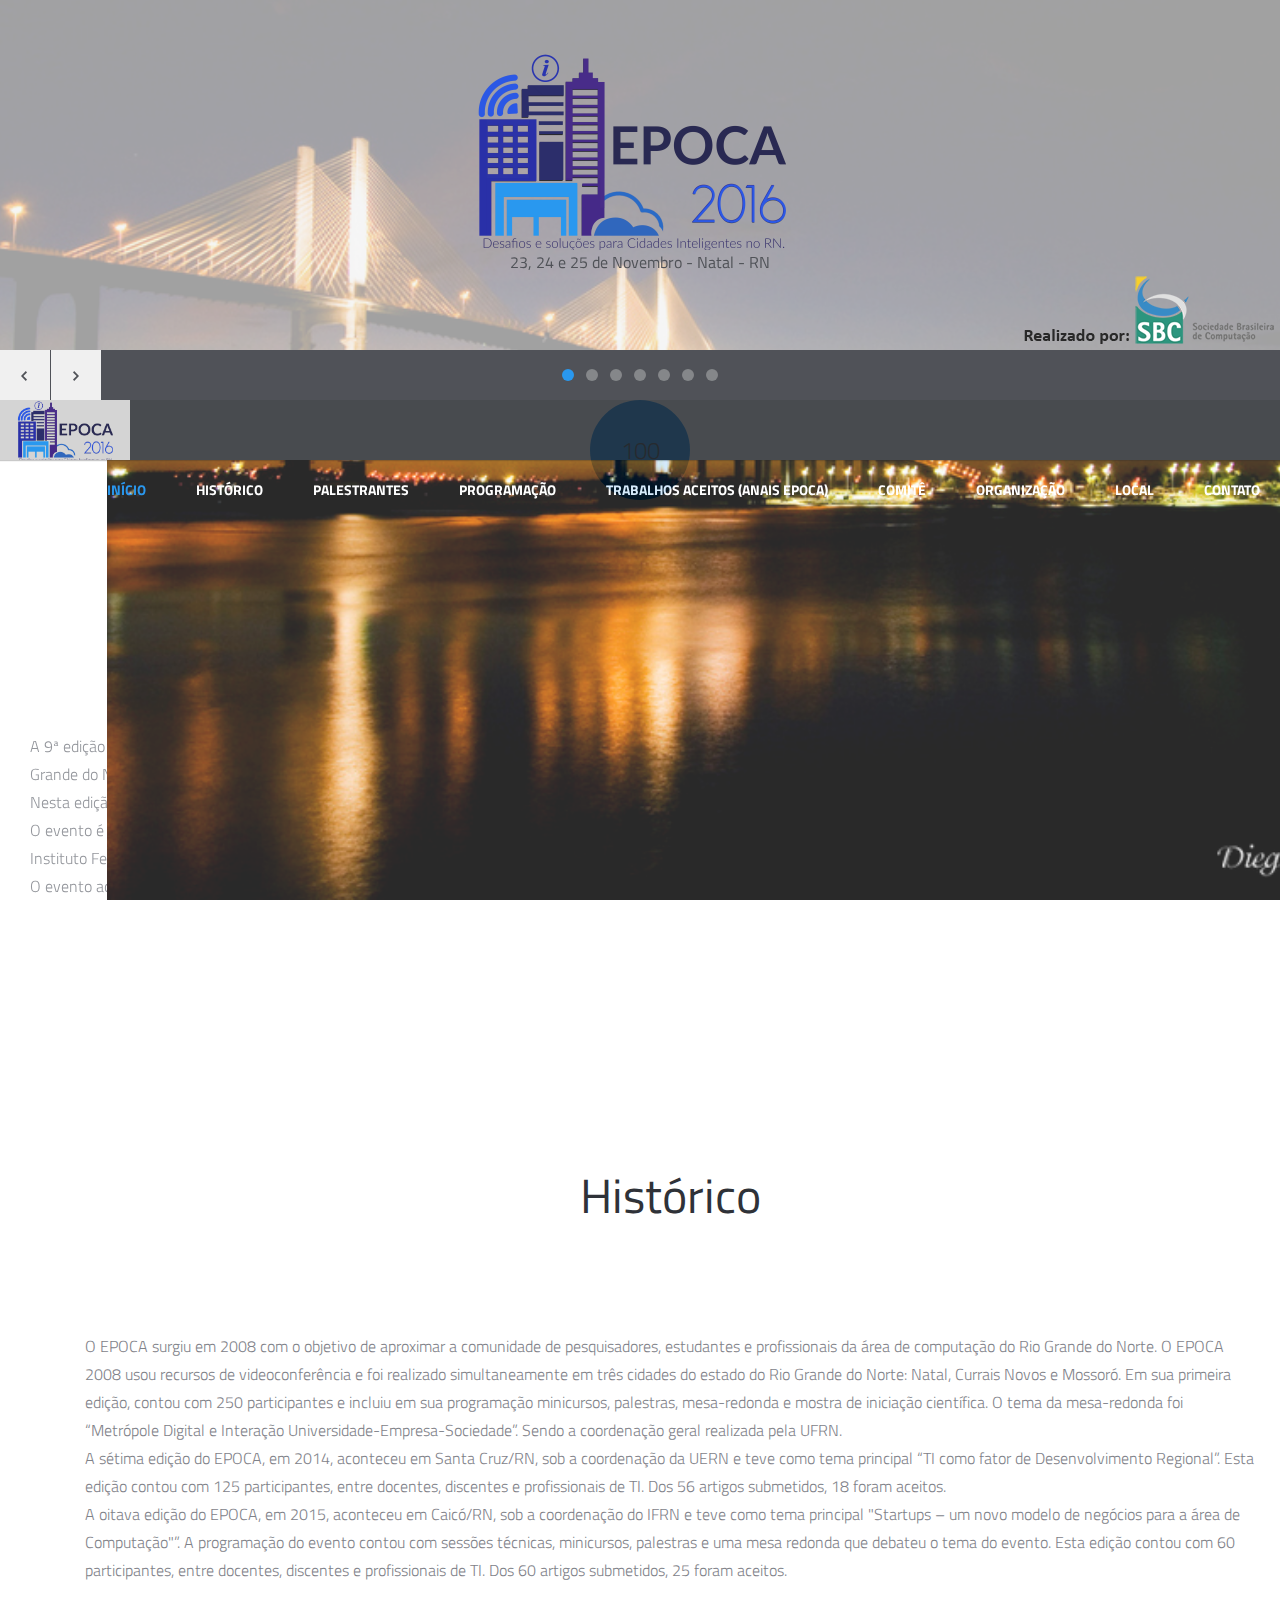
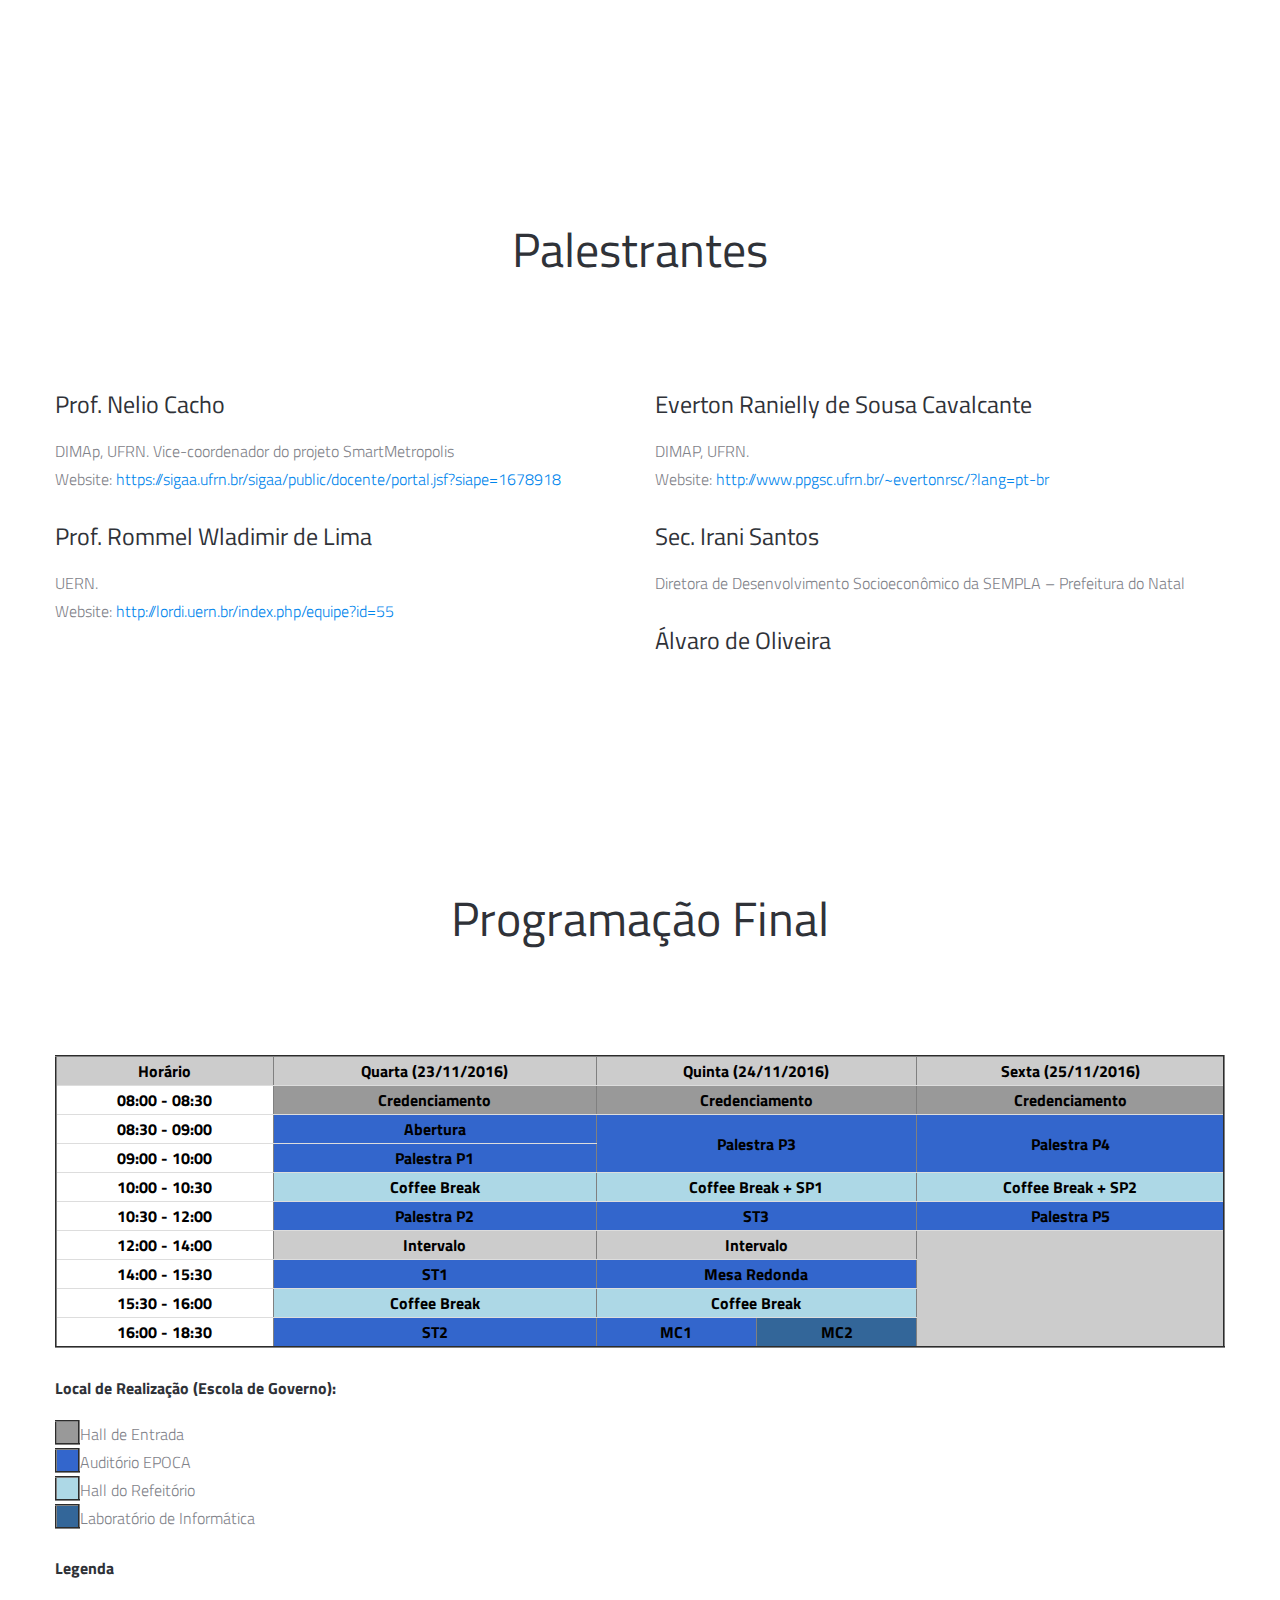
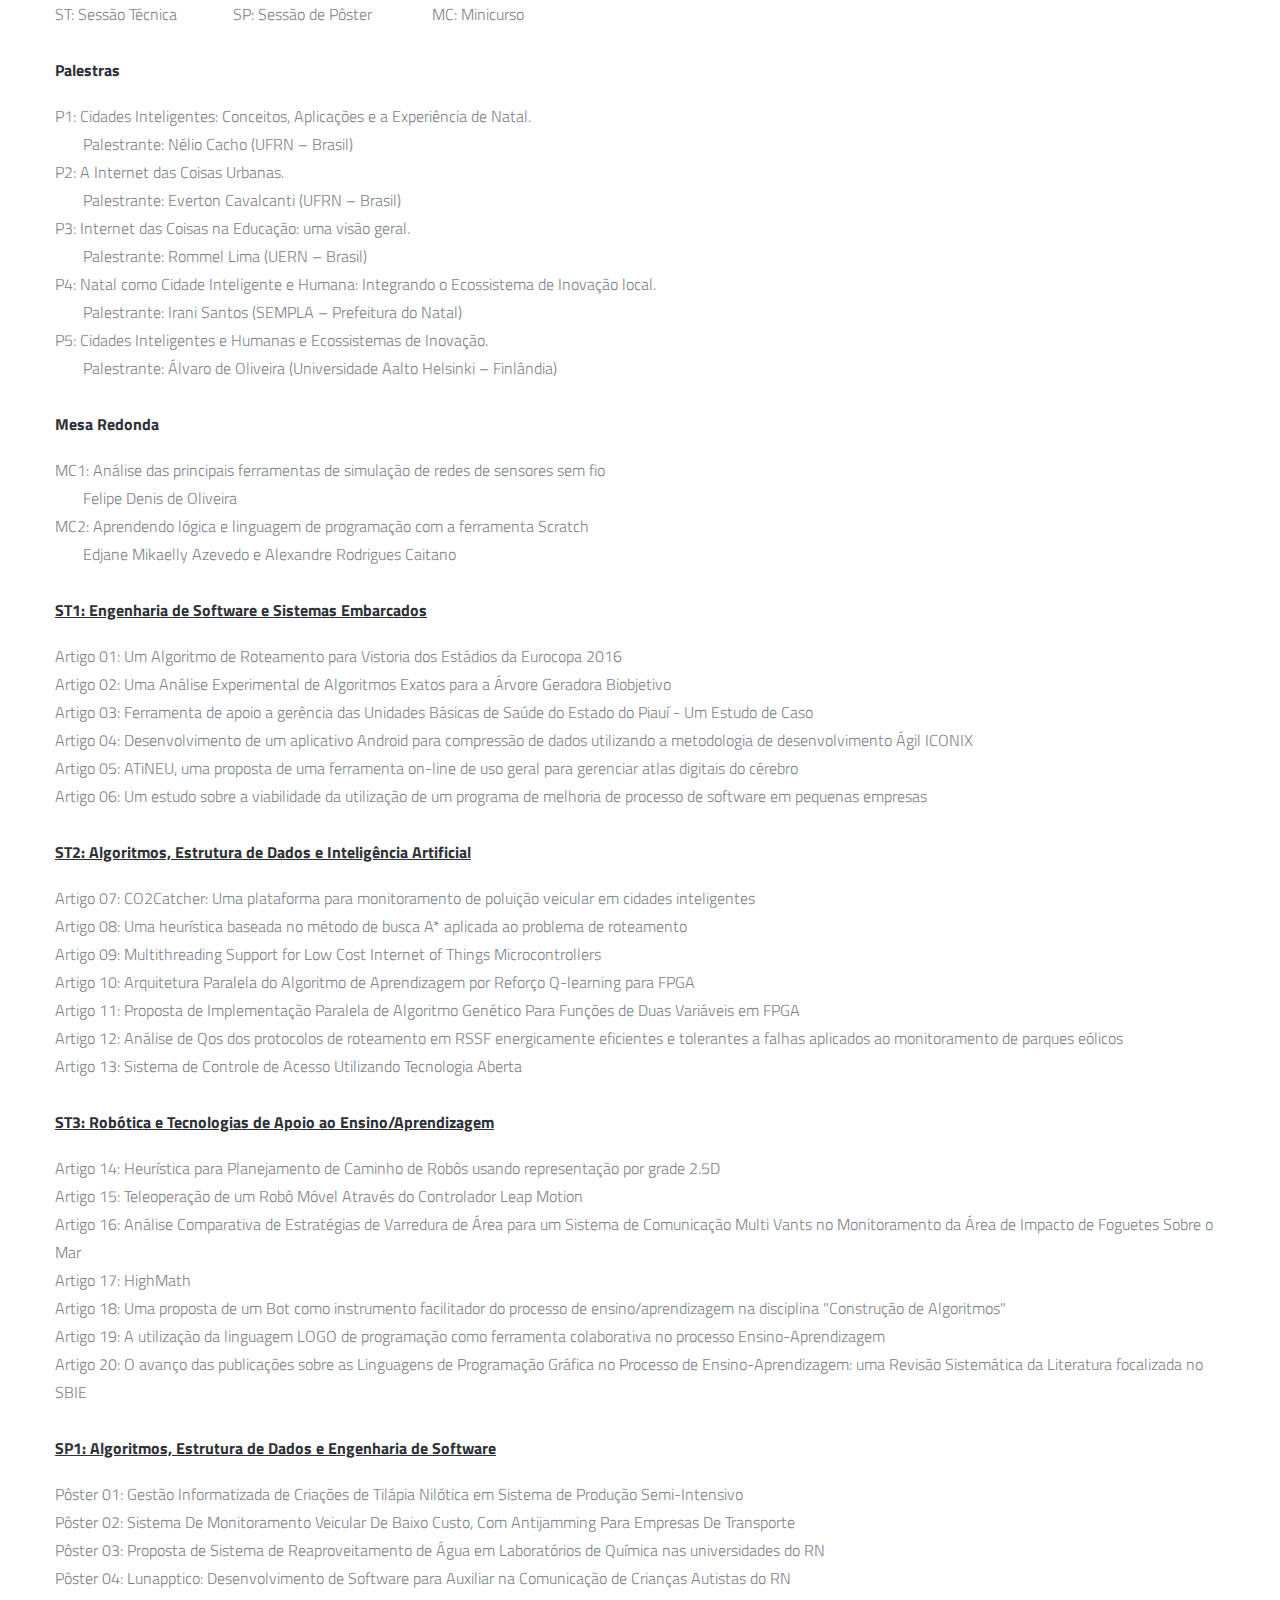
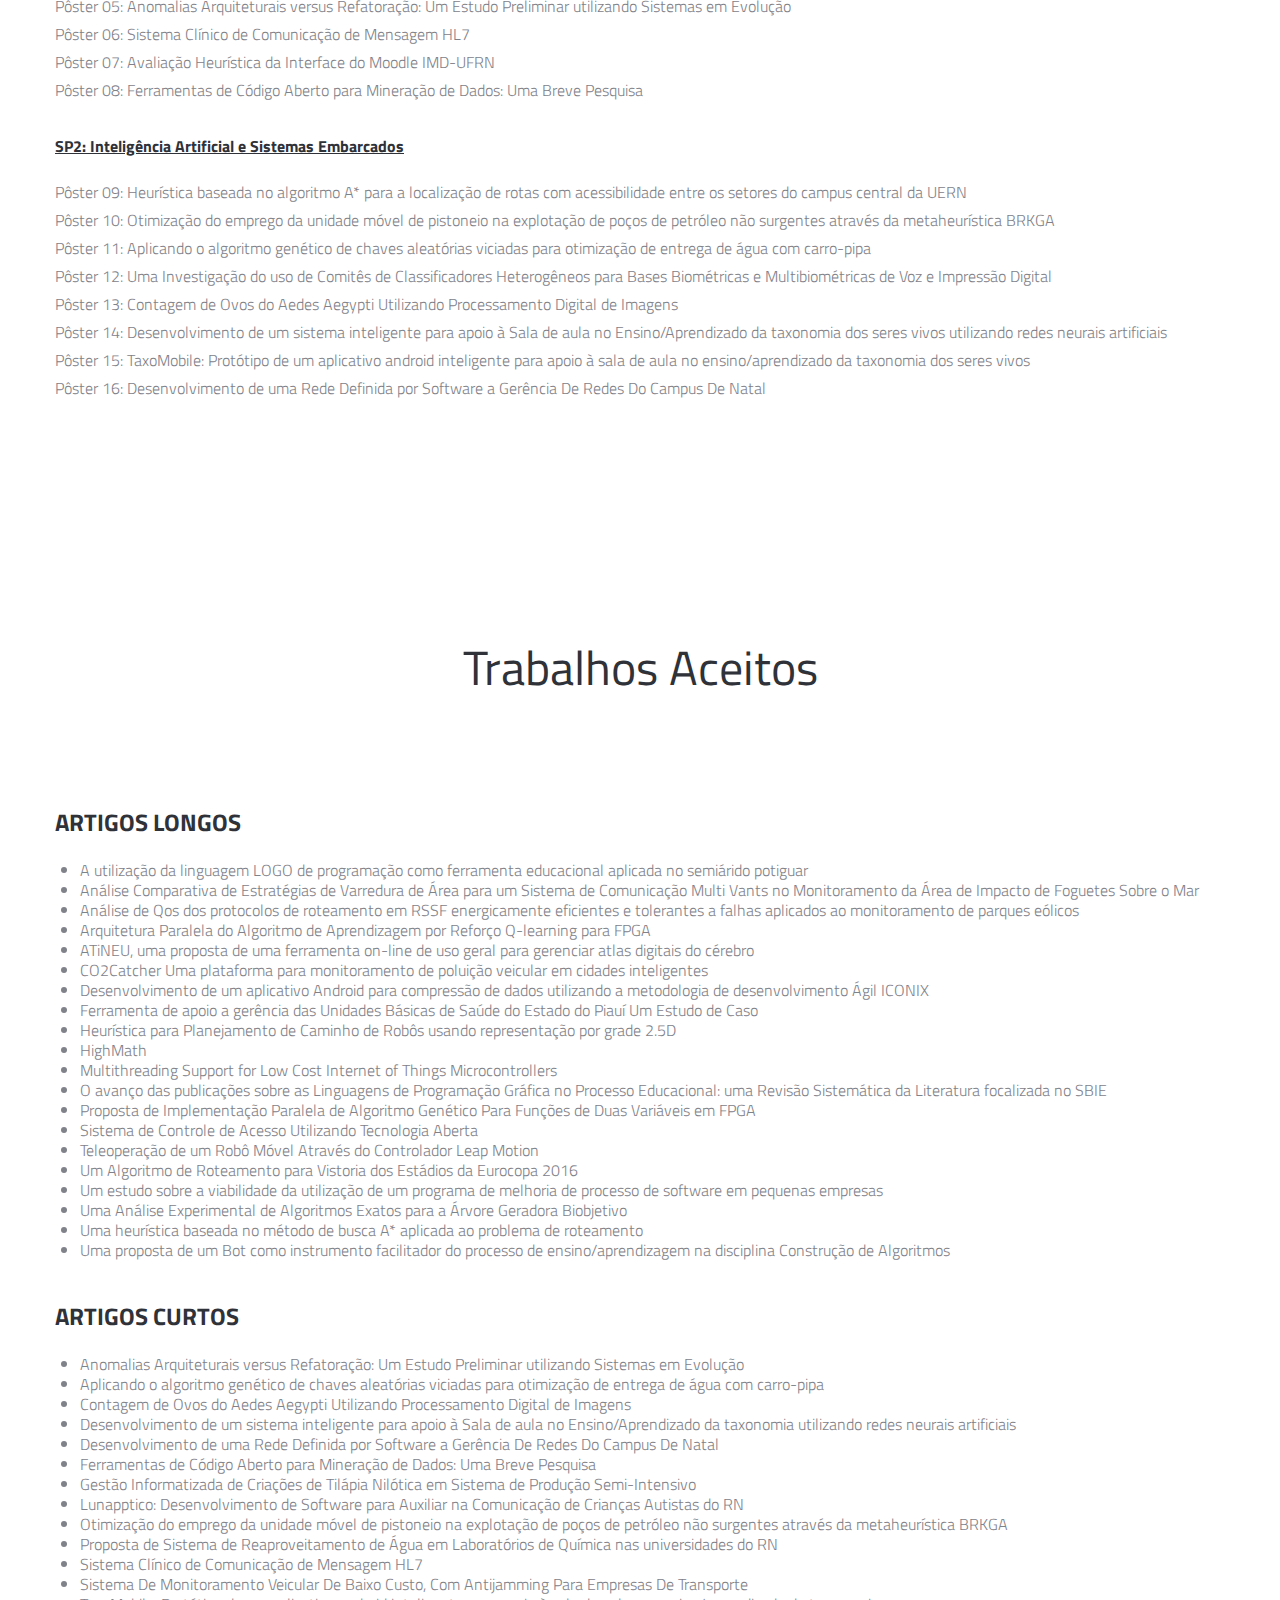
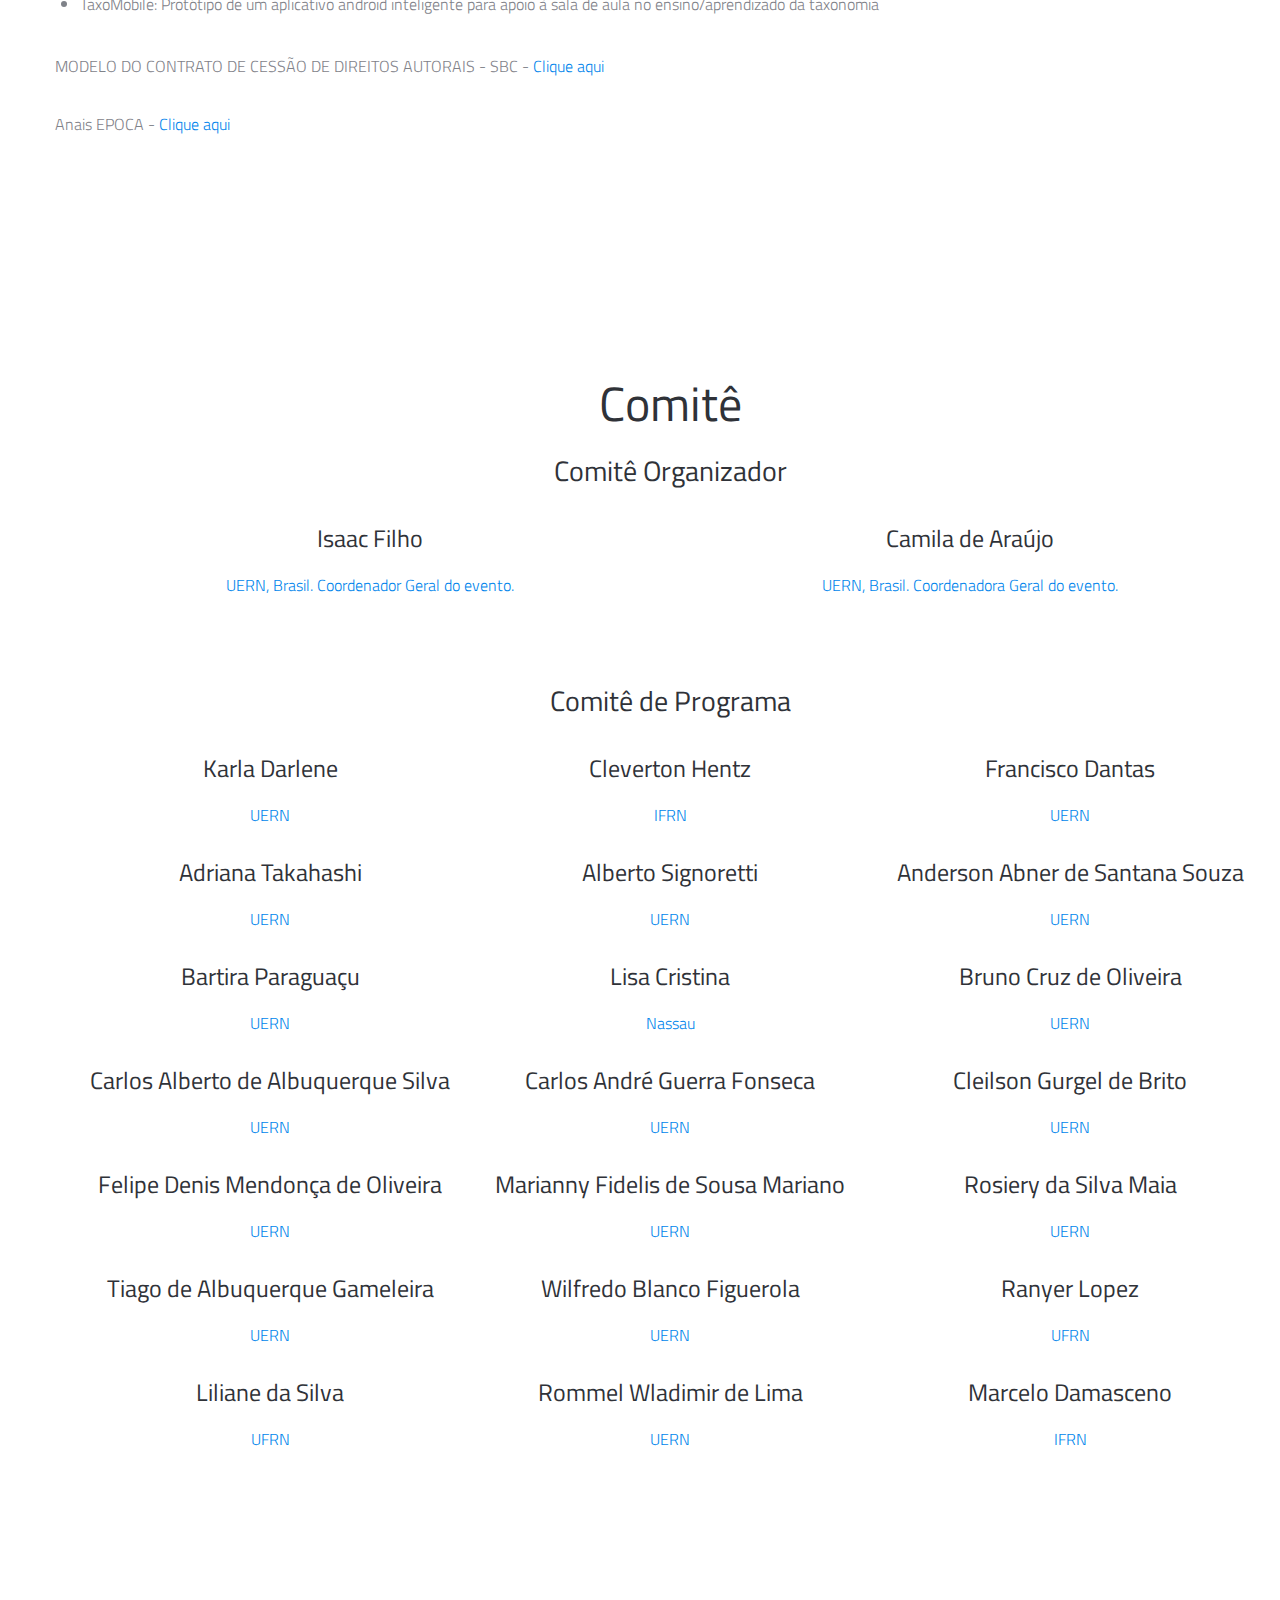
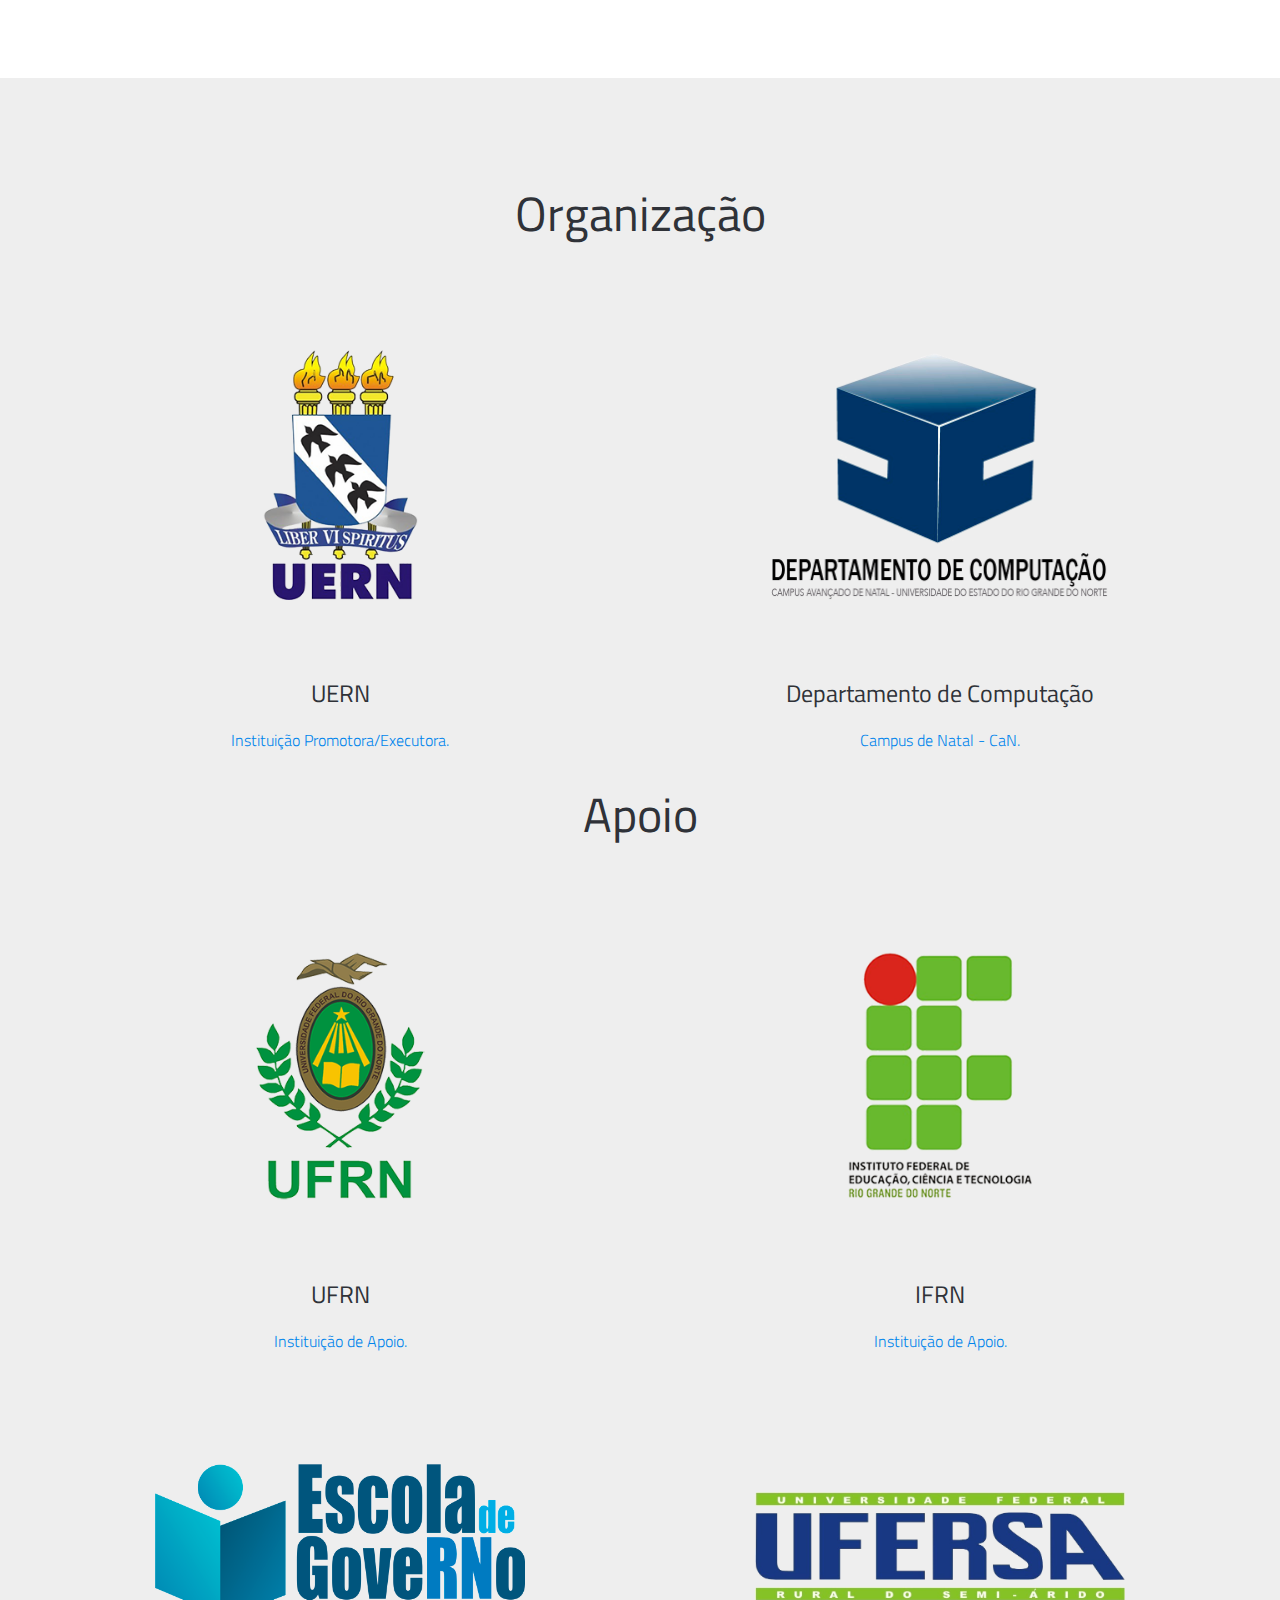
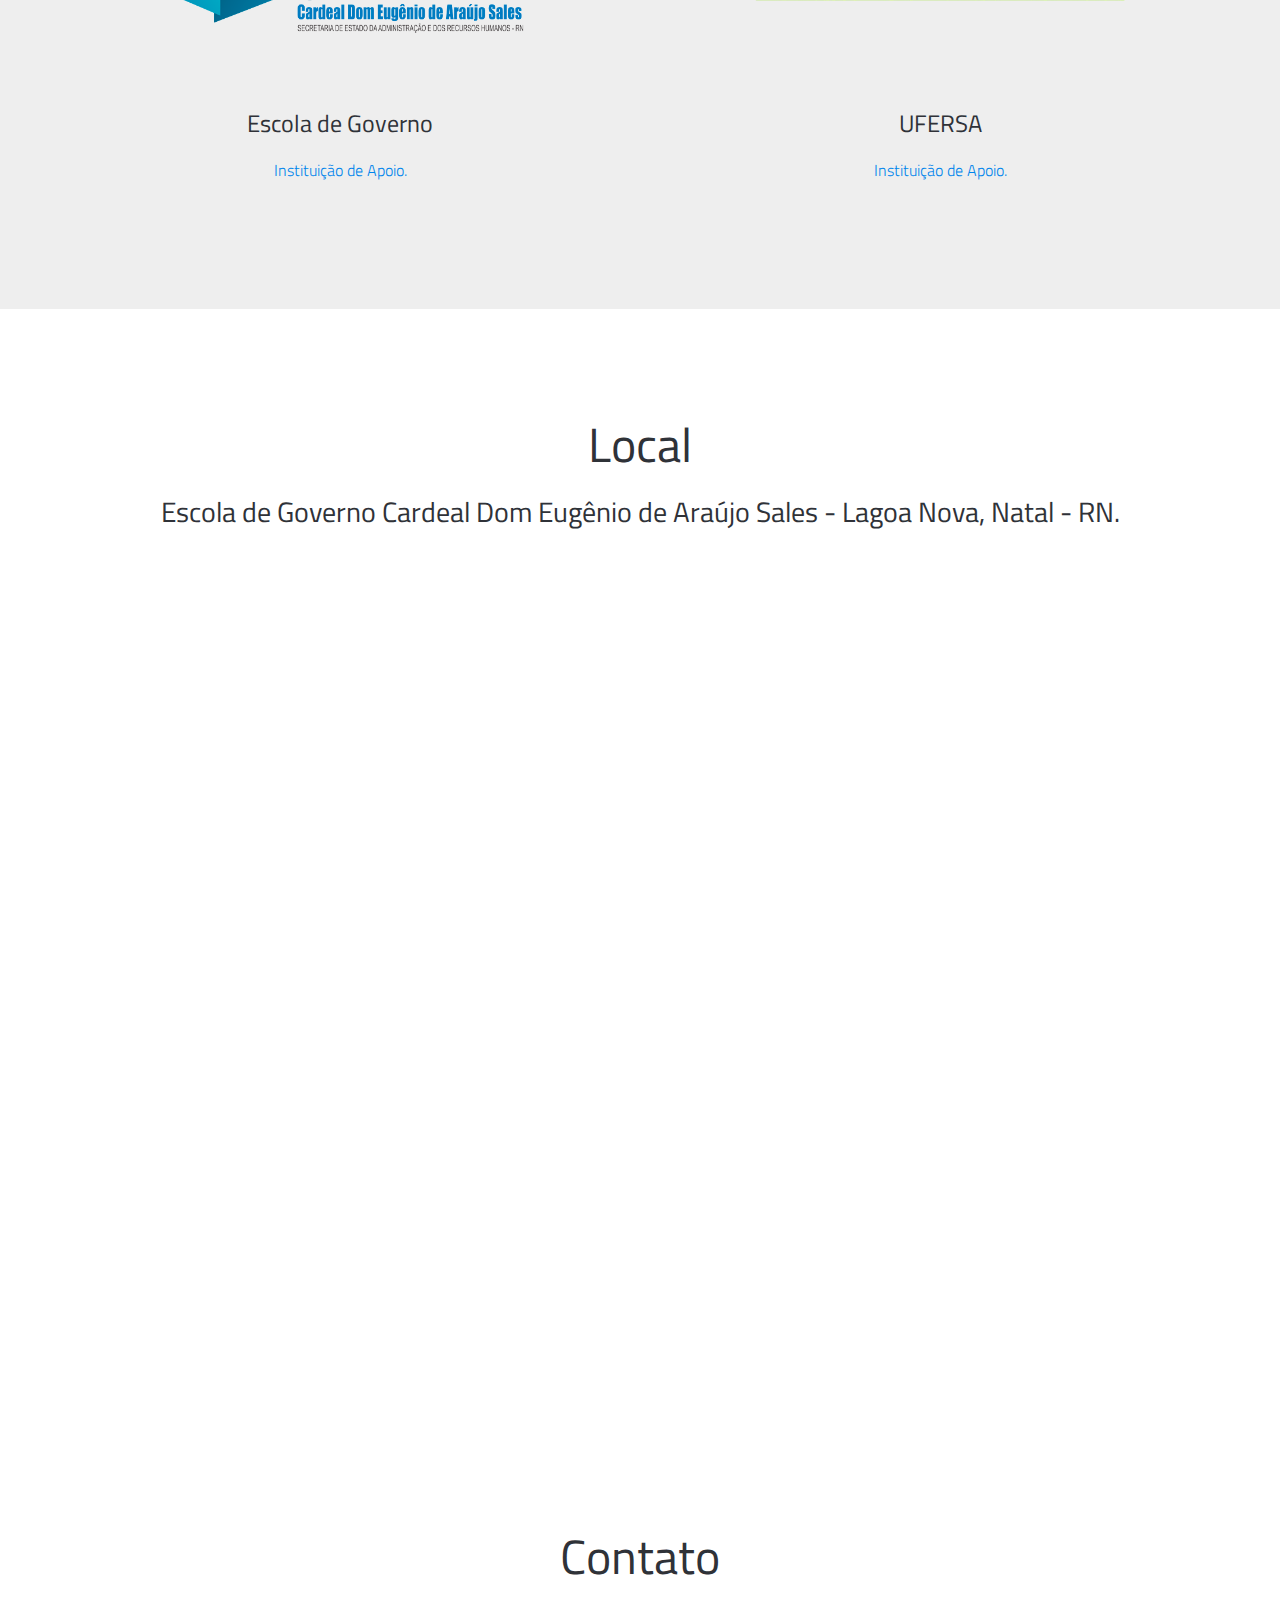
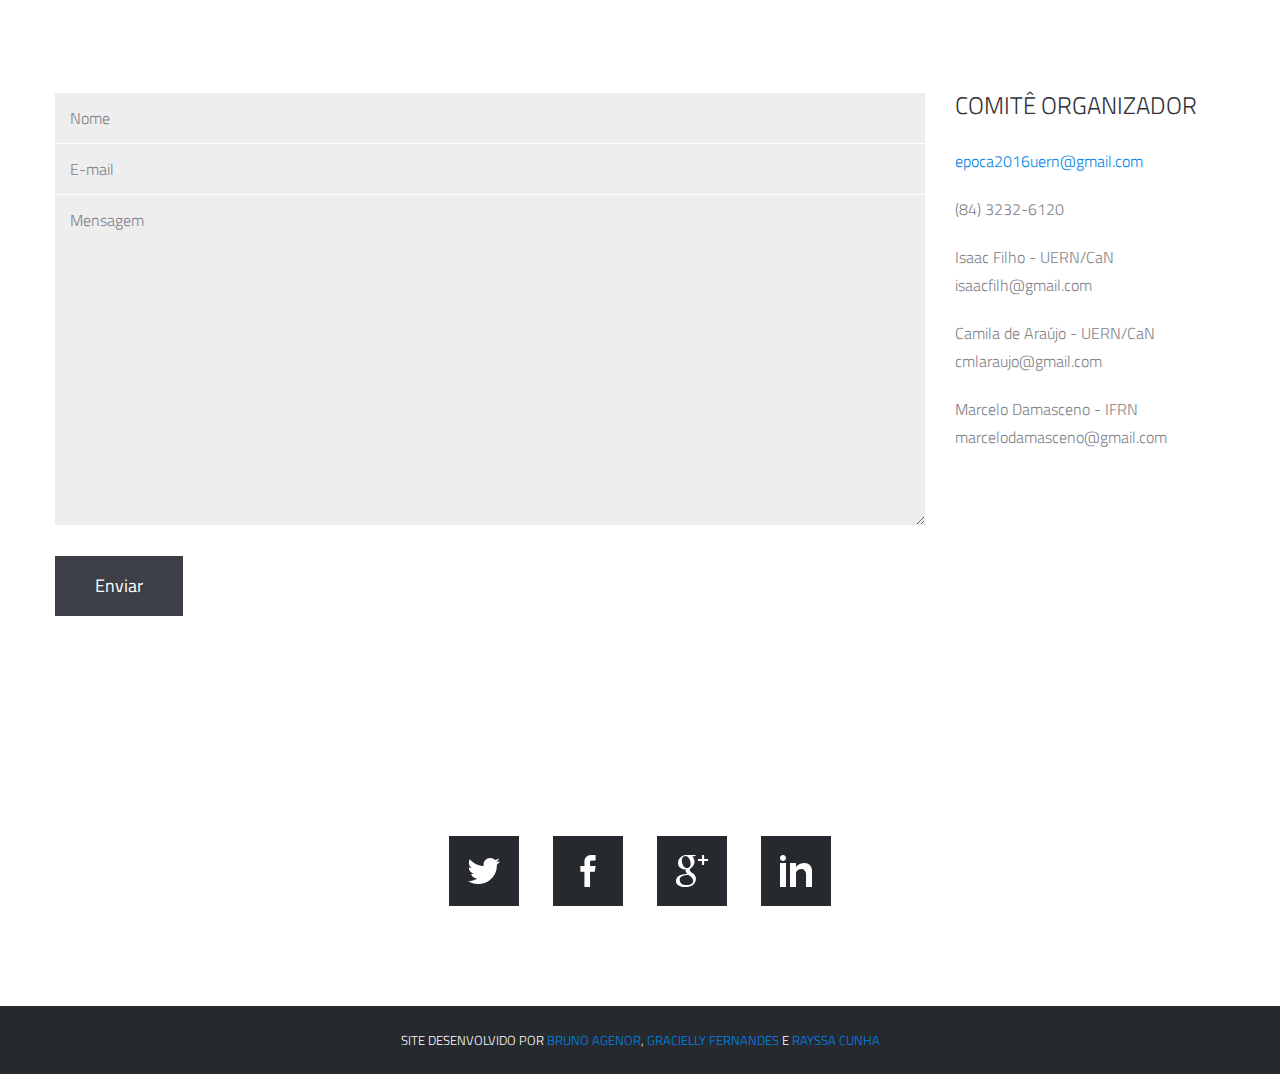
<file: index.html>
﻿<!DOCTYPE html>
<html>
    <head>

        <!-- Meta Tags -->
        <meta http-equiv="Content-Type" content="text/html; charset=UTF-8" />

        <title>EPOCA 2016 - Natal - RN</title>   

        <meta name="description" content="9ª edição da Escola Potiguar de Computação e suas Aplicações -EPOCA 2016" /> 
        <meta name="keywords" content="epoca,2016,sbc,uern">

        <!-- Mobile Specifics -->
        <meta name="viewport" content="width=device-width, initial-scale=1.0"/>
        <meta name="HandheldFriendly" content="true"/>
        <meta name="MobileOptimized" content="320"/>   

        <!-- Mobile Internet Explorer ClearType Technology -->
        <!--[if IEMobile]>  <meta http-equiv="cleartype" content="on">  <![endif]-->

        <!-- Bootstrap -->
        <link href="./css/bootstrap.min.css" rel="stylesheet"/>

        <!-- Main Style -->
        <link href="./css/main.css?v=2.2" rel="stylesheet"/>

        <!-- Supersized -->
        <link href="./css/supersized.css?v=2" rel="stylesheet"/>
        <link href="./css/supersized.shutter.css" rel="stylesheet"/>

        <!-- FancyBox -->
        <link href="./css/fancybox/jquery.fancybox.css" rel="stylesheet"/>

        <!-- Font Icons -->
        <link href="./css/fonts.css" rel="stylesheet"/>

        <!-- Shortcodes -->
        <link href="./css/shortcodes.css" rel="stylesheet"/>

        <!-- Responsive -->
        <link href="./css/bootstrap-responsive.min.css" rel="stylesheet"/>
        <link href="./css/responsive.css" rel="stylesheet"/>

        <!-- Supersized -->
        <link href="./css/supersized.css" rel="stylesheet"/>
        <link href="./css/supersized.shutter.css" rel="stylesheet"/>

        <!-- Google Font -->
        <link href='http://fonts.googleapis.com/css?family=Titillium+Web:400,200,200italic,300,300italic,400italic,600,600italic,700,700italic,900' rel='stylesheet' type='text/css'/>

        <!-- Fav Icon -->
        <link rel="shortcut icon" href="./img/icone.png"/>

        <link rel="apple-touch-icon" href="#"/>
        <link rel="apple-touch-icon" sizes="114x114" href="#"/>
        <link rel="apple-touch-icon" sizes="72x72" href="#"/>
        <link rel="apple-touch-icon" sizes="144x144" href="#"/>

        <!-- Modernizr -->
        <script src="./js/modernizr.js"></script>

        <!-- Analytics -->
        <script type="text/javascript">

            var _gaq = _gaq || [];
            _gaq.push(['_setAccount', 'Insert Your Code']);
            _gaq.push(['_trackPageview']);

            (function () {
                var ga = document.createElement('script');
                ga.type = 'text/javascript';
                ga.async = true;
                ga.src = ('https:' == document.location.protocol ? 'https://ssl' : 'http://www') + '.google-analytics.com/ga.js';
                var s = document.getElementsByTagName('script')[0];
                s.parentNode.insertBefore(ga, s);
            })();

        </script>
        <!-- End Analytics -->

    </head>


    <body>

        <!-- This section is for Splash Screen -->
        <div class="ole">
            <section id="jSplash">
                <div id="circle"></div>
            </section>
        </div>
        <!-- End of Splash Screen -->

        <!-- Homepage Slider -->
        <div id="home-slider">	
            <div class="overlay"></div>
	    <div class="overlay-sbc"></div>
            <div class="slider-text">
                <div id="slidecaption"></div>
                <h6>23, 24 e 25 de Novembro - Natal - RN</h6>
            </div> 
              
            
            <div class="control-nav">
                <a id="prevslide" class="load-item"><i class="font-icon-arrow-simple-left"></i></a>
                <a id="nextslide" class="load-item"><i class="font-icon-arrow-simple-right"></i></a>
                <ul id="slide-list"></ul>
            </div>
        </div>
        	
        <!-- End Homepage Slider -->

        <!-- Header -->
        <header>
            <div class="sticky-nav">
                <a id="mobile-nav" class="menu-nav" href="#menu-nav"></a>

                <div id="logo">
                    <a id="goUp" href="#home-slider"></a>
                </div>

                <nav id="menu">
                    <ul id="menu-nav">
                        <li class="current"><a href="#home-slider">Início</a></li>
                        <li><a href="#historico">Histórico</a></li>
                        <li><a href="#palestrantes">Palestrantes</a></li>
                        <li><a href="#programacao">Programação</a></li>
                        <!-- <li><a href="#inscricoes">Inscrições</a></li> -->
                        <li><a href="#submissoes">Trabalhos Aceitos (Anais EPOCA)</a></li>
                        <li><a href="#comite">Comitê</a></li>
                        <li><a href="#organizacao">Organização</a></li>
                        <li><a href="#local">Local</a></li>
                        <li><a href="#contato">Contato</a></li>
                    </ul>
                </nav>

            </div>
        </header>
        <!-- End Header -->

        <div id="home-slider" class="page">
            <div class="container">
                <div class="span12">
                    <div class="title-page">
                        <h2 class="title">Sobre o evento</h2>
                    </div>
                    <div class="row">
                        <!-- Start Profile -->
                        <div class="span12">
                            <p>A 9ª edição da Escola Potiguar de Computação e suas Aplicações -EPOCA 2016 tem como tema “Desafios e caminhos para o desenvolvimento de cidades Inteligentes no Rio Grande do Norte”.<br/>
                                Nesta edição, o EPOCA inclui em sua programação minicursos, palestras, mesa redonda e sessões técnicas com apresentação dos trabalhos científicos.<br/>
                                O evento é realizado pela Universidade do Estado do Rio Grande do Norte (UERN) - Campus de Natal, com o apoio da Universidade Federal do Rio Grande do Norte (UFRN), do Instituto Federal de Educação, Ciência e Tecnologia do RN (IFRN) e do Instituto Metrópole Digital (IMD – Natal).<br/>
                                O evento acontecerá de 23 a 25 de Novembro de 2016 na cidade de Natal/RN.
                            </p>
                        </div>
                    </div>
                </div>
            </div>  
        </div>

        <div id="historico" class="page">
            <div class="container">
                <div class="span12">
                    <div class="title-page">
                        <h2 class="title">Histórico</h2>
                    </div>
                    <div class="row">
                        <!-- Start Profile -->
                        <div class="span12">
                            <p>O EPOCA surgiu em 2008 com o objetivo de aproximar a comunidade de pesquisadores, estudantes e profissionais da área de computação do Rio Grande do Norte. O EPOCA 2008 usou recursos de videoconferência e foi realizado simultaneamente em três cidades do estado do Rio Grande do Norte: Natal, Currais Novos e Mossoró. Em sua primeira edição, contou com 250 participantes e incluiu em sua programação minicursos, palestras, mesa-redonda e mostra de iniciação científica. O tema da mesa-redonda foi “Metrópole Digital e Interação Universidade-Empresa-Sociedade”. Sendo a coordenação geral realizada pela UFRN.<br/>
                                A sétima edição do EPOCA, em 2014, aconteceu em Santa Cruz/RN, sob a coordenação da UERN e teve como tema principal “TI como fator de Desenvolvimento Regional”. Esta edição contou com 125 participantes, entre docentes, discentes e profissionais de TI. Dos 56 artigos submetidos, 18 foram aceitos.<br/>
                                A oitava edição do EPOCA, em 2015, aconteceu em Caicó/RN, sob a coordenação do IFRN e teve como tema principal "Startups – um novo modelo de negócios para a área de Computação"”. A programação do evento contou com sessões técnicas, minicursos, palestras e uma mesa redonda que debateu o tema do evento. Esta edição contou com 60 participantes, entre docentes, discentes e profissionais de TI. Dos 60 artigos submetidos, 25 foram aceitos.
                            </p>
                        </div>
                    </div>
                </div>
            </div>  
        </div>
        
        <div id="palestrantes" class="page">
            <div class="container">
                <!-- Title Page -->
                <div class="row">
                    <div class="span12">
                        <div class="title-page">
                            <h2 class="title">Palestrantes</h2>
                            <h3 class="title-description"></h3>
                        </div>
                        <div class="row">
                        <!-- People -->
                            <!-- Start Profile -->
                            <div class="span6 profile">
                                <h3 class="profile-name">Prof. Nelio Cacho</h3>
                                <p class="profile-description">DIMAp, UFRN. Vice-coordenador do projeto SmartMetropolis <br/> Website: <a href="https://sigaa.ufrn.br/sigaa/public/docente/portal.jsf?siape=1678918" target="_blank"> https://sigaa.ufrn.br/sigaa/public/docente/portal.jsf?siape=1678918</a></p>
                            </div>
                            <!-- End Profile -->
                            <!-- Start Profile -->
                            <div class="span6 profile">
                                <h3 class="profile-name">Everton Ranielly de Sousa Cavalcante</h3>
                                <p class="profile-description">DIMAP, UFRN. <br/> Website: <a href="http://www.ppgsc.ufrn.br/~evertonrsc/?lang=pt-br" target="_blank"> http://www.ppgsc.ufrn.br/~evertonrsc/?lang=pt-br</a></p>
                            </div>
                            <!-- End Profile -->
                            <!-- Start Profile -->
                            <div class="span6 profile">
                                <h3 class="profile-name">Prof. Rommel Wladimir de Lima</h3>
                                <p class="profile-description">UERN. <br/> Website: <a href="http://lordi.uern.br/index.php/equipe?id=55" target="_blank">http://lordi.uern.br/index.php/equipe?id=55</a></p>
                            </div>
                            <!-- End Profile -->
                            <!-- Start Profile -->
                            <div class="span6 profile">
                                <h3 class="profile-name">Sec. Irani Santos</h3>
                                <p class="profile-description">Diretora de Desenvolvimento Socioeconômico da SEMPLA – Prefeitura do Natal</p>
                            </div>
                            <!-- End Profile -->
                            <!-- Start Profile -->
                            <div class="span6 profile">
                                <h3 class="profile-name">Álvaro de Oliveira</h3>
                                <p class="profile-description"></p>
                            </div>
                            <!-- End Profile -->
                        </div>
                    </div>
                </div>
                <!-- End Title Page -->
            </div>
        </div>
        
        <div id="programacao" class="page">
            <div class="container">
                <!-- Title Page -->
                <div class="row">
                    <div class="span12">
                        <div class="title-page">
                            <h2 class="title">Programação Final</h2>
                        </div>
                    </div>
                </div>                
                <div class="row">
                    <div class="span12">
                        <table border="2" class="table table-condensed ">
                            <thead> 
                                <tr> 
                                    <th bgcolor="#CCCCCC">Horário</th> 
                                    <th bgcolor="#CCCCCC">Quarta (23/11/2016)</th> 
                                    <th colspan="2" bgcolor="#CCCCCC">Quinta (24/11/2016)</th> 
                                    <th bgcolor="#CCCCCC">Sexta (25/11/2016)</th>
                                </tr> 
                            </thead> 
                            <tbody> 
                                <tr> 
                                    <th scope="row">08:00 - 08:30</th> 
                                    <td bgcolor="#999999">Credenciamento </td>
                                    <td colspan="2" bgcolor="#999999">Credenciamento</td>
                                    <td bgcolor="#999999">Credenciamento</td>
                                </tr>
                                <tr> 
                                    <th scope="row">08:30 - 09:00</th> 
                                    <td bgcolor="#3366CC">Abertura</td>
                                    <td colspan="2" rowspan="2" bgcolor="#3366CC">Palestra P3</td>
                                    <td rowspan="2" bgcolor="#3366CC">Palestra P4</td>
                                </tr>
                                <tr> 
                                    <th scope="row">09:00 - 10:00</th> 
                                    <td bgcolor="#3366CC">Palestra P1</td>                                    
                                </tr>
                                <tr> 
                                    <th scope="row">10:00 - 10:30</th> 
                                    <td bgcolor="#ADD8E6">Coffee Break</td>
                                    <td colspan="2" bgcolor="#ADD8E6">Coffee Break + SP1</td>
                                    <td bgcolor="#ADD8E6">Coffee Break + SP2</td>
                                </tr>  
                                <tr> 
                                    <th scope="row">10:30 - 12:00</th> 
                                    <td bgcolor="#3366CC">Palestra P2</td> 
                                    <td colspan="2" bgcolor="#3366CC">ST3</td>
                                    <td bgcolor="#3366CC">Palestra P5</td> 
                                </tr>                  
                                <tr>
                                    <th scope="row">12:00 - 14:00</th>  
                                    <td bgcolor="#CCCCCC">Intervalo</td> 
                                    <td colspan="2" bgcolor="#CCCCCC">Intervalo</td> 
                                    <td rowspan="4" bgcolor="#CCCCCC"></td> 
                                </tr>
                                <tr> 
                                    <th scope="row">14:00 - 15:30</th> 
                                    <td bgcolor="#3366CC">ST1</td>
                                    <td colspan="2" bgcolor="#3366CC">Mesa Redonda</td>
                                </tr>
                                <tr> 
                                    <th scope="row">15:30 - 16:00</th> 
                                    <td bgcolor="#ADD8E6">Coffee Break</td>
                                    <td colspan="2" bgcolor="#ADD8E6">Coffee Break</td>
                                </tr>
                                <tr> 
                                    <th scope="row">16:00 - 18:30</th> 
                                    <td bgcolor="#3366CC">ST2</td>
                                    <td bgcolor="#3366CC">MC1</td>
                                    <td bgcolor="#336699">MC2</td>
                                </tr>
                            </tbody>
                        </table>
                        <br/>
				
			<h6><b>Local de Realização (Escola de Governo):</b></h6>
                        <table border="2" width="25" height="25" align="left">
                             <tr>
                        	<td bgcolor="#999999" ></td>Hall de Entrada                           	
                             </tr>
                        </table>
                        
                        <br/>
                        <table border="2" width="25" height="25" align="left">
                             <tr>
                        	<td bgcolor="#3366CC"></td>Auditório EPOCA
                             </tr>
                        </table>
                        <br/>
                        <table border="2" width="25" height="25" align="left">
                             <tr>
                        	<td bgcolor="#ADD8E6"></td>Hall do Refeitório
                             </tr>
                        </table>
                        <br/>
                        <table border="2" width="25" height="25" align="left">
                             <tr>
                        	<td bgcolor="#336699"></td>Laboratório de Informática
                             </tr>
                        </table>
			                
                        <h6><b><br/>Legenda</b></h6>
                        <p>ST: Sessão Técnica&nbsp;&nbsp;&nbsp;&nbsp;&nbsp;&nbsp;&nbsp;&nbsp;&nbsp;&nbsp;&nbsp;&nbsp;&nbsp;&nbsp;SP: Sessão de Pôster&nbsp;&nbsp;&nbsp;&nbsp;&nbsp;&nbsp;&nbsp;&nbsp;&nbsp;&nbsp;&nbsp;&nbsp;&nbsp;&nbsp; MC: Minicurso</p>
                        
                        <h6><b>Palestras</b></h6>
                        <p>P1: Cidades Inteligentes: Conceitos, Aplicações e a Experiência de Natal.<br/>&nbsp;&nbsp;&nbsp;&nbsp;&nbsp;&nbsp;&nbsp;Palestrante: Nélio Cacho  (UFRN – Brasil)
                        <br/>P2: A Internet das Coisas Urbanas.<br/>&nbsp;&nbsp;&nbsp;&nbsp;&nbsp;&nbsp;&nbsp;Palestrante: Everton Cavalcanti (UFRN – Brasil)
                        <br/>P3: Internet das Coisas na Educação: uma visão geral.<br/>&nbsp;&nbsp;&nbsp;&nbsp;&nbsp;&nbsp;&nbsp;Palestrante: Rommel Lima (UERN – Brasil)
                        <br/>P4: Natal como Cidade Inteligente e Humana: Integrando o Ecossistema de Inovação local.<br/>&nbsp;&nbsp;&nbsp;&nbsp;&nbsp;&nbsp;&nbsp;Palestrante: Irani Santos (SEMPLA – Prefeitura do Natal)
                        <br/>P5: Cidades Inteligentes e Humanas e Ecossistemas de Inovação.<br/>&nbsp;&nbsp;&nbsp;&nbsp;&nbsp;&nbsp;&nbsp;Palestrante: Álvaro de Oliveira (Universidade Aalto Helsinki – Finlândia)</p>
                        
                        <h6><b>Mesa Redonda</b></h6>
                        <p>MC1: Análise das principais ferramentas de simulação de redes de sensores sem fio<br/>&nbsp;&nbsp;&nbsp;&nbsp;&nbsp;&nbsp;&nbsp;Felipe Denis de Oliveira
                        <br/>MC2: Aprendendo lógica e linguagem de programação com a ferramenta Scratch<br/>&nbsp;&nbsp;&nbsp;&nbsp;&nbsp;&nbsp;&nbsp;Edjane Mikaelly Azevedo e Alexandre Rodrigues Caitano</p>
                        
                        <h6><b><u>ST1: Engenharia de Software e Sistemas Embarcados</u></b></h6>
                        <p>Artigo 01: Um Algoritmo de Roteamento para Vistoria dos Estádios da Eurocopa 2016
                        <br/>Artigo 02: Uma Análise Experimental de Algoritmos Exatos para a Árvore Geradora Biobjetivo
                        <br/>Artigo 03: Ferramenta de apoio a gerência das Unidades Básicas de Saúde do Estado do Piauí - Um Estudo de Caso
                        <br/>Artigo 04: Desenvolvimento de um aplicativo Android para compressão de dados utilizando a metodologia de desenvolvimento Ágil ICONIX
                        <br/>Artigo 05: ATiNEU, uma proposta de uma ferramenta on-line de uso geral para gerenciar atlas digitais do cérebro
                        <br/>Artigo 06: Um estudo sobre a viabilidade da utilização de um programa de melhoria de processo de software em pequenas empresas</p>
                                                
                        <h6><b><u>ST2: Algoritmos, Estrutura de Dados e Inteligência Artificial</u></b></h6>
                        <p>Artigo 07: CO2Catcher: Uma plataforma para monitoramento de poluição veicular em cidades inteligentes
                        <br/>Artigo 08: Uma heurística baseada no método de busca A* aplicada ao problema de roteamento
                        <br/>Artigo 09: Multithreading Support for Low Cost Internet of Things Microcontrollers
                        <br/>Artigo 10: Arquitetura Paralela do Algoritmo de Aprendizagem por Reforço Q-learning para FPGA
                        <br/>Artigo 11: Proposta de Implementação Paralela de Algoritmo Genético Para Funções de Duas Variáveis em FPGA
                        <br/>Artigo 12: Análise de Qos dos protocolos de roteamento em RSSF energicamente eficientes e tolerantes a falhas aplicados ao monitoramento de parques eólicos
                        <br/>Artigo 13: Sistema de Controle de Acesso Utilizando Tecnologia Aberta</p>
                        
			<h6><b><u>ST3: Robótica e Tecnologias de Apoio ao Ensino/Aprendizagem</u></b></h6>
                        <p>Artigo 14: Heurística para Planejamento de Caminho de Robôs usando representação por grade 2.5D
                        <br/>Artigo 15: Teleoperação de um Robô Móvel Através do Controlador Leap Motion
                        <br/>Artigo 16: Análise Comparativa de Estratégias de Varredura de Área para um Sistema de Comunicação Multi Vants no Monitoramento da Área de Impacto de Foguetes Sobre o Mar
                        <br/>Artigo 17: HighMath
                        <br/>Artigo 18: Uma proposta de um Bot como instrumento facilitador do processo de ensino/aprendizagem na disciplina "Construção de Algoritmos"
                        <br/>Artigo 19: A utilização da linguagem LOGO de programação como ferramenta colaborativa no processo Ensino-Aprendizagem
                        <br/>Artigo 20: O avanço das publicações sobre as Linguagens de Programação Gráfica no Processo de Ensino-Aprendizagem: uma Revisão Sistemática da Literatura focalizada no SBIE</p>
                                                
                        <h6><b><u>SP1: Algoritmos, Estrutura de Dados e Engenharia de Software</u></b></h6>
                        <p>Pôster 01: Gestão Informatizada de Criações de Tilápia Nilótica em Sistema de Produção Semi-Intensivo
                        <br/>Pôster 02: Sistema De Monitoramento Veicular De Baixo Custo, Com Antijamming Para Empresas De Transporte
                        <br/>Pôster 03: Proposta de Sistema de Reaproveitamento de Água em Laboratórios de Química nas universidades do RN
                        <br/>Pôster 04: Lunapptico: Desenvolvimento de Software para Auxiliar na Comunicação de Crianças Autistas do RN
                        <br/>Pôster 05: Anomalias Arquiteturais versus Refatoração: Um Estudo Preliminar utilizando Sistemas em Evolução
                        <br/>Pôster 06: Sistema Clínico de Comunicação de Mensagem HL7
                        <br/>Pôster 07: Avaliação Heurística da Interface do Moodle IMD-UFRN
                        <br/>Pôster 08: Ferramentas de Código Aberto para Mineração de Dados: Uma Breve Pesquisa</p>
                        
                        <h6><b><u>SP2: Inteligência Artificial e Sistemas Embarcados</u></b></h6>
                        <p>Pôster 09: Heurística baseada no algoritmo A* para a localização de rotas com acessibilidade entre os setores do campus central da UERN
                        <br/>Pôster 10: Otimização do emprego da unidade móvel de pistoneio na explotação de poços de petróleo não surgentes através da metaheurística BRKGA
                        <br/>Pôster 11: Aplicando o algoritmo genético de chaves aleatórias viciadas para otimização de entrega de água com carro-pipa
                        <br/>Pôster 12: Uma Investigação do uso de Comitês de Classificadores Heterogêneos para Bases Biométricas e Multibiométricas de Voz e Impressão Digital
                        <br/>Pôster 13: Contagem de Ovos do Aedes Aegypti Utilizando Processamento Digital de Imagens
                        <br/>Pôster 14: Desenvolvimento de um sistema inteligente para apoio à Sala de aula no Ensino/Aprendizado da taxonomia dos seres vivos utilizando redes neurais artificiais
                        <br/>Pôster 15: TaxoMobile: Protótipo de um aplicativo android inteligente para apoio à sala de aula no ensino/aprendizado da taxonomia dos seres vivos
                        <br/>Pôster 16: Desenvolvimento de uma Rede Definida por Software a Gerência De Redes Do Campus De Natal</p>
                    </div>
                </div>
            </div>
        </div>
        <!--
        <div id="inscricoes" class="page">
            <div class="container">
                <div class="row">
                    <div class="span12">
                        <div class="title-page">
                            <h2 class="title">Inscrições</h2>
                            <h3 class="title-description"></h3>
                        </div>
                        <div class="row">
                            <div class="span12">
                                <center><img src="img/atual.jpeg" alt="Inscrições"/></center>
                                <br/>
                                <h5>Link Inscrição - <a href="https://centraldesistemas.sbc.org.br/ecos/epoca2016" target="_blank">Clique aqui</a></h5>
                      		<h5>Link Associação - <a href="http://www.sbc.org.br/eventos/18-slideshow-eventos/269-beneficios" target="_blank">Clique aqui</a></h5>
                      	    </div>
                        </div>

                    </div>
                </div>
                
            </div>
        </div>
        -->
        
        <div id="submissoes" class="page">
            <div class="container">
                <!-- Title Page -->
                <div class="row">
                    <div class="span12">
                        <div class="title-page">
                            <h2 class="title">Trabalhos Aceitos</h2>
                        </div>
                        <div class="row">
                            <div class="span12">
                            
                            <h3><b>ARTIGOS LONGOS</b></h3>
                            <ul>
				    <li>A utilização da linguagem LOGO de programação como ferramenta educacional aplicada no semiárido potiguar</li>
				    <li>Análise Comparativa de Estratégias de Varredura de Área para um Sistema de Comunicação Multi Vants no Monitoramento da Área de Impacto de Foguetes Sobre o Mar</li>
				    <li>Análise de Qos dos protocolos de roteamento em RSSF energicamente eficientes e tolerantes a falhas aplicados ao monitoramento de parques eólicos</li>
				    <li>Arquitetura Paralela do Algoritmo de Aprendizagem por Reforço Q-learning para FPGA</li>
				    <li>ATiNEU, uma proposta de uma ferramenta on-line de uso geral para gerenciar atlas digitais do cérebro</li>
				    <li>CO2Catcher Uma plataforma para monitoramento de poluição veicular em cidades inteligentes</li>
				    <li>Desenvolvimento de um aplicativo Android para compressão de dados utilizando a metodologia de desenvolvimento Ágil ICONIX</li>
				    <li>Ferramenta de apoio a gerência das Unidades Básicas de Saúde do Estado do Piauí Um Estudo de Caso</li>
				    <li>Heurística para Planejamento de Caminho de Robôs usando representação por grade 2.5D</li>
				    <li>HighMath</li>
				    <li>Multithreading Support for Low Cost Internet of Things Microcontrollers</li>
				    <li>O avanço das publicações sobre as Linguagens de Programação Gráfica no Processo Educacional: uma Revisão Sistemática da Literatura focalizada no SBIE</li>
				    <li>Proposta de Implementação Paralela de Algoritmo Genético Para Funções de Duas Variáveis em FPGA</li>
				    <li>Sistema de Controle de Acesso Utilizando Tecnologia Aberta</li>
				    <li>Teleoperação de um Robô Móvel Através do Controlador Leap Motion</li>
				    <li>Um Algoritmo de Roteamento para Vistoria dos Estádios da Eurocopa 2016</li>
				    <li>Um estudo sobre a viabilidade da utilização de um programa de melhoria de processo de software em pequenas empresas</li>
				    <li>Uma Análise Experimental de Algoritmos Exatos para a Árvore Geradora Biobjetivo</li>
				    <li>Uma heurística baseada no método de busca A* aplicada ao problema de roteamento</li>
				    <li>Uma proposta de um Bot como instrumento facilitador do processo de ensino/aprendizagem na disciplina Construção de Algoritmos</li>
				</ul>
                            <br/>
                            <h3><b>ARTIGOS CURTOS</b></h3>
                            
                            <ul>
				    <li>Anomalias Arquiteturais versus Refatoração: Um Estudo Preliminar utilizando Sistemas em Evolução</li>
				    <li>Aplicando o algoritmo genético de chaves aleatórias viciadas para otimização de entrega de água com carro-pipa</li>
				    <li>Contagem de Ovos do Aedes Aegypti Utilizando Processamento Digital de Imagens</li>
				    <li>Desenvolvimento de um sistema inteligente para apoio à Sala de aula no Ensino/Aprendizado da taxonomia utilizando redes neurais artificiais</li>
				    <li>Desenvolvimento de uma Rede Definida por Software a Gerência De Redes Do Campus De Natal</li>
				    <li>Ferramentas de Código Aberto para Mineração de Dados: Uma Breve Pesquisa</li>
				    <li>Gestão Informatizada de Criações de Tilápia Nilótica em Sistema de Produção Semi-Intensivo</li>
				    <li>Lunapptico: Desenvolvimento de Software para Auxiliar na Comunicação de Crianças Autistas do RN</li>
				    <li>Otimização do emprego da unidade móvel de pistoneio na explotação de poços de petróleo não surgentes através da metaheurística BRKGA</li>
				    <li>Proposta de Sistema de Reaproveitamento de Água em Laboratórios de Química nas universidades do RN</li>
				    <li>Sistema Clínico de Comunicação de Mensagem HL7</li>
				    <li>Sistema De Monitoramento Veicular De Baixo Custo, Com Antijamming Para Empresas De Transporte</li>
				    <li>TaxoMobile: Protótipo de um aplicativo android inteligente para apoio à sala de aula no ensino/aprendizado da taxonomia</li>
			    </ul>    
                            <br/>
                            <p>MODELO DO CONTRATO DE CESSÃO DE DIREITOS AUTORAIS - SBC - <a href="../sbc_copyright.doc">Clique aqui</a></p>
                            
                            <p>Anais EPOCA - <a href="https://www.dropbox.com/s/davd4eqexpxce2k/ANAIS%20EPOCA%202016%20FINAL.pdf?dl=0">Clique aqui</p>
                            <!--
                                <h3><b>CHAMADA PARA MINICURSOS</b></h3>
                                <h4>---------- DATAS IMPORTANTES --------------</h4>
                                <p>
                                Submissões até: <strike>05/09/2016</strike> <b style="color:red">19/09/2016</b>   (23:55 BR Time)<br/>
				Notificação para os autores: <strike>03/10/2016</strike> <b style="color:red">18/10/2016</b>  

				</p>
				<h4>-------------------------------------------</h4>
				<p>
				Tendo em vista a proposta da EPOCA 2016 de “Desafios e soluções para cidades inteligentes no RN”, a equipe organizadora gostaria de convidar estudantes, professores, pesquisadores e profissionais da Computação a submeterem propostas de minicursos para serem realizadas durante o Evento.
				<br/>
				As propostas devem apresentar em seu escopo temas conforme os sugeridos na chamada de artigos técnicos da EPOCA 2016, listados a seguir (mas não limitados a estes):
				<br/>
				<ul>
				    <li>Algoritmos e Estruturas de Dados</li>
				    <li>Arquitetura de computadores</li>
				    <li>Cidades Inteligentes</li>
				    <li>Computação em Nuvem</li>
				    <li>Computação Gráfica</li>
				    <li>Data Warehouse</li>
				    <li>Direito Informático</li>
				    <li>Engenharia de Software</li>
				    <li>Gerenciamento de Projetos</li>
				    <li>Inteligência Artificial</li>
				    <li>Internet das Coisas</li>
				    <li>Linguagens de Programação</li>
				    <li>Métricas de Software</li>
				    <li>Realidade Virtual Aumentada</li>
				    <li>Redes de computadores</li>
				    <li>Repositórios Digitais</li>
				    <li>Robótica</li>
				    <li>Sistemas de Apoio a Decisão</li>
				    <li>Sistemas Embarcados</li>
				    <li>Sistemas Operacionais</li>
				    <li>Sistemas Paralelos e Distribuídos</li>
				    <li>Sistemas Ubíquos</li>
				    <li>Tecnologias de Apoio à Sala de Aula no Ensino/Aprendizado</li>
				    <li>TI Verde</li>
				</ul>
				<br/>
				<h4>=== FORMATO DO MINICURSO</h4>
				<p>
					Cada minicurso compreende uma apresentação presencial com 2 a 3 horas de duração, alocadas em um mesmo dia e turno.
				</p>
				<h4>=== INSTRUÇÕES PARA GERAÇÃO DA PROPOSTA E SUBMISSÃO</h4>
				<p>
					As propostas devem ser escritas em português ou inglês, respeitando o limite de 06 páginas e formatados seguindo o modelo da SBC, disponível no endereço <a href="http://sbc.org.br/documentos-da-sbc/summary/169-templates-para-artigos-e-capitulos-de-livros/878-modelosparapublicaodeartigos" target="_blank">http://sbc.org.br/documentos-da-sbc/summary/169-templates-para-artigos-e-capitulos-de-livros/878-modelosparapublicaodeartigos</a>.
				<p/>
				<p>
				A proposta deve conter as seguintes informações:</p>
				<ul>
				    <li>Título do minicurso</li>
				    <li>Nome dos autores</li>
				    <li>Resumo</li>
				    <li>Justificativa indicando a relevância do tema e as razões que o fazem atrativo ao público alvo.</li>
				    <li>Objetivos do minicurso</li>
				    <li>Programa do minicurso</li>
				    <li>Pré-requisitos para participação do minicurso, quando houver</li>
				    <li>Material e/ou recursos computacionais necessários para execução do minicurso (sujeito à disponibilidade).</li>
				    <li>Curriculum resumido dos autores</li>
				</ul>
				<p>As submissões deverão ser realizadas em formato PDF através do sistema JEMS da SBC (<a href="https://submissoes.sbc.org.br/" target="_blank">https://submissoes.sbc.org.br/</a>).<p/>
				
				<br/>
				<h3><b>CHAMADA PARA ARTIGOS TÉCNICOS</b></h3>
                                <h4>---------- DATAS IMPORTANTES --------------</h4>
                                <p>
					Submissões até: <strike>05/09/2016</strike> <b style="color:red">19/09/2016</b>    (23:55 BR Time)<br/>
					Notificação para os autores: <strike>03/10/2016</strike> <b style="color:red">18/10/2016</b><br/>
					Versão final: <strike>10/10/2016</strike> <b style="color:red">24/10/2016</b> 
				</p>
				<h4>-------------------------------------------</h4>
				<p>
					A IX Escola Potiguar de Computação e suas Aplicações (EPOCA 2016) convida estudantes, professores, pesquisadores e profissionais da Computação a submeterem artigos técnicos, apresentando os resultados de suas pesquisas científicas ou tecnológicas. A edição deste ano terá como _tema “Desafios e soluções para cidades inteligentes no RN” com o objetivo de promover o debate sobre as tecnologias computacionais para o desenvolvimento estruturado e humanizado das cidades do RN.<br/>
					Com esse tema, serão priorizados trabalhos que abordem:
				</p>
				<ul>
				    <li>Algoritmos e Estruturas de Dados</li>
				    <li>Arquitetura de computadores</li>
				    <li>Cidades Inteligentes</li>
				    <li>Computação em Nuvem</li>
				    <li>Computação Gráfica</li>
				    <li>Data Warehouse</li>
				    <li>Direito Informático</li>
				    <li>Engenharia de Software</li>
				    <li>Gerenciamento de Projetos</li>
				    <li>Inteligência Artificial</li>
				    <li>Internet das Coisas</li>
				    <li>Linguagens de Programação</li>
				    <li>Métricas de Software</li>
				    <li>Realidade Virtual Aumentada</li>
				    <li>Redes de computadores</li>
				    <li>Repositórios Digitais</li>
				    <li>Robótica</li>
				    <li>Sistemas de Apoio a Decisão</li>
				    <li>Sistemas Embarcados</li>
				    <li>Sistemas Operacionais</li>
				    <li>Sistemas Paralelos e Distribuídos</li>
				    <li>Sistemas Ubíquos</li>
				    <li>Tecnologias de Apoio à Sala de Aula no Ensino/Aprendizado</li>
				    <li>TI Verde</li>
				</ul>
				<br/>
				<h4>=== FORMATO DO EVENTO</h4>
				<p>A EPOCA 2016 será um evento de três dias constituído de sessões técnicas, palestras, painéis, mesas redondas e minicursos.</p>
				<h4>=== INSTRUÇÕES PARA SUBMISSÃO</h4>
				<p>Os artigos devem ser escritos em português ou inglês, seguindo o formato da SBC, disponível no 
endereço <a href="http://sbc.org.br/documentos-da-sbc/summary/169-templates-para-artigos-e-capitulos-de-livros/878-modelosparapublicaodeartigos" target="_blank">http://sbc.org.br/documentos-da-sbc/summary/169-templates-para-artigos-e-capitulos-de-livros/878-modelosparapublicaodeartigos</a>.<p/>
				<p>As submissões deverão ser realizadas em formato PDF através do sistema JEMS da SBC (<a href="https://submissoes.sbc.org.br/" target="_blank">https://submissoes.sbc.org.br/</a>).<p/>
				<p>Serão aceitos dois tipos de submissão:</p>
				<ul>
				    <li>Artigos Longos: deve descrever atividades de pesquisa, relatos de experiências relevantes e estudos de casos e deve ter de 08 a 10 páginas. Os artigos aceitos serão apresentados oralmente.</li>
				    <li>Artigos Curtos: deve descrever trabalhos em andamento que ainda não apresentaram resultados consolidados e deve ter até 4 (quatro) páginas. Os trabalhos aceitos serão apresentados preferencialmente em forma de pôster.</li>
				</ul>
				<!-- <p><a href="https://www.dropbox.com/s/q2hsmsgegnl6rvw/Chamadas%20EPOCA.pdf?dl=0" target="_blank">Baixar chamadas para Artigos e Minicursos (Formato PDF)</a></p> -->
                            
                            </div>
                        </div>
                    </div>
                </div>
            </div>
        </div>
	
        <div id="comite" class="page">
            <div class="container">
                <div class="span12">
                    <div class="title-page">
                        <h2 class="title">Comitê</h2>
                        <h3 class="title-description">Comitê Organizador</h3>
                        <br/>
                        <!-- People -->
                        <div class="row">
                            <!-- Start Profile -->
                            <div class="span6 profile">
                                <h3 class="profile-name">Isaac Filho</h3>
                                <p class="profile-description">UERN, Brasil. Coordenador Geral do evento.</p>
                                <!--<div class="social">
                                    <ul class="social-icons">
                                        <li><a href="#"><i class="font-icon-social-linkedin"></i></a></li>
                                        <li><a href="isaacfilh@gmail.com"><i class="font-icon-social-email"></i></a></li>
                                    </ul>
                                </div>-->
                            </div>
                            <!-- End Profile -->
                            <!-- Start Profile -->
                            <div class="span6 profile">
                                <h3 class="profile-name">Camila de Araújo</h3>
                                <p class="profile-description">UERN, Brasil. Coordenadora Geral do evento.</p>
                                <!--<div class="social">
                                    <ul class="social-icons">
                                        <li><a href="#"><i class="font-icon-social-linkedin"></i></a></li>
                                        <li><a href="#"><i class="font-icon-social-email"></i></a></li>
                                    </ul>
                                </div>-->
                            </div>
                            <!-- End Profile -->
                        </div>
                        <!-- End People -->

                        <br/><br/><h3 class="title-description">Comitê de Programa</h3>
                        <br/>
                        <!-- People -->
                        <div class="row">
                            <!-- Start Profile -->
                            <div class="span4 profile">
                                <h3 class="profile-name">Karla Darlene</h3>
                                <p class="profile-description">UERN</p>
                            </div>
                            <!-- End Profile -->                            
                            <!-- Start Profile -->
                            <div class="span4 profile">
                                <h3 class="profile-name">Cleverton Hentz</h3>
                                <p class="profile-description">IFRN</p>
                            </div>
                            <!-- End Profile -->
                            <div class="span4 profile">
                                <h3 class="profile-name">Francisco Dantas</h3>
                                <p class="profile-description">UERN</p>
                            </div>
                            <!-- End Profile -->
                            <!-- Start Profile -->
                            <div class="span4 profile">
                                <h3 class="profile-name">Adriana Takahashi</h3>
                                <p class="profile-description">UERN</p>
                            </div>
                            <br/>
                            <!-- End Profile -->
                            <!-- Start Profile -->
                            <div class="span4 profile">
                                <h3 class="profile-name">Alberto Signoretti</h3>
                                <p class="profile-description">UERN</p>
                            </div>
                            <!-- End Profile -->
                            <!-- Start Profile -->
                            <div class="span4 profile">
                                <h3 class="profile-name">Anderson Abner de Santana Souza</h3>
                                <p class="profile-description">UERN</p>
                            </div>
                            <!-- End Profile -->
                            <div class="span4 profile">
                                <h3 class="profile-name">Bartira Paraguaçu</h3>
                                <p class="profile-description">UERN</p>
                            </div>
                            <!-- End Profile -->
                            <!-- Start Profile -->
                            <div class="span4 profile">
                                <h3 class="profile-name">Lisa Cristina</h3>
                                <p class="profile-description">Nassau</p>
                            </div>
                            <!-- End Profile -->
                            <!-- Start Profile -->
                            <div class="span4 profile">
                                <h3 class="profile-name">Bruno Cruz de Oliveira</h3>
                                <p class="profile-description">UERN</p>
                            </div>
                            <!-- End Profile -->
                            <div class="span4 profile">
                                <h3 class="profile-name">Carlos Alberto de Albuquerque Silva</h3>
                                <p class="profile-description">UERN</p>
                            </div>
                            <!-- End Profile -->
                            <!-- Start Profile -->
                            <div class="span4 profile">
                                <h3 class="profile-name">Carlos André Guerra Fonseca</h3>
                                <p class="profile-description">UERN</p>
                            </div>
                            <!-- End Profile -->
                            <!-- Start Profile -->
                            <div class="span4 profile">
                                <h3 class="profile-name">Cleilson Gurgel de Brito</h3>
                                <p class="profile-description">UERN</p>
                            </div>
                            <!-- End Profile -->
                            <!-- Start Profile -->
                            <div class="span4 profile">
                                <h3 class="profile-name">Felipe Denis Mendonça de Oliveira</h3>
                                <p class="profile-description">UERN</p>
                            </div>
			    <!-- End Profile -->
                            <!-- Start Profile -->
                            <div class="span4 profile">
                                <h3 class="profile-name">Marianny Fidelis de Sousa Mariano</h3>
                                <p class="profile-description">UERN</p>
                            </div>
                            <!-- End Profile -->
                            <!-- Start Profile -->
                            <div class="span4 profile">
                                <h3 class="profile-name">Rosiery da Silva Maia</h3>
                                <p class="profile-description">UERN</p>
                            </div>
                            <!-- End Profile -->
                            <!-- Start Profile -->
                            <div class="span4 profile">
                                <h3 class="profile-name">Tiago de Albuquerque Gameleira</h3>
                                <p class="profile-description">UERN</p>
                            </div>
                            <!-- End Profile -->
                            <!-- Start Profile -->
                            <div class="span4 profile">
                                <h3 class="profile-name">Wilfredo Blanco Figuerola</h3>
                                <p class="profile-description">UERN</p>
                            </div>
                            <!-- End Profile -->
                            <!-- Start Profile -->
                            <div class="span4 profile">
                                <h3 class="profile-name">Ranyer Lopez</h3>
                                <p class="profile-description">UFRN</p>
                            </div>
                            <!-- End Profile -->
                            <!-- Start Profile -->
                            <div class="span4 profile">
                                <h3 class="profile-name">Liliane da Silva</h3>
                                <p class="profile-description">UFRN</p>
                            </div>
                            <!-- End Profile -->
                            <!-- Start Profile -->
                            <div class="span4 profile">
                                <h3 class="profile-name">Rommel Wladimir de Lima</h3>
                                <p class="profile-description">UERN</p>
                            </div>
                            <!-- End Profile -->
                            <!-- Start Profile -->
                            <div class="span4 profile">
                                <h3 class="profile-name">Marcelo Damasceno</h3>
                                <p class="profile-description">IFRN</p>
                            </div>
                            <!-- End Profile -->    
                        </div>
                        <!-- End People -->

                    </div>
                </div>
                <!-- End About Section -->
            </div>
        </div>

        <!-- About Section -->
        <div id="organizacao" class="page-alternate">
            <div class="container">
                <!-- Title Page -->
                <div class="row">
                    <div class="span12">
                        <div class="title-page">
                            <h2 class="title">Organização</h2>
                        </div>
                    </div>
                </div>
                <!-- End Title Page -->

                <!-- People -->
                <div class="row">

                    <!-- Start Profile -->
                    <div class="span6 profile" style="text-align: center">
                        <div class="image-wrap">
                            <img src="./img/uern-logo.png" alt="UERN" style="max-height: 250px; max-width: 100%" />
                        </div>
                        <h3 class="profile-name">UERN</h3>
                        <p class="profile-description">Instituição Promotora/Executora.</p>

                    </div>
                    <!-- End Profile -->
                    <!-- Start Profile -->
                    <div class="span6 profile" style="text-align: center">
                        <div class="image-wrap">
                            <img src="./img/logo-dep-comp.png" alt="Departamento de Computação" style="max-height: 250px; max-width: 80%" />
                        </div>
                        <h3 class="profile-name">Departamento de Computação</h3>
                        <p class="profile-description">Campus de Natal - CaN.</p>

                    </div>
                    <!-- End Profile -->
                </div>
                <div class="row">
                    <div class="span12">
                        <div class="title-page">
                            <h2 class="title">Apoio</h2>
                        </div>
                    </div>
                </div>
                <div class="row">    
                    <div class="span6 profile" style="text-align: center">
                        <div class="image-wrap">
                            <img src="./img/UFRN-logo.png" alt="UFRN" style="max-height: 250px; max-width: 100%" />
                        </div>
                        <h3 class="profile-name">UFRN</h3>
                        <p class="profile-description">Instituição de Apoio.</p>

                    </div>
                    <!-- End Profile -->
                    <!-- Start Profile -->
                    <div class="span6 profile" style="text-align: center">
                        <div class="image-wrap">
                            <img src="./img/Logo IFRN.png" alt="IFRN" style="max-height: 250px; max-width: 100%" />
                        </div>
                        <h3 class="profile-name">IFRN</h3>
                        <p class="profile-description">Instituição de Apoio.</p>

                    </div>
                    <!-- End Profile -->
		    <!-- Start Profile -->
                    <div class="span6 profile" style="text-align: center">
                        <div class="image-wrap">
                            <br/>
                            <br/>
                            <br/>
                            <img src="./img/logo-escola-gov.png" alt="Escola de Governo" style="max-height: 250px; max-width: 65%" />
                        </div>
                        <h3 class="profile-name">Escola de Governo</h3>
                        <p class="profile-description">Instituição de Apoio.</p>

                    </div>
                    <!-- End Profile -->
                    <!-- Start Profile -->
                    <div class="span6 profile" style="text-align: center">
                        <div class="image-wrap">
                            <br/>
                            <br/>
                            <br/>
                            <br/>
                            <img src="./img/Logo-UFERSA.png" alt="UFERSA" style="max-height: 250px; max-width: 65%" />
                        </div>
                        <h3 class="profile-name">UFERSA</h3>
                        <p class="profile-description">Instituição de Apoio.</p>

                    </div>
                    <!-- End Profile -->
                </div>
                <!-- End People -->

            </div>
        </div>
        <!-- End About Section -->

        <div id="local" class="page">
            <div class="container">
                
                <div class="row">
                    <div class="span12">
                        <div class="title-page">
                            <h2 class="title">Local</h2>
                            <h3 class="title-description">Escola de Governo Cardeal Dom Eugênio de Araújo Sales - Lagoa Nova, Natal - RN.</h3>
                            <div class="video-container">
                            	<iframe src="https://www.google.com/maps/embed?pb=!1m18!1m12!1m3!1d3969.174926238582!2d-35.218115414069!3d-5.830946462312967!2m3!1f0!2f0!3f0!3m2!1i1024!2i768!4f13.1!3m3!1m2!1s0x0%3A0x0!2zNcKwNDknNTAuNiJTIDM1wrAxMic1Ny4zIlc!5e0!3m2!1spt-BR!2sbr!4v1471613580329" width="600" height="450" frameborder="0" style="border:0" allowfullscreen></iframe>
                            </div>
                        </div>
                    </div>
                </div>
            </div>
        </div>

        <!-- Contact Section -->
        <div id="contato" class="page">
            <div class="container">
                <!-- Title Page -->
                <div class="row">
                    <div class="span12">
                        <div class="title-page">
                            <h2 class="title">Contato</h2>
                        </div>
                    </div>
                </div>
                <!-- End Title Page -->

                <!-- Contact Form -->
                <div class="row">
                    <div class="span9">

                        <form action="php/contact.php" id="contact-form" method="post" class="contact-form">
                            <p class="contact-name">
                                <input id="contact_name" type="text" placeholder="Nome" value="" name="name" />
                            </p>
                            <p class="contact-email">
                                <input id="contact_email" type="text" placeholder="E-mail" value="" name="email" />
                            </p>
                            <p class="contact-message">
                                <textarea id="contact_message" placeholder="Mensagem" name="message" rows="15" cols="40"></textarea>
                            </p>
                            <p class="Contact-submit">
                                <a id="contact-submit" class="submit" href="#">Enviar</a>
                            </p>

                            <div id="response">

                            </div>
                        </form>

                    </div>

                    <div class="span3">
                        <div class="contact-details">
                            <h3>Comitê Organizador</h3>
                            <ul>
                                <li><a href="#">epoca2016uern@gmail.com</a></li>
                                <li>(84) 3232-6120</li>
                                <li>
                                    Isaac Filho - UERN/CaN
                                    <br/>
                                    isaacfilh@gmail.com
                                </li>
                                <li>
                                    Camila de Araújo - UERN/CaN
                                    <br/>
                                    cmlaraujo@gmail.com
                                </li>
                                <li>
                                    Marcelo Damasceno - IFRN
                                    <br/>
                                    marcelodamasceno@gmail.com
                                </li>
                            </ul>
                        </div>
                    </div>
                </div>
                <!-- End Contact Form -->
            </div>
        </div>
        <!-- End Contact Section -->

        <!-- Socialize -->
        <div id="social-area" class="page">
            <div class="container">
                <div class="row">
                    <div class="span12">
                        <nav id="social">
                            <ul>
                                <li><a href="https://twitter.com/" title="Follow Me on Twitter" target="_blank"><span class="font-icon-social-twitter"></span></a></li>
                                <li><a href="https://www.facebook.com/" title="Follow Me on Facebook" target="_blank"><span class="font-icon-social-facebook"></span></a></li>
                                <li><a href="https://plus.google.com/" title="Follow Me on Google Plus" target="_blank"><span class="font-icon-social-google-plus"></span></a></li>
                                <li><a href="http://www.linkedin.com/" title="Follow Me on LinkedIn" target="_blank"><span class="font-icon-social-linkedin"></span></a></li>
                            </ul>
                        </nav>
                    </div>
                </div>
            </div>
        </div>
        <!-- End Socialize -->

        <!-- Footer -->
        <footer>
            <p class="credits">Site desenvolvido por <a href="#">Bruno Agenor</a>, <a href="#">Gracielly Fernandes</a> e <a href="#">Rayssa Cunha</a></p>
        </footer>
        <!-- End Footer -->

        <!-- Back To Top -->
        <a id="back-to-top" href="#">
            <i class="font-icon-arrow-simple-up"></i>
        </a>
        <!-- End Back to Top -->


        <!-- Js -->
        <script src="http://ajax.googleapis.com/ajax/libs/jquery/1.9.1/jquery.min.js"></script> <!-- jQuery Core -->
        <script src="./js/bootstrap.min.js"></script> <!-- Bootstrap -->
        <script src="./js/supersized.3.2.7.min.js"></script> <!-- Slider -->
        <script src="./js/waypoints.js"></script> <!-- WayPoints -->
        <script src="./js/waypoints-sticky.js"></script> <!-- Waypoints for Header -->
        <script src="./js/jquery.isotope.js"></script> <!-- Isotope Filter -->
        <script src="./js/jquery.fancybox.pack.js"></script> <!-- Fancybox -->
        <script src="./js/jquery.fancybox-media.js"></script> <!-- Fancybox for Media -->
        <script src="./js/jquery.tweet.js"></script> <!-- Tweet -->
        <script src="./js/plugins.js"></script> <!-- Contains: jPreloader, jQuery Easing, jQuery ScrollTo, jQuery One Page Navi -->
        <script src="./js/main.js?v=2"></script> <!-- Default JS -->
        <!-- End Js -->

    </body>
</html>
</file>
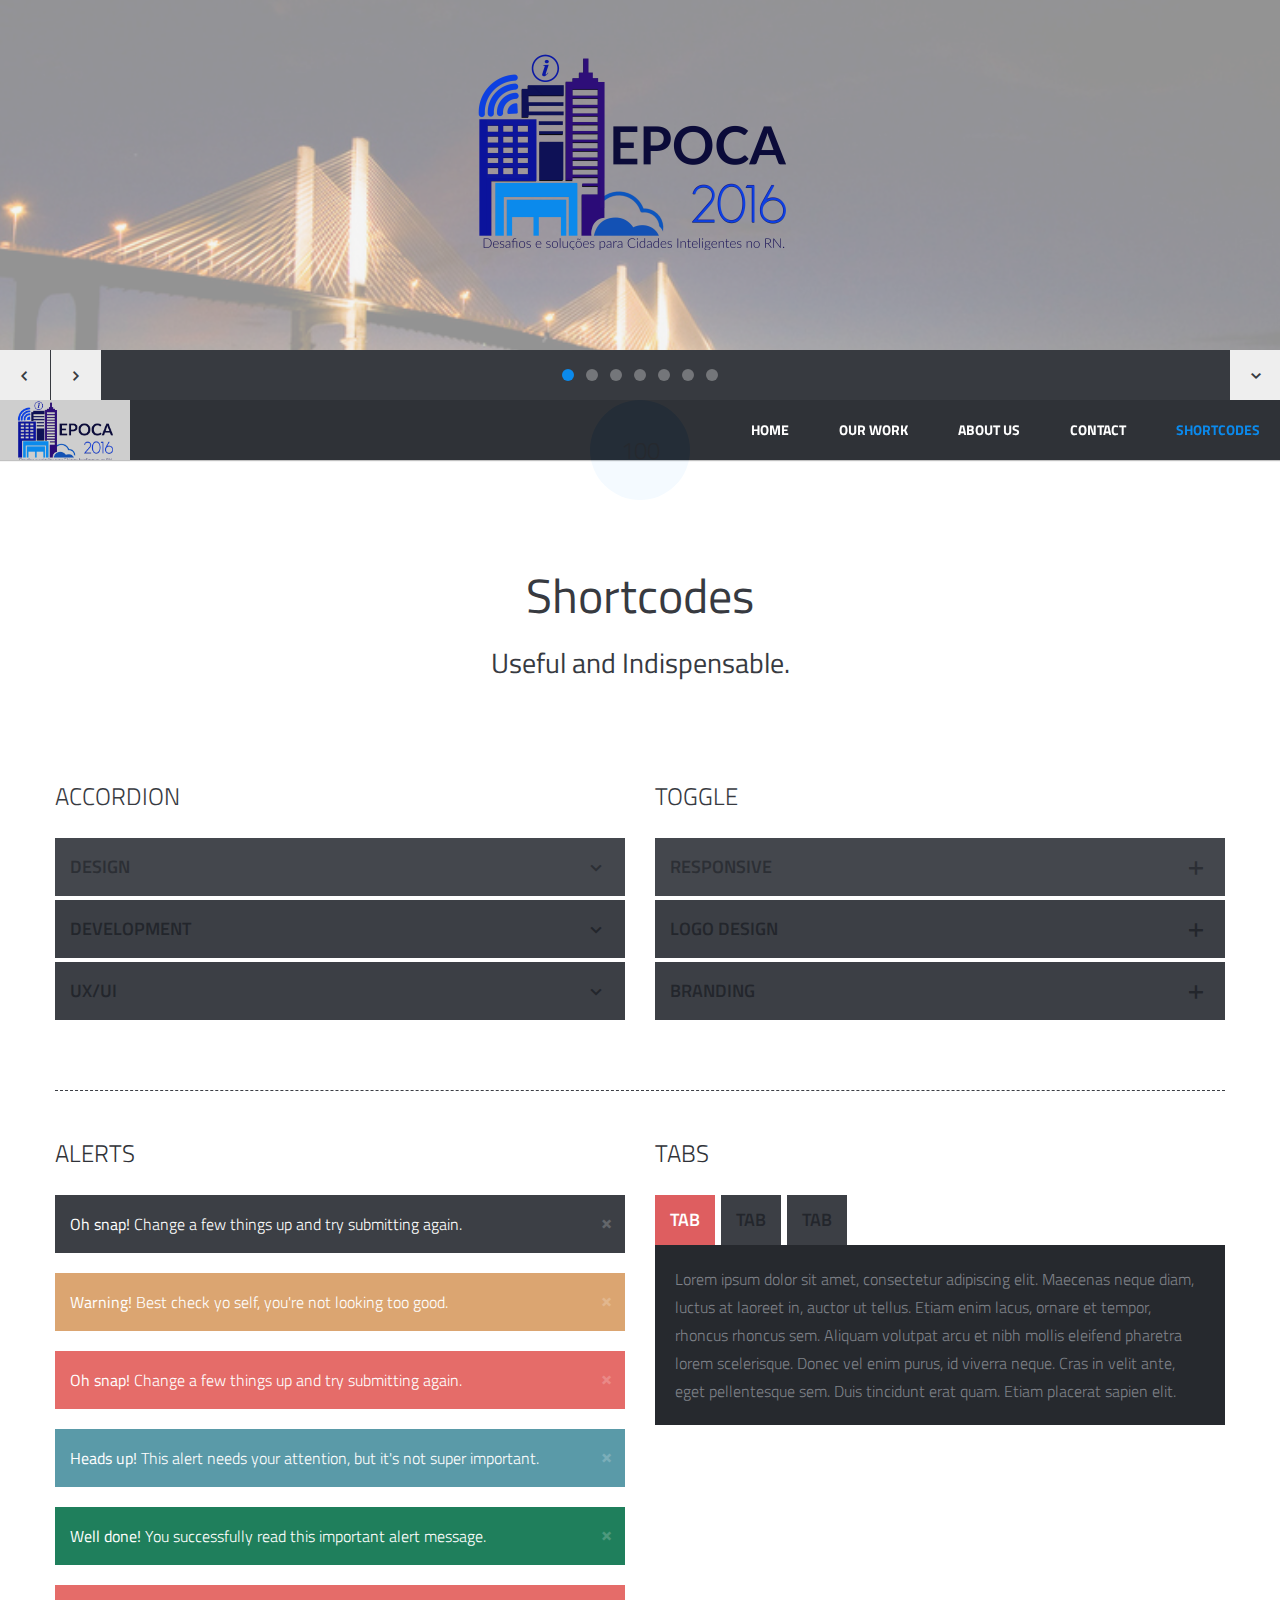
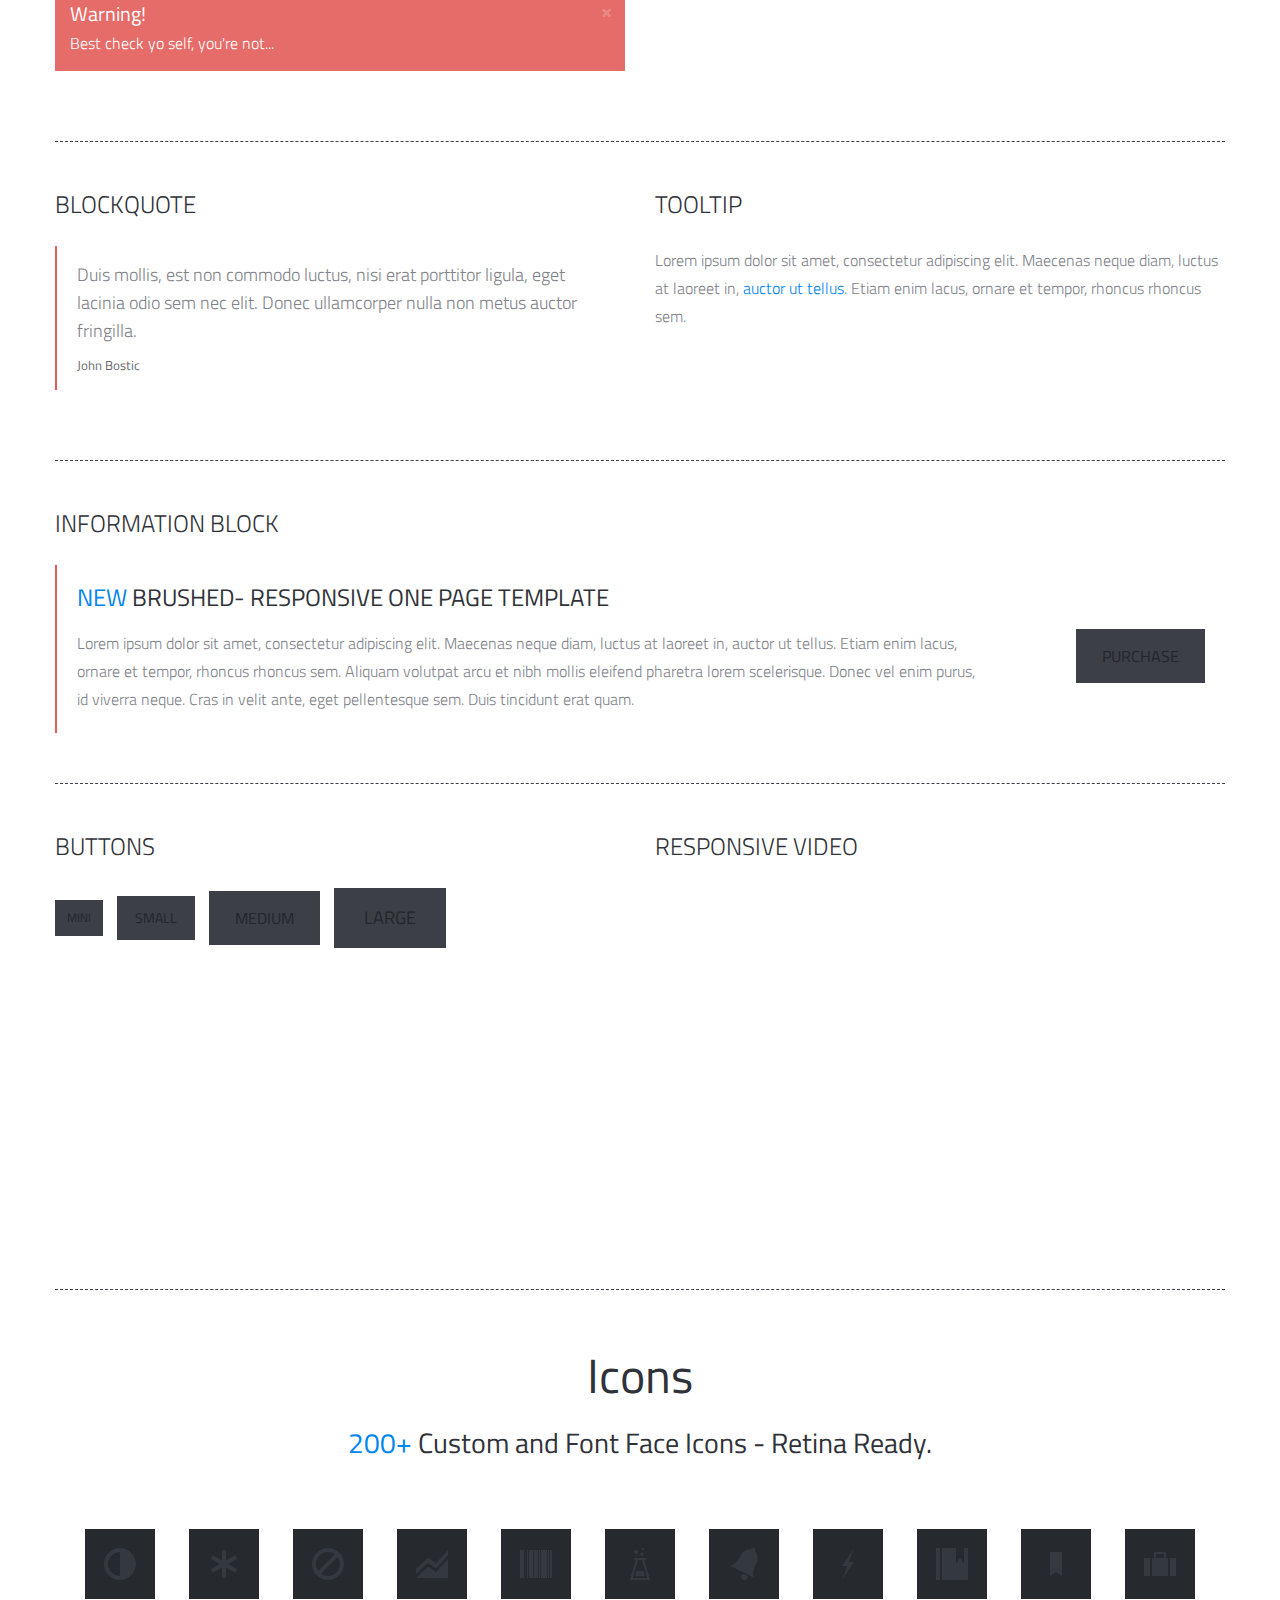
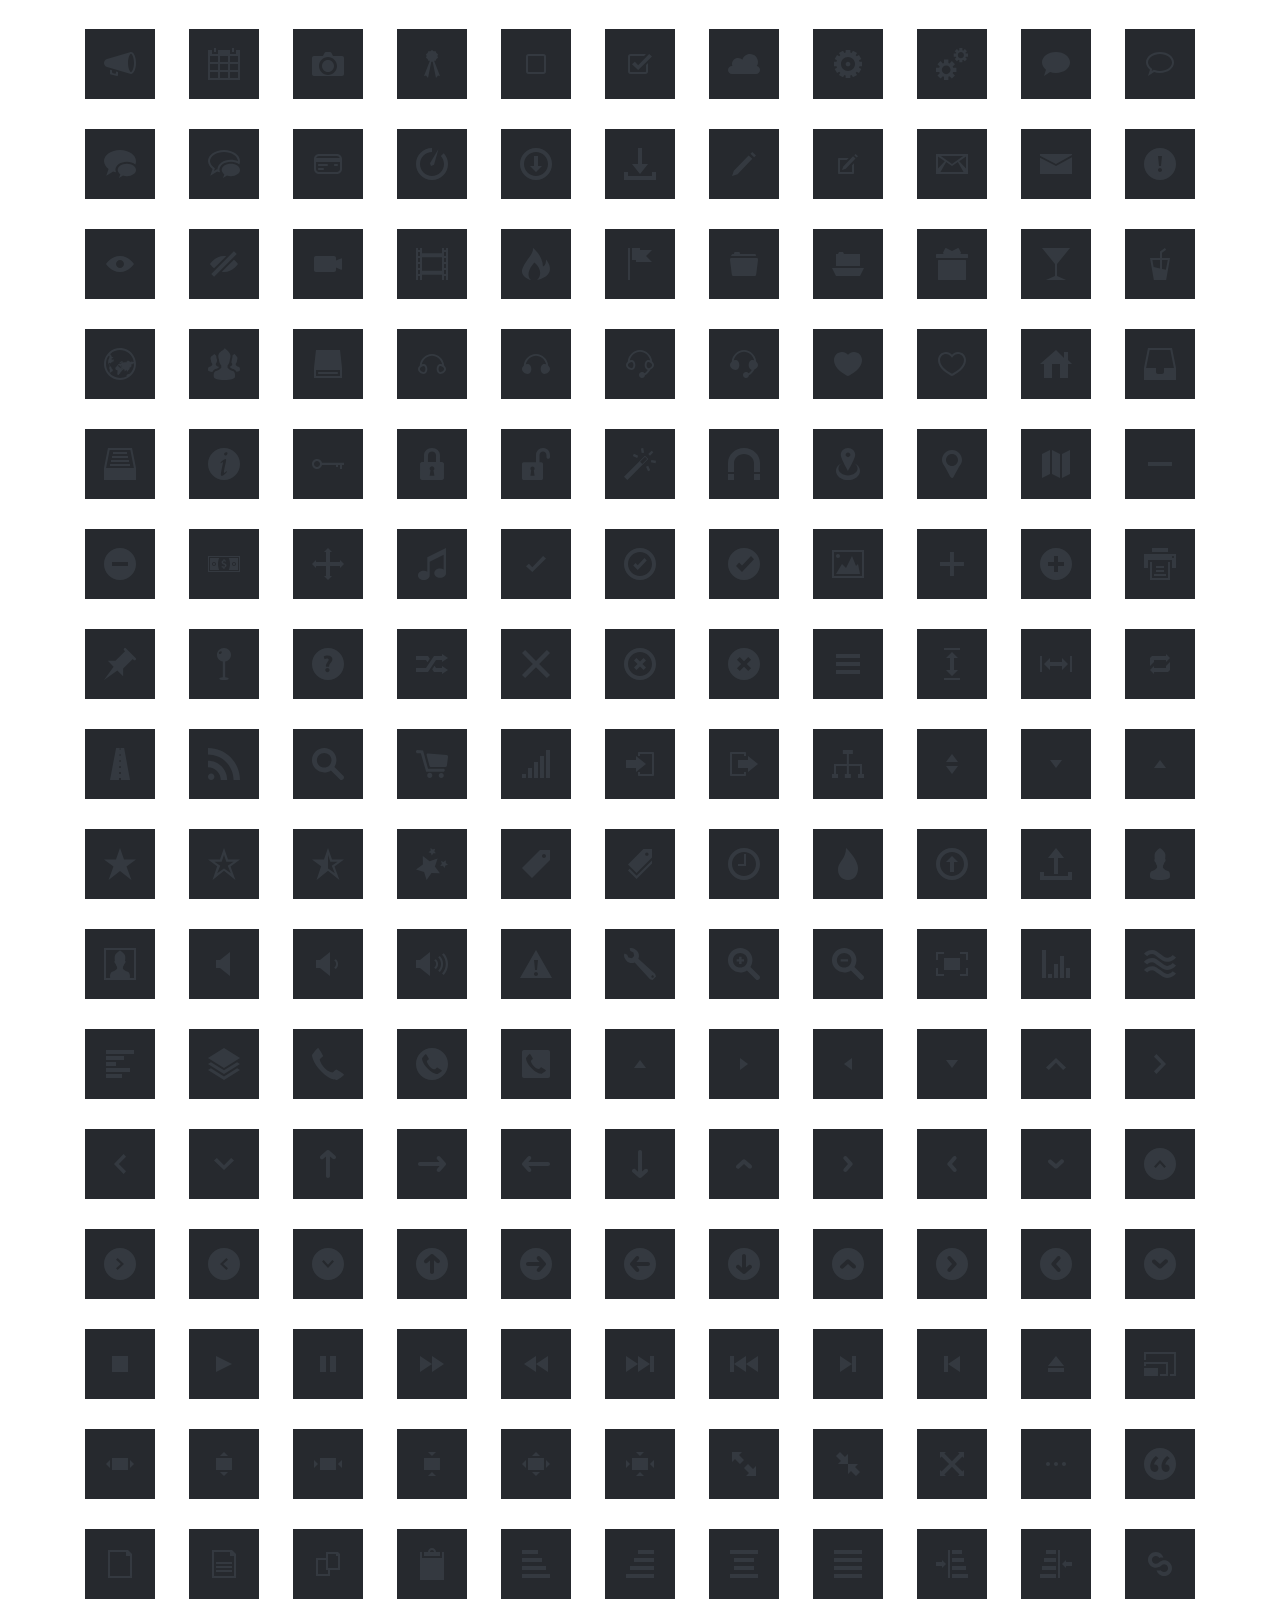
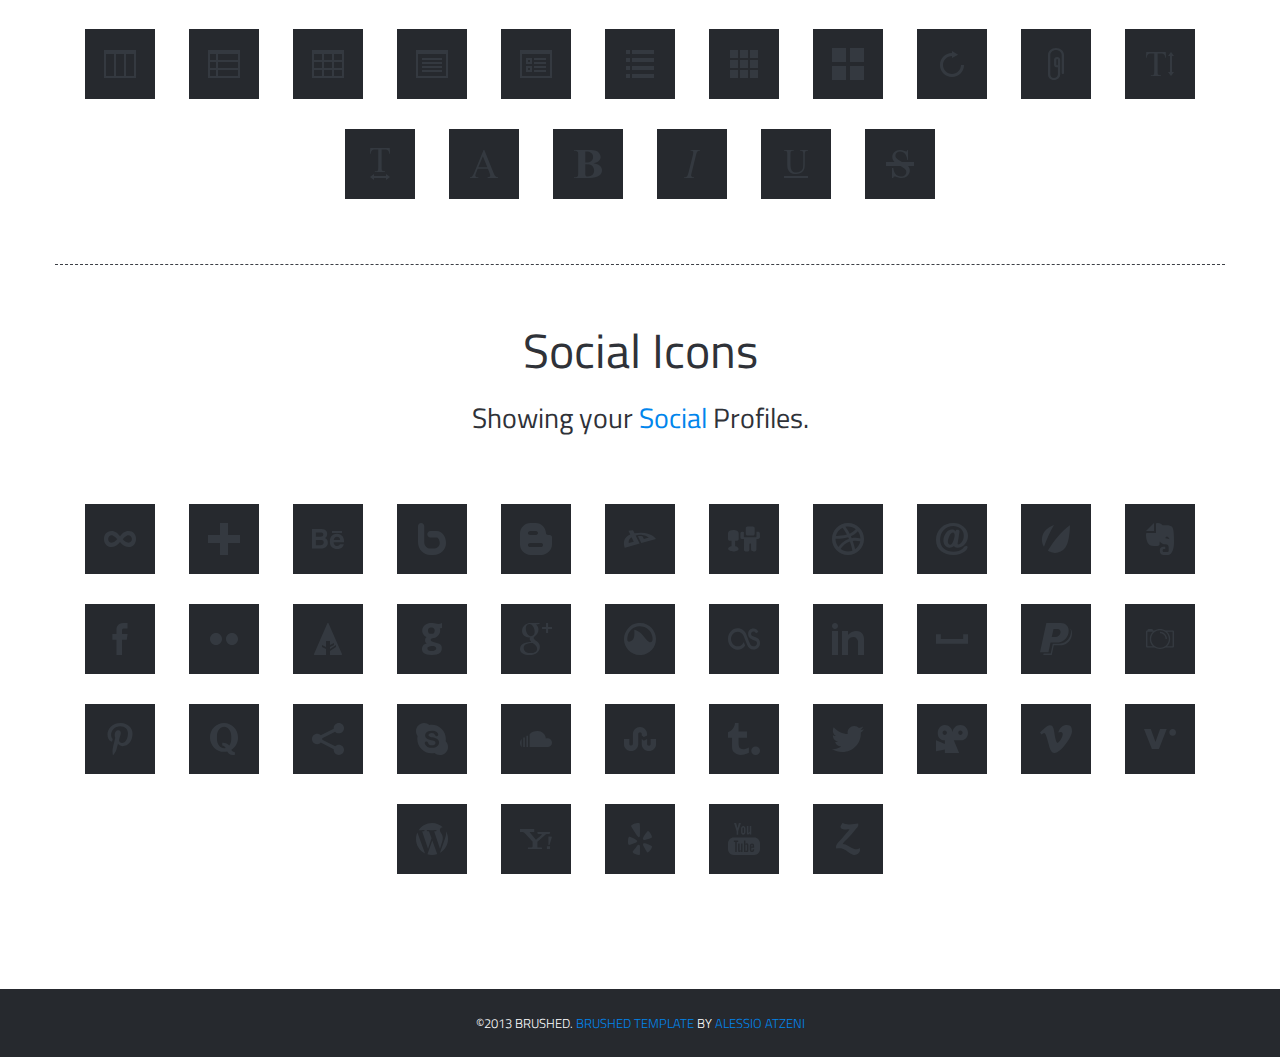
<file: shortcodes.html>
<!DOCTYPE html>
<!--[if lt IE 7]><html class="no-js lt-ie9 lt-ie8 lt-ie7" lang="en"> <![endif]-->
<!--[if (IE 7)&!(IEMobile)]><html class="no-js lt-ie9 lt-ie8" lang="en"><![endif]-->
<!--[if (IE 8)&!(IEMobile)]><html class="no-js lt-ie9" lang="en"><![endif]-->
<!--[if (IE 9)]><html class="no-js ie9" lang="en"><![endif]-->
<!--[if gt IE 8]><!--> <html lang="en-US"> <!--<![endif]-->
    <head>

        <!-- Meta Tags -->
        <meta http-equiv="Content-Type" content="text/html; charset=UTF-8" />

        <title>Shortcodes | Brushed | Responsive One Page Template</title>   

        <meta name="description" content="Insert Your Site Description" /> 

        <!-- Mobile Specifics -->
        <meta name="viewport" content="width=device-width, initial-scale=1.0">
        <meta name="HandheldFriendly" content="true"/>
        <meta name="MobileOptimized" content="320"/>   

        <!-- Mobile Internet Explorer ClearType Technology -->
        <!--[if IEMobile]>  <meta http-equiv="cleartype" content="on">  <![endif]-->

        <!-- Bootstrap -->
        <link href="./css/bootstrap.min.css" rel="stylesheet">

        <!-- Main Style -->
        <link href="./css/main.css" rel="stylesheet">

        <!-- Supersized -->
        <link href="./css/supersized.css" rel="stylesheet">
        <link href="./css/supersized.shutter.css" rel="stylesheet">

        <!-- FancyBox -->
        <link href="./css/fancybox/jquery.fancybox.css" rel="stylesheet">

        <!-- Font Icons -->
        <link href="./css/fonts.css" rel="stylesheet">

        <!-- Shortcodes -->
        <link href="./css/shortcodes.css" rel="stylesheet">

        <!-- Responsive -->
        <link href="./css/bootstrap-responsive.min.css" rel="stylesheet">
        <link href="./css/responsive.css" rel="stylesheet">

        <!-- Google Font -->
        <link href='http://fonts.googleapis.com/css?family=Titillium+Web:400,200,200italic,300,300italic,400italic,600,600italic,700,700italic,900' rel='stylesheet' type='text/css'>

        <!-- Fav Icon -->
        <link rel="shortcut icon" href="#">

        <link rel="apple-touch-icon" href="#">
        <link rel="apple-touch-icon" sizes="114x114" href="#">
        <link rel="apple-touch-icon" sizes="72x72" href="#">
        <link rel="apple-touch-icon" sizes="144x144" href="#">

        <!-- Modernizr -->
        <script src="./js/modernizr.js"></script>

        <!-- Analytics -->
        <script type="text/javascript">

            var _gaq = _gaq || [];
            _gaq.push(['_setAccount', 'Insert Your Code']);
            _gaq.push(['_trackPageview']);

            (function () {
                var ga = document.createElement('script');
                ga.type = 'text/javascript';
                ga.async = true;
                ga.src = ('https:' == document.location.protocol ? 'https://ssl' : 'http://www') + '.google-analytics.com/ga.js';
                var s = document.getElementsByTagName('script')[0];
                s.parentNode.insertBefore(ga, s);
            })();

        </script>
        <!-- End Analytics -->

    </head>


    <body>

        <!-- This section is for Splash Screen -->
        <section id="jSplash">
            <div id="circle"></div>
        </section>
        <!-- End of Splash Screen -->

        <!-- Homepage Slider -->
        <div id="home-slider">	
            <div class="overlay"></div>

            <div class="slider-text">
                <div id="slidecaption"></div>
            </div>   

            <div class="control-nav">
                <a id="prevslide" class="load-item"><i class="font-icon-arrow-simple-left"></i></a>
                <a id="nextslide" class="load-item"><i class="font-icon-arrow-simple-right"></i></a>
                <ul id="slide-list"></ul>

                <a id="nextsection" href="#shortcodes"><i class="font-icon-arrow-simple-down"></i></a>
            </div>
        </div>
        <!-- End Homepage Slider -->

        <!-- Header -->
        <header>
            <div class="sticky-nav">
                <a id="mobile-nav" class="menu-nav" href="#menu-nav"></a>

                <div id="logo">
                    <a id="goUp" href="#home-slider" title="Brushed | Responsive One Page Template">Brushed Template</a>
                </div>

                <nav id="menu">
                    <ul id="menu-nav">
                        <li><a href="index.html#home-slider" class="external">Home</a></li>
                        <li><a href="index.html#work" class="external">Our Work</a></li>
                        <li><a href="index.html#about" class="external">About Us</a></li>
                        <li><a href="index.html#contact" class="external">Contact</a></li>
                        <li class="current"><a href="shortcodes.html">Shortcodes</a></li>
                    </ul>
                </nav>

            </div>
        </header>
        <!-- End Header -->

        <!-- Our Shortcodes Section -->
        <div id="shortcodes" class="page">
            <div class="container">

                <!-- Title Page -->
                <div class="row">
                    <div class="span12">
                        <div class="title-page">
                            <h2 class="title">Shortcodes</h2>
                            <h3 class="title-description">Useful and Indispensable.</h3>
                        </div>
                    </div>
                </div>
                <!-- End Title Page -->

                <!-- Start Accordion/Toggle Section -->
                <div class="row">

                    <div class="span6">
                        <h3 class="spec">Accordion</h3>

                        <!-- Start Accordion -->
                        <div class="accordion" id="accordionArea">
                            <div class="accordion-group">
                                <div class="accordion-heading accordionize">
                                    <a class="accordion-toggle" data-toggle="collapse" data-parent="#accordionArea" href="#oneArea">
                                        Design
                                        <span class="font-icon-arrow-simple-down"></span>
                                    </a>
                                </div>
                                <div id="oneArea" class="accordion-body collapse">
                                    <div class="accordion-inner">
                                        Donec sed odio dui. Duis mollis, est non commodo luctus, nisi erat porttitor ligula, eget lacinia odio sem nec elit. 
                                        Sed posuere consectetur est at lobortis. Nulla vitae elit libero, a pharetra augue. Donec ullamcorper nulla non metus auctor fringilla. 
                                        Donec id elit non mi porta gravida at eget metus. Fusce dapibus, tellus ac cursus commodo, tortor mauris condimentum nibh, ut fermentum massa justo sit amet. Donec sed odio dui. 
                                        Duis mollis, est non commodo luctus, nisi erat porttitor ligula, eget lacinia odio sem nec elit. Sed posuere consectetur est at lobortis. Nulla vitae elit libero, a pharetra augue. 
                                        Donec ullamcorper nulla non metus auctor fringilla. Donec id elit non mi porta gravida at eget metus. Fusce dapibus, tellus ac cursus commodo, tortor mauris condimentum nibh, ut fermentum massa justo sit amet.
                                    </div>
                                </div>
                            </div>

                            <div class="accordion-group">
                                <div class="accordion-heading accordionize">
                                    <a class="accordion-toggle" data-toggle="collapse" data-parent="#accordionArea" href="#twoArea">
                                        Development
                                        <span class="font-icon-arrow-simple-down"></span>
                                    </a>
                                </div>
                                <div id="twoArea" class="accordion-body collapse">
                                    <div class="accordion-inner">
                                        Donec sed odio dui. Duis mollis, est non commodo luctus, nisi erat porttitor ligula, eget lacinia odio sem nec elit. 
                                        Sed posuere consectetur est at lobortis. Nulla vitae elit libero, a pharetra augue. Donec ullamcorper nulla non metus auctor fringilla. 
                                        Donec id elit non mi porta gravida at eget metus. Fusce dapibus, tellus ac cursus commodo, tortor mauris condimentum nibh, ut fermentum massa justo sit amet. Donec sed odio dui. 
                                        Duis mollis, est non commodo luctus, nisi erat porttitor ligula, eget lacinia odio sem nec elit. Sed posuere consectetur est at lobortis. Nulla vitae elit libero, a pharetra augue. 
                                        Donec ullamcorper nulla non metus auctor fringilla. Donec id elit non mi porta gravida at eget metus. Fusce dapibus, tellus ac cursus commodo, tortor mauris condimentum nibh, ut fermentum massa justo sit amet.
                                    </div>
                                </div>
                            </div>

                            <div class="accordion-group">
                                <div class="accordion-heading accordionize">
                                    <a class="accordion-toggle" data-toggle="collapse" data-parent="#accordionArea" href="#threeArea">
                                        UX/UI
                                        <span class="font-icon-arrow-simple-down"></span>
                                    </a>
                                </div>
                                <div id="threeArea" class="accordion-body collapse">
                                    <div class="accordion-inner">
                                        Donec sed odio dui. Duis mollis, est non commodo luctus, nisi erat porttitor ligula, eget lacinia odio sem nec elit. 
                                        Sed posuere consectetur est at lobortis. Nulla vitae elit libero, a pharetra augue. Donec ullamcorper nulla non metus auctor fringilla. 
                                        Donec id elit non mi porta gravida at eget metus. Fusce dapibus, tellus ac cursus commodo, tortor mauris condimentum nibh, ut fermentum massa justo sit amet. Donec sed odio dui. 
                                        Duis mollis, est non commodo luctus, nisi erat porttitor ligula, eget lacinia odio sem nec elit. Sed posuere consectetur est at lobortis. Nulla vitae elit libero, a pharetra augue. 
                                        Donec ullamcorper nulla non metus auctor fringilla. Donec id elit non mi porta gravida at eget metus. Fusce dapibus, tellus ac cursus commodo, tortor mauris condimentum nibh, ut fermentum massa justo sit amet.
                                    </div>
                                </div>
                            </div>
                        </div>
                        <!-- End Accordion -->
                    </div>

                    <div class="span6">
                        <h3 class="spec">Toggle</h3>

                        <!-- Start Toggle -->
                        <div class="accordion" id="toggleArea">

                            <div class="accordion-group">
                                <div class="accordion-heading togglize">
                                    <a class="accordion-toggle" data-toggle="collapse" data-parent="#" href="#collapseOne">
                                        Responsive
                                        <span class="font-icon-plus"></span>
                                        <span class="font-icon-minus"></span>
                                    </a>
                                </div>
                                <div id="collapseOne" class="accordion-body collapse">
                                    <div class="accordion-inner">
                                        Donec sed odio dui. Duis mollis, est non commodo luctus, nisi erat porttitor ligula, eget lacinia odio sem nec elit. 
                                        Sed posuere consectetur est at lobortis. Nulla vitae elit libero, a pharetra augue. Donec ullamcorper nulla non metus auctor fringilla. 
                                        Donec id elit non mi porta gravida at eget metus. Fusce dapibus, tellus ac cursus commodo, tortor mauris condimentum nibh, ut fermentum massa justo sit amet. Donec sed odio dui. 
                                        Duis mollis, est non commodo luctus, nisi erat porttitor ligula, eget lacinia odio sem nec elit. Sed posuere consectetur est at lobortis. Nulla vitae elit libero, a pharetra augue. 
                                        Donec ullamcorper nulla non metus auctor fringilla. Donec id elit non mi porta gravida at eget metus. Fusce dapibus, tellus ac cursus commodo, tortor mauris condimentum nibh, ut fermentum massa justo sit amet.
                                    </div>
                                </div>
                            </div>

                            <div class="accordion-group">
                                <div class="accordion-heading togglize">
                                    <a class="accordion-toggle" data-toggle="collapse" data-parent="#" href="#collapseTwo">
                                        Logo Design
                                        <span class="font-icon-plus"></span>
                                        <span class="font-icon-minus"></span>
                                    </a>
                                </div>
                                <div id="collapseTwo" class="accordion-body collapse">
                                    <div class="accordion-inner">
                                        Donec sed odio dui. Duis mollis, est non commodo luctus, nisi erat porttitor ligula, eget lacinia odio sem nec elit. 
                                        Sed posuere consectetur est at lobortis. Nulla vitae elit libero, a pharetra augue. Donec ullamcorper nulla non metus auctor fringilla. 
                                        Donec id elit non mi porta gravida at eget metus. Fusce dapibus, tellus ac cursus commodo, tortor mauris condimentum nibh, ut fermentum massa justo sit amet. Donec sed odio dui. 
                                        Duis mollis, est non commodo luctus, nisi erat porttitor ligula, eget lacinia odio sem nec elit. Sed posuere consectetur est at lobortis. Nulla vitae elit libero, a pharetra augue. 
                                        Donec ullamcorper nulla non metus auctor fringilla. Donec id elit non mi porta gravida at eget metus. Fusce dapibus, tellus ac cursus commodo, tortor mauris condimentum nibh, ut fermentum massa justo sit amet.
                                    </div>
                                </div>
                            </div>

                            <div class="accordion-group">
                                <div class="accordion-heading togglize">
                                    <a class="accordion-toggle" data-toggle="collapse" data-parent="#" href="#collapseThird">
                                        Branding
                                        <span class="font-icon-plus"></span>
                                        <span class="font-icon-minus"></span>
                                    </a>
                                </div>
                                <div id="collapseThird" class="accordion-body collapse">
                                    <div class="accordion-inner">
                                        Donec sed odio dui. Duis mollis, est non commodo luctus, nisi erat porttitor ligula, eget lacinia odio sem nec elit. 
                                        Sed posuere consectetur est at lobortis. Nulla vitae elit libero, a pharetra augue. Donec ullamcorper nulla non metus auctor fringilla. 
                                        Donec id elit non mi porta gravida at eget metus. Fusce dapibus, tellus ac cursus commodo, tortor mauris condimentum nibh, ut fermentum massa justo sit amet. Donec sed odio dui. 
                                        Duis mollis, est non commodo luctus, nisi erat porttitor ligula, eget lacinia odio sem nec elit. Sed posuere consectetur est at lobortis. Nulla vitae elit libero, a pharetra augue. 
                                        Donec ullamcorper nulla non metus auctor fringilla. Donec id elit non mi porta gravida at eget metus. Fusce dapibus, tellus ac cursus commodo, tortor mauris condimentum nibh, ut fermentum massa justo sit amet.
                                    </div>
                                </div>
                            </div>

                        </div>
                        <!-- End Toggle -->
                    </div>

                </div>
                <!-- End Accordion/Toggle Section -->

                <div class="row">
                    <div class="span12">
                        <hr>
                    </div>
                </div>

                <!-- Start Alerts/Tabs Section -->
                <div class="row">
                    <!-- Start Alerts -->
                    <div class="span6">
                        <h3 class="spec">Alerts</h3>

                        <div class="alert alert-standard fade in">
                            <a class="close" data-dismiss="alert" href="#">&times;</a>
                            <strong>Oh snap!</strong> Change a few things up and try submitting again. 
                        </div>

                        <div class="alert fade in">
                            <a class="close" data-dismiss="alert" href="#">&times;</a>
                            <strong>Warning!</strong> Best check yo self, you're not looking too good.
                        </div>

                        <div class="alert alert-error fade in">
                            <a class="close" data-dismiss="alert" href="#">&times;</a>
                            <strong>Oh snap!</strong> Change a few things up and try submitting again. 
                        </div>

                        <div class="alert alert-info fade in">
                            <a class="close" data-dismiss="alert" href="#">&times;</a>
                            <strong>Heads up!</strong> This alert needs your attention, but it's not super important. 
                        </div>

                        <div class="alert alert-success fade in">
                            <a class="close" data-dismiss="alert" href="#">&times;</a>
                            <strong>Well done!</strong> You successfully read this important alert message. 
                        </div>

                        <div class="alert alert-block alert-danger fade in">
                            <a class="close" data-dismiss="alert" href="#">&times;</a>
                            <h4>Warning!</h4>
                            Best check yo self, you're not...
                        </div>

                    </div>
                    <!-- End Alerts -->

                    <!-- Start Tabs -->
                    <div class="span6">
                        <h3 class="spec">Tabs</h3>

                        <div class="tabbable">

                            <ul class="nav nav-tabs" id="myTab">
                                <li class="active"><a href="#tab1" data-toggle="tab">Tab</a></li>
                                <li><a href="#tab2" data-toggle="tab">Tab</a></li>
                                <li><a href="#tab3" data-toggle="tab">Tab</a></li>
                            </ul>

                            <div class="tab-content">
                                <div class="tab-pane fade in active" id="tab1">
                                    Lorem ipsum dolor sit amet, consectetur adipiscing elit. Maecenas neque diam, luctus at laoreet in, auctor ut tellus. Etiam enim lacus, ornare et tempor, rhoncus rhoncus sem.
                                    Aliquam volutpat arcu et nibh mollis eleifend pharetra lorem scelerisque. Donec vel enim purus, id viverra neque. Cras in velit ante, eget pellentesque sem. Duis tincidunt erat quam. Etiam placerat sapien elit.    
                                </div>
                                <div class="tab-pane fade in" id="tab2">
                                    Aliquam volutpat arcu et nibh mollis eleifend pharetra lorem scelerisque. Donec vel enim purus, id viverra neque. Cras in velit ante, eget pellentesque sem. Duis tincidunt erat quam. Etiam placerat sapien elit.                            
                                    Lorem ipsum dolor sit amet, consectetur adipiscing elit. Maecenas neque diam, luctus at laoreet in, auctor ut tellus. Etiam enim lacus, ornare et tempor, rhoncus rhoncus sem.
                                </div>
                                <div class="tab-pane fade in" id="tab3">
                                    Lorem ipsum dolor sit amet, consectetur adipiscing elit. Maecenas neque diam, luctus at laoreet in, auctor ut tellus. Etiam enim lacus, ornare et tempor, rhoncus rhoncus sem.
                                    Aliquam volutpat arcu et nibh mollis eleifend pharetra lorem scelerisque. Donec vel enim purus, id viverra neque. Cras in velit ante, eget pellentesque sem. Duis tincidunt erat quam. Etiam placerat sapien elit.    
                                </div>
                            </div>

                        </div>
                    </div>
                    <!-- End Tabs -->
                </div>
                <!-- End Alerts/Tabs Section -->

                <div class="row">
                    <div class="span12">
                        <hr>
                    </div>	
                </div>

                <!-- Start BlockQuote/Tooltip Section -->
                <div class="row">
                    <!-- Start Blockquote -->
                    <div class="span6">
                        <h3 class="spec">Blockquote</h3>

                        <blockquote>
                            <p>Duis mollis, est non commodo luctus, nisi erat porttitor ligula, eget lacinia odio sem nec elit. Donec ullamcorper nulla non metus auctor fringilla.</p>
                            <small>
                                <cite title="John Bostic">John Bostic</cite>
                            </small>
                        </blockquote>
                    </div>
                    <!-- End Blockquote -->

                    <!-- Start Tooltip -->
                    <div class="span6">
                        <h3 class="spec">Tooltip</h3>

                        <p>Lorem ipsum dolor sit amet, consectetur adipiscing elit. Maecenas neque diam, luctus at laoreet in, <a href="#" data-toggle="tooltip" title="I'm a Simple Tootlip">auctor ut tellus</a>. Etiam enim lacus, ornare et tempor, rhoncus rhoncus sem.</p>

                    </div>
                    <!-- End Tootlip -->
                </div>
                <!-- End BlockQuote/Tooltip Section -->

                <div class="row">
                    <div class="span12">
                        <hr>
                    </div>	
                </div>

                <!-- Information Block -->
                <div class="row">
                    <div class="span12">
                        <h3 class="spec">Information Block</h3>

                        <div class="info-block">
                            <div class="info-text">
                                <h3><span class="color-text">NEW</span> Brushed- Responsive One Page Template</h3>
                                <p>Lorem ipsum dolor sit amet, consectetur adipiscing elit. Maecenas neque diam, luctus at laoreet in, auctor ut tellus. Etiam enim lacus, ornare et tempor, rhoncus rhoncus sem. Aliquam volutpat arcu et nibh mollis eleifend pharetra lorem scelerisque. Donec vel enim purus, id viverra neque. Cras in velit ante, eget pellentesque sem. Duis tincidunt erat quam.</p>
                                <a class="button" target="_blank" href="">Purchase</a> 
                            </div>
                        </div>
                    </div>	
                </div>
                <!-- End Information Block -->

                <div class="row">
                    <div class="span12">
                        <hr>
                    </div>	
                </div>

                <!-- Start Buttons/Video Responsive Section -->
                <div class="row">
                    <!-- Start Buttons -->
                    <div class="span6">
                        <h3 class="spec">Buttons</h3>
                        <a class="button button-mini" href="#">Mini</a>
                        <a class="button button-small" href="#">Small</a>
                        <a class="button" href="#">Medium</a>
                        <a class="button button-large" href="#">Large</a>
                    </div>
                    <!-- End Buttons -->

                    <!-- Start Video -->
                    <div class="span6">
                        <h3 class="spec">Responsive Video</h3>
                        <div class="video-container">
                            <iframe src="http://player.vimeo.com/video/50834315?byline=0&amp;portrait=0&amp;badge=0&amp;color=DE5E60"></iframe>
                        </div>
                    </div>	
                    <!-- End Video -->

                </div>
                <!-- End Buttons/Video Responsive Section -->

                <div class="row">
                    <div class="span12">
                        <hr>
                    </div>	
                </div>

                <!-- Start Icons Section -->
                <div class="row">
                    <div class="span12">
                        <div class="title-page margin-50">
                            <h2 class="title">Icons</h2>
                            <h3 class="title-description"><span class="color-text">200+</span> Custom and Font Face Icons - Retina Ready.</h3>
                        </div>

                        <nav class="icons-example">
                            <ul>
                                <li><a href="#"><span class="font-icon-adjust"></span></a></li>
                                <li><a href="#"><span class="font-icon-asterisk"></span></a></li>
                                <li><a href="#"><span class="font-icon-ban-circle"></span></a></li>
                                <li><a href="#"><span class="font-icon-ban-chart"></span></a></li>
                                <li><a href="#"><span class="font-icon-barcode"></span></a></li>
                                <li><a href="#"><span class="font-icon-beaker"></span></a></li>
                                <li><a href="#"><span class="font-icon-bell"></span></a></li>
                                <li><a href="#"><span class="font-icon-bolt"></span></a></li>
                                <li><a href="#"><span class="font-icon-book"></span></a></li>
                                <li><a href="#"><span class="font-icon-bookmark"></span></a></li>
                                <li><a href="#"><span class="font-icon-briefcase"></span></a></li>
                                <li><a href="#"><span class="font-icon-bullhorn"></span></a></li>
                                <li><a href="#"><span class="font-icon-calendar"></span></a></li>
                                <li><a href="#"><span class="font-icon-camera"></span></a></li>
                                <li><a href="#"><span class="font-icon-certificate"></span></a></li>
                                <li><a href="#"><span class="font-icon-check-empty"></span></a></li>
                                <li><a href="#"><span class="font-icon-check"></span></a></li>
                                <li><a href="#"><span class="font-icon-cloud"></span></a></li>
                                <li><a href="#"><span class="font-icon-cog"></span></a></li>
                                <li><a href="#"><span class="font-icon-cogs"></span></a></li>
                                <li><a href="#"><span class="font-icon-comment"></span></a></li>
                                <li><a href="#"><span class="font-icon-comment-line"></span></a></li>
                                <li><a href="#"><span class="font-icon-comments"></span></a></li>
                                <li><a href="#"><span class="font-icon-comments-line"></span></a></li>
                                <li><a href="#"><span class="font-icon-credit-card"></span></a></li>
                                <li><a href="#"><span class="font-icon-dashboard"></span></a></li>     
                                <li><a href="#"><span class="font-icon-download"></span></a></li>
                                <li><a href="#"><span class="font-icon-download_2"></span></a></li>
                                <li><a href="#"><span class="font-icon-edit"></span></a></li>
                                <li><a href="#"><span class="font-icon-edit-check"></span></a></li>
                                <li><a href="#"><span class="font-icon-email"></span></a></li>
                                <li><a href="#"><span class="font-icon-email_2"></span></a></li>
                                <li><a href="#"><span class="font-icon-exclamation"></span></a></li>

                                <li><a href="#"><span class="font-icon-eye"></span></a></li>
                                <li><a href="#"><span class="font-icon-eye_disable"></span></a></li>
                                <li><a href="#"><span class="font-icon-facetime"></span></a></li>
                                <li><a href="#"><span class="font-icon-film"></span></a></li>
                                <li><a href="#"><span class="font-icon-fire"></span></a></li>
                                <li><a href="#"><span class="font-icon-flag"></span></a></li>
                                <li><a href="#"><span class="font-icon-folder-close"></span></a></li>
                                <li><a href="#"><span class="font-icon-folder-open"></span></a></li>
                                <li><a href="#"><span class="font-icon-gift"></span></a></li>
                                <li><a href="#"><span class="font-icon-glass"></span></a></li>
                                <li><a href="#"><span class="font-icon-glass_2"></span></a></li>
                                <li><a href="#"><span class="font-icon-globe_line"></span></a></li>
                                <li><a href="#"><span class="font-icon-group"></span></a></li>
                                <li><a href="#"><span class="font-icon-hdd"></span></a></li>
                                <li><a href="#"><span class="font-icon-headphones-line"></span></a></li>
                                <li><a href="#"><span class="font-icon-headphones"></span></a></li>
                                <li><a href="#"><span class="font-icon-headphones-line-2"></span></a></li>
                                <li><a href="#"><span class="font-icon-headphones-2"></span></a></li>
                                <li><a href="#"><span class="font-icon-heart"></span></a></li>
                                <li><a href="#"><span class="font-icon-heart-line"></span></a></li>
                                <li><a href="#"><span class="font-icon-home"></span></a></li>
                                <li><a href="#"><span class="font-icon-inbox-empty"></span></a></li>
                                <li><a href="#"><span class="font-icon-inbox"></span></a></li>
                                <li><a href="#"><span class="font-icon-info"></span></a></li>
                                <li><a href="#"><span class="font-icon-key"></span></a></li>
                                <li><a href="#"><span class="font-icon-lock"></span></a></li>
                                <li><a href="#"><span class="font-icon-unlock"></span></a></li>
                                <li><a href="#"><span class="font-icon-magic"></span></a></li>
                                <li><a href="#"><span class="font-icon-magnet"></span></a></li>
                                <li><a href="#"><span class="font-icon-map-marker"></span></a></li>
                                <li><a href="#"><span class="font-icon-map-marker-2"></span></a></li>
                                <li><a href="#"><span class="font-icon-map"></span></a></li>

                                <li><a href="#"><span class="font-icon-minus"></span></a></li>
                                <li><a href="#"><span class="font-icon-minus-sign"></span></a></li>
                                <li><a href="#"><span class="font-icon-money"></span></a></li>
                                <li><a href="#"><span class="font-icon-move"></span></a></li>
                                <li><a href="#"><span class="font-icon-music"></span></a></li>
                                <li><a href="#"><span class="font-icon-ok"></span></a></li>
                                <li><a href="#"><span class="font-icon-ok-circle"></span></a></li>
                                <li><a href="#"><span class="font-icon-ok-sign"></span></a></li>
                                <li><a href="#"><span class="font-icon-picture"></span></a></li>
                                <li><a href="#"><span class="font-icon-plus"></span></a></li>
                                <li><a href="#"><span class="font-icon-plus-sign"></span></a></li>
                                <li><a href="#"><span class="font-icon-print"></span></a></li>    
                                <li><a href="#"><span class="font-icon-pushpin"></span></a></li>
                                <li><a href="#"><span class="font-icon-pushpin-2"></span></a></li>
                                <li><a href="#"><span class="font-icon-question-sign"></span></a></li>
                                <li><a href="#"><span class="font-icon-random"></span></a></li>
                                <li><a href="#"><span class="font-icon-remove"></span></a></li>
                                <li><a href="#"><span class="font-icon-remove-circle"></span></a></li>
                                <li><a href="#"><span class="font-icon-remove-sign"></span></a></li>
                                <li><a href="#"><span class="font-icon-reorder"></span></a></li>
                                <li><a href="#"><span class="font-icon-resize-vertical"></span></a></li>
                                <li><a href="#"><span class="font-icon-resize-horizontal"></span></a></li>
                                <li><a href="#"><span class="font-icon-retweet"></span></a></li>
                                <li><a href="#"><span class="font-icon-road"></span></a></li>
                                <li><a href="#"><span class="font-icon-rss"></span></a></li>
                                <li><a href="#"><span class="font-icon-search"></span></a></li>
                                <li><a href="#"><span class="font-icon-shopping-cart"></span></a></li>
                                <li><a href="#"><span class="font-icon-signal"></span></a></li>
                                <li><a href="#"><span class="font-icon-signin"></span></a></li>
                                <li><a href="#"><span class="font-icon-signout"></span></a></li>
                                <li><a href="#"><span class="font-icon-sitemap"></span></a></li>

                                <li><a href="#"><span class="font-icon-sort"></span></a></li>
                                <li><a href="#"><span class="font-icon-sort-down"></span></a></li>
                                <li><a href="#"><span class="font-icon-sort-up"></span></a></li>
                                <li><a href="#"><span class="font-icon-star"></span></a></li>
                                <li><a href="#"><span class="font-icon-star-line"></span></a></li>
                                <li><a href="#"><span class="font-icon-star-half"></span></a></li>
                                <li><a href="#"><span class="font-icon-stars"></span></a></li>
                                <li><a href="#"><span class="font-icon-tag"></span></a></li>
                                <li><a href="#"><span class="font-icon-tags"></span></a></li>
                                <li><a href="#"><span class="font-icon-time"></span></a></li>
                                <li><a href="#"><span class="font-icon-tint"></span></a></li>
                                <li><a href="#"><span class="font-icon-upload"></span></a></li>
                                <li><a href="#"><span class="font-icon-upload-2"></span></a></li>
                                <li><a href="#"><span class="font-icon-user"></span></a></li>
                                <li><a href="#"><span class="font-icon-user-border"></span></a></li>
                                <li><a href="#"><span class="font-icon-volume-off"></span></a></li>
                                <li><a href="#"><span class="font-icon-volume-down"></span></a></li>
                                <li><a href="#"><span class="font-icon-volume-up"></span></a></li>
                                <li><a href="#"><span class="font-icon-warning"></span></a></li>
                                <li><a href="#"><span class="font-icon-wrench"></span></a></li>
                                <li><a href="#"><span class="font-icon-zoom-in"></span></a></li>
                                <li><a href="#"><span class="font-icon-zoom-out"></span></a></li>
                                <li><a href="#"><span class="font-icon-expand-view"></span></a></li>
                                <li><a href="#"><span class="font-icon-ban-chart-2"></span></a></li>
                                <li><a href="#"><span class="font-icon-waves"></span></a></li>
                                <li><a href="#"><span class="font-icon-text"></span></a></li>
                                <li><a href="#"><span class="font-icon-layer"></span></a></li>
                                <li><a href="#"><span class="font-icon-phone"></span></a></li>
                                <li><a href="#"><span class="font-icon-phone-sign"></span></a></li>
                                <li><a href="#"><span class="font-icon-phone-boxed"></span></a></li>

                                <li><a href="#"><span class="font-icon-arrow-light-up"></span></a></li>
                                <li><a href="#"><span class="font-icon-arrow-light-right"></span></a></li>
                                <li><a href="#"><span class="font-icon-arrow-light-left"></span></a></li>
                                <li><a href="#"><span class="font-icon-arrow-light-down"></span></a></li>

                                <li><a href="#"><span class="font-icon-arrow-simple-up"></span></a></li>
                                <li><a href="#"><span class="font-icon-arrow-simple-right"></span></a></li>
                                <li><a href="#"><span class="font-icon-arrow-simple-left"></span></a></li>
                                <li><a href="#"><span class="font-icon-arrow-simple-down"></span></a></li>

                                <li><a href="#"><span class="font-icon-arrow-round-up"></span></a></li>
                                <li><a href="#"><span class="font-icon-arrow-round-right"></span></a></li>
                                <li><a href="#"><span class="font-icon-arrow-round-left"></span></a></li>
                                <li><a href="#"><span class="font-icon-arrow-round-down"></span></a></li>

                                <li><a href="#"><span class="font-icon-arrow-light-round-up"></span></a></li>
                                <li><a href="#"><span class="font-icon-arrow-light-round-right"></span></a></li>
                                <li><a href="#"><span class="font-icon-arrow-light-round-left"></span></a></li>
                                <li><a href="#"><span class="font-icon-arrow-light-round-down"></span></a></li>

                                <li><a href="#"><span class="font-icon-arrow-simple-up-circle"></span></a></li>
                                <li><a href="#"><span class="font-icon-arrow-simple-right-circle"></span></a></li>
                                <li><a href="#"><span class="font-icon-arrow-simple-left-circle"></span></a></li>
                                <li><a href="#"><span class="font-icon-arrow-simple-down-circle"></span></a></li>

                                <li><a href="#"><span class="font-icon-arrow-round-up-circle"></span></a></li>
                                <li><a href="#"><span class="font-icon-arrow-round-right-circle"></span></a></li>
                                <li><a href="#"><span class="font-icon-arrow-round-left-circle"></span></a></li>
                                <li><a href="#"><span class="font-icon-arrow-round-down-circle"></span></a></li>

                                <li><a href="#"><span class="font-icon-arrow-light-round-up-circle"></span></a></li>
                                <li><a href="#"><span class="font-icon-arrow-light-round-right-circle"></span></a></li>
                                <li><a href="#"><span class="font-icon-arrow-light-round-left-circle"></span></a></li>
                                <li><a href="#"><span class="font-icon-arrow-light-round-down-circle"></span></a></li>

                                <li><a href="#"><span class="font-icon-stop"></span></a></li>
                                <li><a href="#"><span class="font-icon-play"></span></a></li>
                                <li><a href="#"><span class="font-icon-pause"></span></a></li>
                                <li><a href="#"><span class="font-icon-forward"></span></a></li>
                                <li><a href="#"><span class="font-icon-backward"></span></a></li>

                                <li><a href="#"><span class="font-icon-fast-forward"></span></a></li>
                                <li><a href="#"><span class="font-icon-fast-backward"></span></a></li>
                                <li><a href="#"><span class="font-icon-step-forward"></span></a></li>
                                <li><a href="#"><span class="font-icon-step-backward"></span></a></li>
                                <li><a href="#"><span class="font-icon-eject"></span></a></li>

                                <li><a href="#"><span class="font-icon-viewport"></span></a></li>
                                <li><a href="#"><span class="font-icon-expand-horizontal"></span></a></li>
                                <li><a href="#"><span class="font-icon-expand-vertical"></span></a></li>
                                <li><a href="#"><span class="font-icon-resize-horizontal-2"></span></a></li>
                                <li><a href="#"><span class="font-icon-resize-vertical-2"></span></a></li>

                                <li><a href="#"><span class="font-icon-expand-view-2"></span></a></li>
                                <li><a href="#"><span class="font-icon-expand-view-3"></span></a></li>
                                <li><a href="#"><span class="font-icon-resize-full"></span></a></li>
                                <li><a href="#"><span class="font-icon-resize-small"></span></a></li>
                                <li><a href="#"><span class="font-icon-resize-fullscreen"></span></a></li>

                                <li><a href="#"><span class="font-icon-read-more"></span></a></li>
                                <li><a href="#"><span class="font-icon-blockquote"></span></a></li>
                                <li><a href="#"><span class="font-icon-file-empty"></span></a></li>
                                <li><a href="#"><span class="font-icon-file"></span></a></li>
                                <li><a href="#"><span class="font-icon-copy"></span></a></li>
                                <li><a href="#"><span class="font-icon-paste"></span></a></li>
                                <li><a href="#"><span class="font-icon-align-left"></span></a></li>
                                <li><a href="#"><span class="font-icon-align-right"></span></a></li>

                                <li><a href="#"><span class="font-icon-align-center"></span></a></li>
                                <li><a href="#"><span class="font-icon-align-justify"></span></a></li>
                                <li><a href="#"><span class="font-icon-indent-left"></span></a></li>
                                <li><a href="#"><span class="font-icon-indent-right"></span></a></li>
                                <li><a href="#"><span class="font-icon-link"></span></a></li>
                                <li><a href="#"><span class="font-icon-columns"></span></a></li>
                                <li><a href="#"><span class="font-icon-columns-2"></span></a></li>
                                <li><a href="#"><span class="font-icon-table"></span></a></li>

                                <li><a href="#"><span class="font-icon-list"></span></a></li>
                                <li><a href="#"><span class="font-icon-list-2"></span></a></li>
                                <li><a href="#"><span class="font-icon-list-3"></span></a></li>
                                <li><a href="#"><span class="font-icon-grid"></span></a></li>
                                <li><a href="#"><span class="font-icon-grid-large"></span></a></li>
                                <li><a href="#"><span class="font-icon-repeat"></span></a></li>
                                <li><a href="#"><span class="font-icon-paper-clip"></span></a></li>
                                <li><a href="#"><span class="font-icon-text-height"></span></a></li>

                                <li><a href="#"><span class="font-icon-text-width"></span></a></li>
                                <li><a href="#"><span class="font-icon-font"></span></a></li>
                                <li><a href="#"><span class="font-icon-bold"></span></a></li>
                                <li><a href="#"><span class="font-icon-italic"></span></a></li>
                                <li><a href="#"><span class="font-icon-underline"></span></a></li>
                                <li><a href="#"><span class="font-icon-strikethrough"></span></a></li>

                            </ul>
                        </nav>
                    </div>	
                </div>
                <!-- End Icons Section -->

                <div class="row">
                    <div class="span12">
                        <hr>
                    </div>	
                </div>

                <!-- Start Social Icons -->
                <div class="row">
                    <div class="span12">
                        <div class="title-page margin-50">
                            <h2 class="title">Social Icons</h2>
                            <h3 class="title-description">Showing your <span class="color-text">Social</span> Profiles.</h3>
                        </div>

                        <nav class="icons-example">
                            <ul>

                                <li><a href="#"><span class="font-icon-social-500px"></span></a></li>
                                <li><a href="#"><span class="font-icon-social-addthis"></span></a></li>
                                <li><a href="#"><span class="font-icon-social-behance"></span></a></li>
                                <li><a href="#"><span class="font-icon-social-bebo"></span></a></li>
                                <li><a href="#"><span class="font-icon-social-blogger"></span></a></li>
                                <li><a href="#"><span class="font-icon-social-deviant-art"></span></a></li>
                                <li><a href="#"><span class="font-icon-social-digg"></span></a></li>
                                <li><a href="#"><span class="font-icon-social-dribbble"></span></a></li>
                                <li><a href="#"><span class="font-icon-social-email"></span></a></li>
                                <li><a href="#"><span class="font-icon-social-envato"></span></a></li>

                                <li><a href="#"><span class="font-icon-social-evernote"></span></a></li>
                                <li><a href="#"><span class="font-icon-social-facebook"></span></a></li>
                                <li><a href="#"><span class="font-icon-social-flickr"></span></a></li>
                                <li><a href="#"><span class="font-icon-social-forrst"></span></a></li>
                                <li><a href="#"><span class="font-icon-social-github"></span></a></li>
                                <li><a href="#"><span class="font-icon-social-google-plus"></span></a></li>
                                <li><a href="#"><span class="font-icon-social-grooveshark"></span></a></li>
                                <li><a href="#"><span class="font-icon-social-last-fm"></span></a></li>
                                <li><a href="#"><span class="font-icon-social-linkedin"></span></a></li>
                                <li><a href="#"><span class="font-icon-social-myspace"></span></a></li>

                                <li><a href="#"><span class="font-icon-social-paypal"></span></a></li>
                                <li><a href="#"><span class="font-icon-social-photobucket"></span></a></li>
                                <li><a href="#"><span class="font-icon-social-pinterest"></span></a></li>
                                <li><a href="#"><span class="font-icon-social-quora"></span></a></li>
                                <li><a href="#"><span class="font-icon-social-share-this"></span></a></li>
                                <li><a href="#"><span class="font-icon-social-skype"></span></a></li>
                                <li><a href="#"><span class="font-icon-social-soundcloud"></span></a></li>
                                <li><a href="#"><span class="font-icon-social-stumbleupon"></span></a></li>
                                <li><a href="#"><span class="font-icon-social-tumblr"></span></a></li>

                                <li><a href="#"><span class="font-icon-social-twitter"></span></a></li>
                                <li><a href="#"><span class="font-icon-social-viddler"></span></a></li>
                                <li><a href="#"><span class="font-icon-social-vimeo"></span></a></li>
                                <li><a href="#"><span class="font-icon-social-virb"></span></a></li>
                                <li><a href="#"><span class="font-icon-social-wordpress"></span></a></li>
                                <li><a href="#"><span class="font-icon-social-yahoo"></span></a></li>
                                <li><a href="#"><span class="font-icon-social-yelp"></span></a></li>
                                <li><a href="#"><span class="font-icon-social-youtube"></span></a></li>
                                <li><a href="#"><span class="font-icon-social-zerply"></span></a></li>

                            </ul>
                        </nav>

                    </div>	
                </div>
                <!-- End Social Icons -->

            </div>
        </div>
        <!-- End Shortcodes Section -->

        <!-- Footer -->
        <footer>
            <p class="credits">&copy;2013 Brushed. <a href="http://themes.alessioatzeni.com/html/brushed/" title="Brushed | Responsive One Page Template">Brushed Template</a> by <a href="http://www.alessioatzeni.com/" title="Alessio Atzeni | Web Designer &amp; Front-end Developer">Alessio Atzeni</a></p>
        </footer>
        <!-- End Footer -->

        <!-- Back To Top -->
        <a id="back-to-top" href="#">
            <i class="font-icon-arrow-simple-up"></i>
        </a>
        <!-- End Back to Top -->

        <!-- Js -->
        <script src="http://ajax.googleapis.com/ajax/libs/jquery/1.9.1/jquery.min.js"></script> <!-- jQuery Core -->
        <script src="./js/bootstrap.min.js"></script> <!-- Bootstrap -->
        <script src="./js/supersized.3.2.7.min.js"></script> <!-- Slider -->
        <script src="./js/waypoints.js"></script> <!-- WayPoints -->
        <script src="./js/waypoints-sticky.js"></script> <!-- Waypoints for Header -->
        <script src="./js/jquery.isotope.js"></script> <!-- Isotope Filter -->
        <script src="./js/jquery.fancybox.pack.js"></script> <!-- Fancybox -->
        <script src="./js/jquery.fancybox-media.js"></script> <!-- Fancybox for Media -->
        <script src="./js/jquery.tweet.js"></script> <!-- Tweet -->
        <script src="./js/plugins.js"></script> <!-- Contains: jPreloader, jQuery Easing, jQuery ScrollTo, jQuery One Page Navi -->
        <script src="./js/main.js"></script> <!-- Default JS -->
        <!-- End Js -->

    </body>
</html>
</file>
<file: css/main.css>
/*
Theme Name: Brushed 
Theme URI: http://www.themes.alessioatzeni.com/html/brushed/
Author: Alessio Atzeni
Author URI: http://www.alessioatzeni.com
Description: Personal Website and Portfolio of Alessio Atzeni
Version: 1.0
*/


/* ==================================================
   Basic Styles
================================================== */

html, body {
	height: 100%;
}

html, hmtl a{
	width:100%;
	font-size: 100%; 
	-webkit-text-size-adjust: 100%; 
	-ms-text-size-adjust: 100%;
}

body{
	background:#FFF;/*Era #2F3238*/
	color:#7F8289;
	font-weight:300;
	font-size:16px;
	font-family: 'Titillium Web', sans-serif;
	line-height:28px;
}


a{
	color:#0085ec; /*Era #DE5E60*/
	text-decoration: none;
	cursor: pointer;
	
	-webkit-transition: color 0.1s linear 0s;	
	   -moz-transition: color 0.1s linear 0s;
		 -o-transition: color 0.1s linear 0s;
		    transition: color 0.1s linear 0s;
}

a:hover,
a:active,
a:focus{
	outline: 0;
	color:#2F3238;/*Era #FFFFFF*/
	text-decoration:none;
}

a img {
	border: none;
}

a > img {
	vertical-align: bottom;	
}

img {
	max-width: none;	
}

strong {
  	font-weight: 500;
}

p {
	margin: 0 0 30px;
}

hr {
	border-style: dashed;
	border-color: #3C3F45;
	border-bottom: none;
	border-left: none;
	border-right: none;
	margin: 50px 0;	
}

.align_left{
	float:left;
	margin:0 25px 0 0px!important;
}

.align_right{
	float:right;
	margin:0 0 0 25px!important;
}

.text_align_left {
	text-align: left;
}

.text_align_center {
	text-align: center;
}

.text_align_right {
	text-align: right;	
}

.color-text {
    color: #0085ec; /*Era #DE5E60*/
}

.through{
	text-decoration:line-through;
}

input, button, select, textarea {
	font-weight: 300;
	font-family: 'Titillium Web', sans-serif;
	outline: 0;
}

input:focus, 
textarea:focus,
input[type="text"]:focus {
	outline: 0;
}

input:-moz-placeholder,
textarea:-moz-placeholder {
  color: #7F8289;
}

input:-ms-input-placeholder,
textarea:-ms-input-placeholder {
  color: #7F8289;
}

input::-webkit-input-placeholder,
textarea::-webkit-input-placeholder {
  color: #7F8289;
}

/* ==================================================
   Code and Pre
================================================== */

code,
pre {
  	padding: 0 3px 2px;
  	-webkit-border-radius: 3px;
       -moz-border-radius: 3px;
            border-radius: 3px;
  	color: #232527;
  	font-size: 12px;
  	font-family: Monaco, Menlo, Consolas, "Courier New", monospace;
}

code {
  	padding: 2px 4px;
  	border: 1px solid #dde4e9;
  	background-color: #F6F6F6;
  	color: #232527;
  	white-space: nowrap;
}

pre {
  	display: block;
  	margin: 70px 50px;
  	padding: 30px;
  	border: 1px solid #dde4e9;
  	-webkit-border-radius: 4px;
       -moz-border-radius: 4px;
            border-radius: 4px;
  	background-color: #FCFCFC;
  	white-space: pre;
  	white-space: pre-wrap;
  	word-wrap: break-word;
  	word-break: break-all;
  	font-size: 12px;
  	line-height: 20px;
}

pre code {
  	padding: 0;
  	border: 0;
  	background-color: transparent;
  	color: inherit;
  	white-space: pre;
  	white-space: pre-wrap;
}

.pre-scrollable {
  	overflow-y: scroll;
  	max-height: 340px;
}

/* ==================================================
   Typography
================================================== */

h1,
h2,
h3,
h4,
h5,
h6{
	margin:0 0 20px 0;
	color:#2F3238;/*Era #FFFFFF*/
	font-weight:500;
	font-family: 'Titillium Web', sans-serif;
	line-height:1.5em;
}

h1{
	font-size:48px;
}

h2{
	font-size:36px;
}

h3{
	font-size:24px;
}

h4{
	font-size:20px;
}

h5{
	font-size:18px;
}

h6{
	font-size:16px;
}

h3.spec {
	color: #2F3238;/*Era #FFFFFF*/
    font-size: 24px;
    font-weight: 300;
    line-height: 1em;
    margin-bottom: 30px;
    text-transform: uppercase;
}


/* ==================================================
   Margin Bottom Sets
================================================== */

.margin-0{
	margin-bottom:0 !important;
}

.margin-10{
	margin-bottom:10px !important;
}

.margin-15{
	margin-bottom:15px !important;
}

.margin-20{
	margin-bottom:20px !important;
}

.margin-30{
	margin-bottom:30px !important;
}

.margin-40{
	margin-bottom:40px !important;
}

.margin-50{
	margin-bottom:50px !important;
}

.margin-60{
	margin-bottom:60px !important;
}

.margin-70{
	margin-bottom:70px !important;
}

.margin-80{
	margin-bottom:80px !important;
}

/* ==================================================
   Home Slider
================================================== */

#home-slider {
	position: relative;
	overflow: hidden;
	height: 400px;
}

#home-slider .overlay { 
	position: absolute;
	width: 100%;
	height: 100%;
	background: #EEE;/*Era #26292E;*/
	opacity: 0.6;
	filter: alpha(opacity=60);
	z-index: 0;
}

#home-slider .overlay-sbc { 
	position: absolute;
	width: 100%;
	height: 100%;
	z-index: 1;
    	background-color: transparent;
    	background-image: url('../img/logo_sbc.png');
    	background-repeat: no-repeat;
    	background-position: right bottom 50px;
}

#home-slider .slider-text {
	position: absolute;
	left: 50%;
	top: 50%;
	margin: -150px 0 0 -585px;
	width: 1170px;
	height: 250px;
	text-align: center;
	z-index: 2;	
}

#home-slider #slidecaption {
	width: 100%;
	line-height: 250px;
	margin: 0;
	text-align: center;
	text-shadow: none;	
}

#home-slider .slide-content {
	font-size: 60px;
	color: #2F3238;/*Era #FFFFFF*/
	letter-spacing: -3px;
	text-transform: uppercase;	
}

#home-slider .slide-logo {
	background: url('../img/EPOCA-logo.png') no-repeat;
        height: 200px;
        width: 343px;
        margin: 0 auto;
}


#home-slider .sbc {
	background: url('../img/sbc.jpg') no-repeat;
        height: 8-px;
        width: 80px;
        margin: 15px auto;
}


#home-slider .control-nav {
	position: absolute;
	width: 100%;
	background: #2F3238;
	height: 50px;
	bottom: 0;
	z-index: 2;
}

#home-slider #nextslide,
#home-slider #prevslide {
	background-image: none;
	background-color: #EEE;/*Era #26292E;*/
	display: inline-block;
	margin: 0;
	position: relative;
	top: 0;
	left: 0;
	right: 0;
	width: 50px;
	height: 50px;
	opacity: 1;
	filter: alpha(opacity=100);
	
	-webkit-transition: background 0.1s linear 0s;	
	   -moz-transition: background 0.1s linear 0s;
		 -o-transition: background 0.1s linear 0s;
		    transition: background 0.1s linear 0s;
}

#home-slider #nextslide {
	margin-left: -3px;	
}

#home-slider #nextsection {
	float:right;
}

#home-slider #nextslide:hover,
#home-slider #prevslide:hover {
	background-color:#0085ec; /*Era #DE5E60*/
}

#home-slider #nextslide i,
#home-slider #prevslide i {
	font-size: 16px;
	color: #2F3238;/*Era #FFFFFF*/
	position: absolute;
	left: 50%;
	top: 50%;
	margin-top: -7px;
	line-height: 1em;
}

#home-slider #nextslide i {
	margin-left: -8px;	
}

#home-slider #prevslide i {
	margin-left: -9px;	
}

#home-slider ul#slide-list {
	top: 50%;
	padding: 0;
	margin:-6px 0 0 0;	
}

#home-slider ul#slide-list li {
	margin-right: 12px;
}

#home-slider ul#slide-list li:last-child {
	margin-right: 0;	
}

#home-slider ul#slide-list li a {
	background-color: #6E7074;
	background-image: none;
	width: 12px;
	height: 12px;
	
	-webkit-border-radius: 999px;
	-moz-border-radius: 999px;
	border-radius: 999px;	
	
	-webkit-transition: background 0.1s linear 0s;	
	   -moz-transition: background 0.1s linear 0s;
		 -o-transition: background 0.1s linear 0s;
		    transition: background 0.1s linear 0s;
}

#home-slider ul#slide-list li a:hover {
	background-color: #2F3238;/*Era #FFFFFF*/	
}

#home-slider ul#slide-list li.current-slide a,
#home-slider ul#slide-list li.current-slide a:hover {
	background-color:#0085ec; /*Era #DE5E60*/
}

#home-slider #nextsection {
	background-color: #EEE;/*Era #26292E;*/
	margin: 0;
	position: relative;
	float:right;
	width: 50px;
	height: 50px;
	
	-webkit-transition: background 0.1s linear 0s;	
	   -moz-transition: background 0.1s linear 0s;
		 -o-transition: background 0.1s linear 0s;
		    transition: background 0.1s linear 0s;
}

#home-slider #nextsection:hover {
	background-color:#0085ec; /*Era #DE5E60*/
}

#home-slider #nextsection i {
	font-size: 16px;
	color: #2F3238;/*Era #FFFFFF*/
	position: absolute;
	left: 50%;
	top: 50%;
	margin-top: -7px;
	line-height: 1em;
}

#home-slider #nextsection i {
	margin-left: -7px;	
}


/* ==================================================
   Header
================================================== */

header {
	width: 100%;
	z-index: 99;
}

header .sticky-nav {
	position: relative;
	width: 100%;
	height: 60px;
	background: #26292E;
	z-index: 1001;
	
	-webkit-box-shadow: 0 1px 1px rgba(0, 0, 0, 0.25);
	-moz-box-shadow: 0 1px 1px rgba(0, 0, 0, 0.25);
	box-shadow: 0 1px 1px rgba(0, 0, 0, 0.25);
}

header .sticky-nav.stuck {
	position: fixed;
	top: 0;
	left: 0;
	z-index: 1001;
}

header #logo {
	color: #2F3238;/*Era #FFFFFF*/
	float: left;
	padding: 0 15px;
	/*margin-left: 20px;*/
        background: #CCC;
}

header #logo a {
	background: url(../img/EPOCA-logo.png) no-repeat;
        background-size: 100px;
	width: 100px;
	height: 60px;
	text-indent: -9999px;
	display: block;
	opacity: 1;
	filter: alpha(opacity=100);
	
	-webkit-transition: opacity 0.25s ease-in-out 0s;	
	   -moz-transition: opacity 0.25s ease-in-out 0s;
		 -o-transition: opacity 0.25s ease-in-out 0s;
		    transition: opacity 0.25s ease-in-out 0s;	
}

header #logo a:hover {
	opacity: 0.65;
	filter: alpha(opacity=65);	
}

nav#menu {
	float: right;
	margin-right: 20px;
}

nav#menu #menu-nav {
	margin: 0;
	padding: 0;	
}

nav#menu #menu-nav li {
	list-style: none;
	display: inline-block;
	margin-left: 46px;	
}

nav#menu #menu-nav li:first-child {
	margin-left: 0;	
}

nav#menu #menu-nav li a {
	color: #FFFFFF;
	font-size: 14px;
	font-weight: 300;
	line-height: 60px;
	display: block;
	text-transform: uppercase;
        font-weight: bold;
}

nav#menu #menu-nav li.current a,
nav#menu #menu-nav li a:hover {
	color: #0085ec; /*Era #DE5E60*/
}


/* ==================================================
   Mobile Navigation
================================================== */

#mobile-nav {
	display: none;	
}

.menu-nav {
	background:url(../img/menu-mobile.png) 0 0 no-repeat;
	width: 16px;
	height: 16px;
	display: block;
	margin: 22px 0 0 0;
	
	-webkit-transform: rotate(0deg);
	   -moz-transform: rotate(0deg);
		-ms-transform: rotate(0deg);
		 -o-transform: rotate(0deg);
			transform: rotate(0deg);
	
	-webkit-transition: -webkit-transform 250ms ease-out 0s;	
	   -moz-transition: -moz-transform 250ms ease-out 0s;
		 -o-transition: -o-transform 250ms ease-out 0s;
		    transition: transform 250ms ease-out 0s;
}

.menu-nav.open {
	background-position: 0 -16px;
		  
	-webkit-transform: rotate(-180deg);
	   -moz-transform: rotate(-180deg);
		-ms-transform: rotate(-180deg);
		 -o-transform: rotate(-180deg);
			transform: rotate(-180deg);
	
	-webkit-transition: -webkit-transform 250ms ease-out 0s;	
	   -moz-transition: -moz-transform 250ms ease-out 0s;
		 -o-transition: -o-transform 250ms ease-out 0s;
		    transition: transform 250ms ease-out 0s;	
}

#navigation-mobile {
	display: none;
	text-align: center;
	width: 100%;
	background: #EEE;/*Era #26292E;*/	
	border-bottom: 1px solid #FFF;/*Era #2F3238*/
	position: relative;
	float: left;
	z-index: 9999;
}

#navigation-mobile li {
	list-style: none;
	border-top: 1px solid #FFF;/*Era #2F3238*/
}

#navigation-mobile li a{
	display: block;
	font-size: 16px;
	text-transform: uppercase;
	padding: 20px 0;
}


/* ==================================================
   Section Page
================================================== */

.page {
	background: #FFF;/*Era #2F3238*/
	padding: 100px 0;
	position: relative;
	z-index: 99;
}

.page-alternate {
	background: #EEE;/*Era #26292E;*/
	padding: 100px 0;
	position: relative;
	z-index: 99;
}

.title-page {
	text-align: center;
	margin-bottom: 100px;	
}

.title-page .title {
	font-size: 48px;
	margin: 0 0 10px 0
}

.title-page .title-description {
	font-size: 28px;
	/*font-weight: 200;*/
	margin: 0;
}

/* ==================================================
   Section Portfolio
================================================== */

.type-work {
	color: #2F3238;/*Era #FFFFFF*/
	font-size: 24px;
	font-weight: 300;
	margin-bottom: 30px;
	line-height: 1em;
	text-transform: uppercase;
}

.work-nav #filters {
	margin: 0;
	padding: 0;
	list-style: none;
}

.work-nav #filters li {
	margin: 0 0 30px 0;
	padding: 0;
}

.work-nav #filters li a {
	color: #7F8289;
	font-size: 16px;
	display: block;	
}

.work-nav #filters li a:hover {
	color: #2F3238;/*Era #FFFFFF*/
}

.work-nav #filters li a.selected {
	color: #0085ec; /*Era #DE5E60*/
}

#thumbs {
	margin: 0;
	padding: 0;	
}

#thumbs li {
	list-style-type: none;
}

.item-thumbs {
	position: relative;
	overflow: hidden;
	margin-bottom: 30px;
	cursor: pointer;
}

.item-thumbs a + img {
	width: 100%;	
}

.item-thumbs .hover-wrap {
	position: absolute;
	display: block;
	width: 100%;
	height: 100%;
	
	opacity: 0;
	filter: alpha(opacity=0);
	
	-webkit-transition: all 450ms ease-out 0s;	
	   -moz-transition: all 450ms ease-out 0s;
		 -o-transition: all 450ms ease-out 0s;
		    transition: all 450ms ease-out 0s;
		  
	-webkit-transform: rotateY(180deg) scale(0.5,0.5);
	   -moz-transform: rotateY(180deg) scale(0.5,0.5);
		-ms-transform: rotateY(180deg) scale(0.5,0.5);
		 -o-transform: rotateY(180deg) scale(0.5,0.5);
			transform: rotateY(180deg) scale(0.5,0.5);	
}

.item-thumbs:hover .hover-wrap,
.item-thumbs.active .hover-wrap {
	opacity: 1;
	filter: alpha(opacity=100);
	
	-webkit-transform: rotateY(0deg) scale(1,1);
	   -moz-transform: rotateY(0deg) scale(1,1);
		-ms-transform: rotateY(0deg) scale(1,1);
		 -o-transform: rotateY(0deg) scale(1,1);
		    transform: rotateY(0deg) scale(1,1);
}

.item-thumbs .hover-wrap .overlay-img {
	position: absolute;
	width: 100%;
	height: 100%;
	background: #0085ec; /*Era #DE5E60*/
	
	opacity: 0.80;
	filter: alpha(opacity=80);
}

.item-thumbs .hover-wrap .overlay-img-thumb {
	position: absolute;
	top: 50%;
	left: 50%;
	margin: -16px 0 0 -16px;
	color: #2F3238;/*Era #FFFFFF*/
	font-size: 32px;
	line-height: 1em;
	
	opacity: 1;
	filter: alpha(opacity=100);
}


/* ==================================================
   About Section
================================================== */

.profile-name {
	margin-bottom: 15px;	
}

.profile-description {
	margin-bottom: 25px;	
}

.image-wrap {
	position: relative;
	overflow: hidden;
	margin-bottom: 25px;
	/*cursor: pointer;*/
        text-align: center;
        vertical-align: middle;
        height: 300px;
}

.image-wrap img {
	/*width: 200px;
        height: 300px;*/
}

.image-wrap  .hover-wrap {
	position: absolute;
	display: block;
	width: 100%;
	height: 100%;
	
	opacity: 0;
	filter: alpha(opacity=0);
	
	-webkit-transition: all 450ms ease-out 0s;	
	   -moz-transition: all 450ms ease-out 0s;
		 -o-transition: all 450ms ease-out 0s;
		    transition: all 450ms ease-out 0s;
		  
	-webkit-transform: rotateY(180deg) scale(0.5,0.5);
	   -moz-transform: rotateY(180deg) scale(0.5,0.5);
		-ms-transform: rotateY(180deg) scale(0.5,0.5);
		 -o-transform: rotateY(180deg) scale(0.5,0.5);
			transform: rotateY(180deg) scale(0.5,0.5);	
}

.image-wrap:hover .hover-wrap,
.image-wrap.active .hover-wrap {
	opacity: 1;
	filter: alpha(opacity=100);
	
	-webkit-transform: rotateY(0deg) scale(1,1);
	   -moz-transform: rotateY(0deg) scale(1,1);
		-ms-transform: rotateY(0deg) scale(1,1);
		 -o-transform: rotateY(0deg) scale(1,1);
		    transform: rotateY(0deg) scale(1,1);
}

.image-wrap .hover-wrap .overlay-img {
	position: absolute;
	width: 100%;
	height: 100%;
	background: #0085ec; /*Era #DE5E60*/
	
	opacity: 0.80;
	filter: alpha(opacity=80);
}

.image-wrap .hover-wrap .overlay-text-thumb {
	position: absolute;
	width: 100%;
	height: 32px;
	top: 50%;
	margin: -16px 0 0 0;
	color: #2F3238;/*Era #FFFFFF*/
	font-size: 20px;
	font-weight: 300;
	line-height: 32px;
	text-transform: uppercase;
	text-align: center;
	
	opacity: 1;
	filter: alpha(opacity=100);
}

.social-icons {
	margin: 0;
	padding: 0;
}

.social-icons li {
	display: inline-block;
	margin-left: 15px;	
}

.social-icons li:first-child {
	margin-left: 0;
}

.social-icons li a{
	color: #2F3238;/*Era #FFFFFF*/
	font-size: 16px;
	line-height: 1em;
	width: 16px;
	height: 16px;
	
	opacity: 0.3;
	filter: alpha(opacity=30);
	
	-webkit-transition: opacity 0.1s linear 0s;	
	   -moz-transition: opacity 0.1s linear 0s;
		 -o-transition: opacity 0.1s linear 0s;
		    transition: opacity 0.1s linear 0s;
}

.social-icons li a:hover{
	opacity: 1;
	filter: alpha(opacity=100);
}

/* ==================================================
   Contact Section
================================================== */

.contact-details h3 {
	color: #2F3238;/*Era #FFFFFF*/
    font-size: 24px;
    font-weight: 300;
    margin-bottom: 30px;
	line-height: 1em;
    text-transform: uppercase;
}

.contact-details ul {
	margin: 0;
	padding: 0;
	list-style: none;	
}

.contact-details ul li {
	margin: 0 0 20px;
	line-height: 28px;
	padding: 0;	
}

#contact-form {
	margin-bottom: 0;	
}

#contact-form p {
	margin-bottom: 1px;	
}

#contact-form input,
#contact-form textarea {
    border: none;
	-webkit-border-radius: 0;
	-moz-border-radius: 0;
    border-radius: 0;
	
    -webkit-box-shadow: none;
	-moz-box-shadow: none;
	box-shadow: none;
	
	background: #EEE;/*Era #26292E;*/
    color: #2F3238;/*Era #FFFFFF*/
    font-size: 16px;
    height: auto;
    padding: 15px;
	margin: 0;
	
    resize: none;
}

#contact-form input {
    width: 100%;
	-webkit-box-sizing: border-box;
	-moz-box-sizing: border-box;
	box-sizing: border-box;
}

#contact-form textarea {
    width: 100%;
	resize: vertical;
	-webkit-box-sizing: border-box;
	-moz-box-sizing: border-box;
	box-sizing: border-box;
}

#contact-form .submit {
    background: #3C3F45;
    color: #FFF;/*Era #23262C;*/
    cursor: pointer;
    display: inline-block;
    font-size: 18px;
    font-weight: 500;
    padding: 16px 40px;
    text-align: center;
    vertical-align: middle;
    width: auto;
	margin-top: 30px;
	
	-webkit-transition: background 0.1s linear 0s, color 0.1s linear 0s;	
	   -moz-transition: background 0.1s linear 0s, color 0.1s linear 0s;
		 -o-transition: background 0.1s linear 0s, color 0.1s linear 0s;
		    transition: background 0.1s linear 0s, color 0.1s linear 0s;
}

#contact-form .submit:hover {
    background: #0085ec; /*Era #DE5E60*/
    color: #2F3238;/*Era #FFFFFF*/
}

#response {
	margin-top: 20px;
	color: #2F3238;/*Era #FFFFFF*/
}


/* ==================================================
   Twitter Feed
================================================== */

#twitter-feed {
	padding: 100px 0 90px;
	text-align: center;	
}

#twitter-feed .follow {
	position: absolute;
	bottom: 30px;
	left: 50%;
	margin-left: -8px;
	font-size: 16px;	
}

#ticker .tweet_list {
	margin: 0;
	padding: 0;
	height: 64px;
	list-style: none;
	overflow-y: hidden;	
}

#ticker .tweet_list li {
	font-size: 18px;
	height: 64px;
	line-height: 28px;
	overflow: hidden;
}

#ticker .tweet_list .tweet_time a {
	color: #7f8289;
	font-size: 14px;
	font-style: italic;
	margin-left: 10px;	
}

#ticker .tweet_list .tweet_time a:hover {
	color: #2F3238;/*Era #FFFFFF*/	
}


/* ==================================================
   Social Area
================================================== */

#social-area {
    text-align: center;
}

#social-area #social ul {
	margin: 0;
	padding: 0;
}

#social-area #social ul li {
	display: inline-block;
	margin-left: 30px;
	list-style: none;
	cursor: pointer;
}

#social-area #social ul li:first-child {
	margin-left: 0;
}

#social ul li a {
	display: block;
	width: 70px;
	height: 70px;

	background: #26292E;
	
	-webkit-transition: all 400ms ease-out 0s;	
	   -moz-transition: all 400ms ease-out 0s;
		 -o-transition: all 400ms ease-out 0s;
		    transition: all 400ms ease-out 0s;
	
	-webkit-transform: rotateY(180deg);
	   -moz-transform: rotateY(180deg);
		-ms-transform: rotateY(180deg);
		 -o-transform: rotateY(180deg);
			transform: rotateY(180deg);
}

#social ul li a span {
	display: inline-block;
	margin: 0;
	color: #FFF;/*Era #55606a;*/
	font-size: 32px;
	line-height: 70px;
	
	/*opacity: 0.3;*/
	filter: alpha(opacity=30);
	
	-webkit-transition: all 400ms ease-out 0s;	
	   -moz-transition: all 400ms ease-out 0s;
		 -o-transition: all 400ms ease-out 0s;
		    transition: all 400ms ease-out 0s;
		  
	-webkit-transform: rotateY(180deg);
	   -moz-transform: rotateY(180deg);
		-ms-transform: rotateY(180deg);
		 -o-transform: rotateY(180deg);
			transform: rotateY(180deg);
}

#social ul li:hover a,
#social ul li.active a {
	background-color: #0085ec; /*Era #DE5E60*/	
	
	-webkit-transform: rotateY(0deg);
	   -moz-transform: rotateY(0deg);
		-ms-transform: rotateY(0deg);
		 -o-transform: rotateY(0deg);
		    transform: rotateY(0deg);
}

#social ul li:hover a span,
#social ul li.active a span {
	color: #2F3238;/*Era #FFFFFF*/
	opacity: 1;
	filter: alpha(opacity=100);
	
	-webkit-transform: rotateY(0deg);
	   -moz-transform: rotateY(0deg);
		-ms-transform: rotateY(0deg);
		 -o-transform: rotateY(0deg);
			transform: rotateY(0deg);
}

/* ==================================================
   Footer
================================================== */

footer {
	position: relative;
	width: 100%;
	height: auto;
	background: #26292E;
	text-align: center;
	z-index: 99;
}

footer .credits {
	color: #FFFFFF;
	font-size: 13px;
	margin-bottom: 0;
	padding: 20px 0;
	text-transform: uppercase;	
}

/* ==================================================
   Back to Top
================================================== */

#back-to-top {
	display: none;
	background-color: #3C3F45;
	margin: 0;
	position: fixed;
	bottom: 0;
	right: 0;
	width: 50px;
	height: 50px;
	z-index: 99;
	
	-webkit-transition: background 0.1s linear 0s;	
	   -moz-transition: background 0.1s linear 0s;
		 -o-transition: background 0.1s linear 0s;
		    transition: background 0.1s linear 0s;
}

#back-to-top:hover {
	background-color:#0085ec; /*Era #DE5E60*/
}

#back-to-top i {
	font-size: 16px;
	color: #FFFFFF;
	position: absolute;
	left: 50%;
	top: 50%;
	margin-top: -7px;
	line-height: 1em;
}

#back-to-top i {
	margin-left: -7px;	
}


/* ==================================================
   Preloader
================================================== */

#jpreOverlay,
#jSplash {
	background-color: #FFF;/*Era #2F3238*/
	position: absolute;
	width: 100%;
	height: 100%;
	z-index: 700;
}

#jpreSlide{
	position: absolute;
	top: 50% !important;
	left: 50% !important;
	margin: -50px 0 0 -50px;
	width: 100px;
	height: 100px;
}

#jpreLoader {
	position: relative !important;
	width: 100% !important;
	height: 100% !important;
	top: 0 !important;	
}

#jprePercentage {
	width: 50px;
	height: 50px !important;
	line-height: 50px;
	position: absolute !important;
	text-align: center;
	left: 50%;
	top: 50%;
	margin: -25px 0 0 -25px;
	z-index: 800;
	
	font-size: 24px;
	color: #2F3238;/*Era #FFFFFF*/	

	-webkit-animation: circle 1s infinite forwards;
	   -moz-animation: circle 1s infinite forwards;
		-ms-animation: circle 1s infinite forwards;
		 -o-animation: circle 1s infinite forwards;
			animation: circle 1s infinite forwards;
}

#circle {
	position: absolute;
	top: 50%;
	left: 50%;
	z-index: 11;
	margin: -50px 0 0 -50px;
	width: 100px;
	height: 100px;
	background: #0085ec; /*Era #DE5E60*/
	-webkit-border-radius: 999px;
	-moz-border-radius: 999px;
	border-radius: 999px;
	opacity: 0;
	filter: alpha(opacity=0);
			
	-webkit-animation: circle 1s infinite forwards;
	   -moz-animation: circle 1s infinite forwards;
		-ms-animation: circle 1s infinite forwards;
			animation: circle 1s infinite forwards;
}

@-webkit-keyframes circle {
	0% {-webkit-transform: rotateY(0deg);
		-webkit-animation-timing-function: ease-in;
	}
	50% {-webkit-transform: rotateY(180deg);
		-webkit-animation-timing-function: ease-out;
	}
	100% {-webkit-transform: rotateY(0deg);
		-webkit-animation-timing-function: ease-in;
	}
}

@-moz-keyframes circle {
	0% {-moz-transform: rotateY(0deg);
	}
	50% {-moz-transform: rotateY(180deg);
		-moz-animation-timing-function: ease-out;
	}
	100% {-moz-transform: rotateY(0deg);
		-moz-animation-timing-function: ease-in;
	}
}

@-ms-keyframes circle {
	0% {-ms-transform: rotateY(0deg);
		-ms-animation-timing-function: ease-in;
	}
	50% {-ms-transform: rotateY(180deg);
		-ms-animation-timing-function: ease-out;
	}
	100% {-ms-transform: rotateY(0deg);
		-ms-animation-timing-function: ease-in;
	}
}

@-o-keyframes circle {
	0% {-o-transform: rotateY(0deg);
		-o-animation-timing-function: ease-in;
	}
	50% {-o-transform: rotateY(180deg);
		-o-animation-timing-function: ease-out;
	}
	100% {-o-transform: rotateY(0deg);
		-o-animation-timing-function: ease-in;
	}
}

@keyframes circle {
	0% {transform: rotateY(0deg);
		animation-timing-function: ease-in;
	}
	50% {transform: rotateY(180deg);
		animation-timing-function: ease-out;
	}
	100% {transform: rotateY(0deg);
		animation-timing-function: ease-in;
	}
}


/* ==================================================
   Isotope Filtering
================================================== */

/**** Isotope Filtering ****/

.isotope-item {
  z-index: 2;
}

.isotope-hidden.isotope-item {
  pointer-events: none;
  z-index: 1;
}

/**** Isotope CSS3 transitions ****/

.isotope,
.isotope .isotope-item {
  -webkit-transition-duration: 0.8s;
     -moz-transition-duration: 0.8s;
      -ms-transition-duration: 0.8s;
       -o-transition-duration: 0.8s;
          transition-duration: 0.8s;
}

.isotope {
  -webkit-transition-property: height, width;
     -moz-transition-property: height, width;
      -ms-transition-property: height, width;
       -o-transition-property: height, width;
          transition-property: height, width;
}

.isotope .isotope-item {
  -webkit-transition-property: -webkit-transform, opacity;
     -moz-transition-property:    -moz-transform, opacity;
      -ms-transition-property:     -ms-transform, opacity;
       -o-transition-property:      -o-transform, opacity;
          transition-property:         transform, opacity;
}

/**** disabling Isotope CSS3 transitions ****/

.isotope.no-transition,
.isotope.no-transition .isotope-item,
.isotope .isotope-item.no-transition {
  -webkit-transition-duration: 0s;
     -moz-transition-duration: 0s;
      -ms-transition-duration: 0s;
       -o-transition-duration: 0s;
          transition-duration: 0s;
}

/* End: Recommended Isotope styles */



/* disable CSS transitions for containers with infinite scrolling*/
.isotope.infinite-scrolling {
  -webkit-transition: none;
     -moz-transition: none;
      -ms-transition: none;
       -o-transition: none;
          transition: none;
}

#programacao table {
    margin: 0 auto;
    color: black;
    font-weight: bold;
}

#programacao th, #programacao td {
    text-align: center;
    vertical-align: middle;
}
</file>
<file: css/fonts.css>
/* ==================================================
Font-Face Icons
================================================== */

@font-face {
	font-family: 'Icons';
	src:url('fonts/Icons.eot');
	src:url('fonts/Icons.eot?#iefix') format('embedded-opentype'),
		url('fonts/Icons.woff') format('woff'),
		url('fonts/Icons.ttf') format('truetype'),
		url('fonts/Icons.svg#Icons') format('svg');
	font-weight: normal;
	font-style: normal;
}

/* Use the following CSS code if you want to use data attributes for inserting your icons */
[data-icon]:before {
	font-family: 'Icons';
	content: attr(data-icon);
	speak: none;
	font-weight: normal;
	font-variant: normal;
	text-transform: none;
	line-height: 1;
	-webkit-font-smoothing: antialiased;
}

[class^="font-"]:before, [class*=" font-"]:before {
	font-family: 'Icons';
	speak: none;
	font-style: normal;
	font-weight: normal;
	font-variant: normal;
	text-transform: none;
	-webkit-font-smoothing: antialiased;
}

[class^="font-"],
[class*=" font-"]{
	display:inline-block;
	line-height:1em;
}

/* Use the following CSS code if you want to have a class per icon */
/*
Instead of a list of all class selectors,
you can use the generic selector below, but it's slower:
[class*="font-icon-"] {
*/
.font-icon-zoom-out, .font-icon-zoom-in, .font-icon-wrench, .font-icon-waves, .font-icon-warning, .font-icon-volume-up, .font-icon-volume-off, .font-icon-volume-down, .font-icon-viewport, .font-icon-user, .font-icon-user-border, .font-icon-upload, .font-icon-upload-2, .font-icon-unlock, .font-icon-underline, .font-icon-tint, .font-icon-time, .font-icon-text, .font-icon-text-width, .font-icon-text-height, .font-icon-tags, .font-icon-tag, .font-icon-table, .font-icon-strikethrough, .font-icon-stop, .font-icon-step-forward, .font-icon-step-backward, .font-icon-stars, .font-icon-star, .font-icon-star-line, .font-icon-star-half, .font-icon-sort, .font-icon-sort-up, .font-icon-sort-down, .font-icon-social-zerply, .font-icon-social-youtube, .font-icon-social-yelp, .font-icon-social-yahoo, .font-icon-social-wordpress, .font-icon-social-virb, .font-icon-social-vimeo, .font-icon-social-viddler, .font-icon-social-twitter, .font-icon-social-tumblr, .font-icon-social-stumbleupon, .font-icon-social-soundcloud, .font-icon-social-skype, .font-icon-social-share-this, .font-icon-social-quora, .font-icon-social-pinterest, .font-icon-social-photobucket, .font-icon-social-paypal, .font-icon-social-myspace, .font-icon-social-linkedin, .font-icon-social-last-fm, .font-icon-social-grooveshark, .font-icon-social-google-plus, .font-icon-social-github, .font-icon-social-forrst, .font-icon-social-flickr, .font-icon-social-facebook, .font-icon-social-evernote, .font-icon-social-envato, .font-icon-social-email, .font-icon-social-dribbble, .font-icon-social-digg, .font-icon-social-deviant-art, .font-icon-social-blogger, .font-icon-social-behance, .font-icon-social-bebo, .font-icon-social-addthis, .font-icon-social-500px, .font-icon-sitemap, .font-icon-signout, .font-icon-signin, .font-icon-signal, .font-icon-shopping-cart, .font-icon-search, .font-icon-rss, .font-icon-road, .font-icon-retweet, .font-icon-resize-vertical, .font-icon-resize-vertical-2, .font-icon-resize-small, .font-icon-resize-horizontal, .font-icon-resize-horizontal-2, .font-icon-resize-fullscreen, .font-icon-resize-full, .font-icon-repeat, .font-icon-reorder, .font-icon-remove, .font-icon-remove-sign, .font-icon-remove-circle, .font-icon-read-more, .font-icon-random, .font-icon-question-sign, .font-icon-pushpin, .font-icon-pushpin-2, .font-icon-print, .font-icon-plus, .font-icon-plus-sign, .font-icon-play, .font-icon-picture, .font-icon-phone, .font-icon-phone-sign, .font-icon-phone-boxed, .font-icon-pause, .font-icon-paste, .font-icon-paper-clip, .font-icon-ok, .font-icon-ok-sign, .font-icon-ok-circle, .font-icon-music, .font-icon-move, .font-icon-money, .font-icon-minus, .font-icon-minus-sign, .font-icon-map, .font-icon-map-marker, .font-icon-map-marker-2, .font-icon-magnet, .font-icon-magic, .font-icon-lock, .font-icon-list, .font-icon-list-3, .font-icon-list-2, .font-icon-link, .font-icon-layer, .font-icon-key, .font-icon-italic, .font-icon-info, .font-icon-indent-right, .font-icon-indent-left, .font-icon-inbox, .font-icon-inbox-empty, .font-icon-home, .font-icon-heart, .font-icon-heart-line, .font-icon-headphones, .font-icon-headphones-line, .font-icon-headphones-line-2, .font-icon-headphones-2, .font-icon-hdd, .font-icon-group, .font-icon-grid, .font-icon-grid-large, .font-icon-globe_line, .font-icon-glass, .font-icon-glass_2, .font-icon-gift, .font-icon-forward, .font-icon-font, .font-icon-folder-open, .font-icon-folder-close, .font-icon-flag, .font-icon-fire, .font-icon-film, .font-icon-file, .font-icon-file-empty, .font-icon-fast-forward, .font-icon-fast-backward, .font-icon-facetime, .font-icon-eye, .font-icon-eye_disable, .font-icon-expand-view, .font-icon-expand-view-3, .font-icon-expand-view-2, .font-icon-expand-vertical, .font-icon-expand-horizontal, .font-icon-exclamation, .font-icon-email, .font-icon-email_2, .font-icon-eject, .font-icon-edit, .font-icon-edit-check, .font-icon-download, .font-icon-download_2, .font-icon-dashboard, .font-icon-credit-card, .font-icon-copy, .font-icon-comments, .font-icon-comments-line, .font-icon-comment, .font-icon-comment-line, .font-icon-columns, .font-icon-columns-2, .font-icon-cogs, .font-icon-cog, .font-icon-cloud, .font-icon-check, .font-icon-check-empty, .font-icon-certificate, .font-icon-camera, .font-icon-calendar, .font-icon-bullhorn, .font-icon-briefcase, .font-icon-bookmark, .font-icon-book, .font-icon-bolt, .font-icon-bold, .font-icon-blockquote, .font-icon-bell, .font-icon-beaker, .font-icon-barcode, .font-icon-ban-circle, .font-icon-ban-chart, .font-icon-ban-chart-2, .font-icon-backward, .font-icon-asterisk, .font-icon-arrow-simple-up, .font-icon-arrow-simple-up-circle, .font-icon-arrow-simple-right, .font-icon-arrow-simple-right-circle, .font-icon-arrow-simple-left, .font-icon-arrow-simple-left-circle, .font-icon-arrow-simple-down, .font-icon-arrow-simple-down-circle, .font-icon-arrow-round-up, .font-icon-arrow-round-up-circle, .font-icon-arrow-round-right, .font-icon-arrow-round-right-circle, .font-icon-arrow-round-left, .font-icon-arrow-round-left-circle, .font-icon-arrow-round-down, .font-icon-arrow-round-down-circle, .font-icon-arrow-light-up, .font-icon-arrow-light-round-up, .font-icon-arrow-light-round-up-circle, .font-icon-arrow-light-round-right, .font-icon-arrow-light-round-right-circle, .font-icon-arrow-light-round-left, .font-icon-arrow-light-round-left-circle, .font-icon-arrow-light-round-down, .font-icon-arrow-light-round-down-circle, .font-icon-arrow-light-right, .font-icon-arrow-light-left, .font-icon-arrow-light-down, .font-icon-align-right, .font-icon-align-left, .font-icon-align-justify, .font-icon-align-center, .font-icon-adjust {
	font-family: 'Icons';
	speak: none;
	font-style: normal;
	font-weight: normal;
	font-variant: normal;
	text-transform: none;
	line-height: 1;
	-webkit-font-smoothing: antialiased;
}
.font-icon-zoom-out:before {
	content: "\e000";
}
.font-icon-zoom-in:before {
	content: "\e001";
}
.font-icon-wrench:before {
	content: "\e002";
}
.font-icon-waves:before {
	content: "\e003";
}
.font-icon-warning:before {
	content: "\e004";
}
.font-icon-volume-up:before {
	content: "\e005";
}
.font-icon-volume-off:before {
	content: "\e006";
}
.font-icon-volume-down:before {
	content: "\e007";
}
.font-icon-viewport:before {
	content: "\e008";
}
.font-icon-user:before {
	content: "\e009";
}
.font-icon-user-border:before {
	content: "\e00a";
}
.font-icon-upload:before {
	content: "\e00b";
}
.font-icon-upload-2:before {
	content: "\e00c";
}
.font-icon-unlock:before {
	content: "\e00d";
}
.font-icon-underline:before {
	content: "\e00e";
}
.font-icon-tint:before {
	content: "\e00f";
}
.font-icon-time:before {
	content: "\e010";
}
.font-icon-text:before {
	content: "\e011";
}
.font-icon-text-width:before {
	content: "\e012";
}
.font-icon-text-height:before {
	content: "\e013";
}
.font-icon-tags:before {
	content: "\e014";
}
.font-icon-tag:before {
	content: "\e015";
}
.font-icon-table:before {
	content: "\e016";
}
.font-icon-strikethrough:before {
	content: "\e017";
}
.font-icon-stop:before {
	content: "\e018";
}
.font-icon-step-forward:before {
	content: "\e019";
}
.font-icon-step-backward:before {
	content: "\e01a";
}
.font-icon-stars:before {
	content: "\e01b";
}
.font-icon-star:before {
	content: "\e01c";
}
.font-icon-star-line:before {
	content: "\e01d";
}
.font-icon-star-half:before {
	content: "\e01e";
}
.font-icon-sort:before {
	content: "\e01f";
}
.font-icon-sort-up:before {
	content: "\e020";
}
.font-icon-sort-down:before {
	content: "\e021";
}
.font-icon-social-zerply:before {
	content: "\e022";
}
.font-icon-social-youtube:before {
	content: "\e023";
}
.font-icon-social-yelp:before {
	content: "\e024";
}
.font-icon-social-yahoo:before {
	content: "\e025";
}
.font-icon-social-wordpress:before {
	content: "\e026";
}
.font-icon-social-virb:before {
	content: "\e027";
}
.font-icon-social-vimeo:before {
	content: "\e028";
}
.font-icon-social-viddler:before {
	content: "\e029";
}
.font-icon-social-twitter:before {
	content: "\e02a";
}
.font-icon-social-tumblr:before {
	content: "\e02b";
}
.font-icon-social-stumbleupon:before {
	content: "\e02c";
}
.font-icon-social-soundcloud:before {
	content: "\e02d";
}
.font-icon-social-skype:before {
	content: "\e02e";
}
.font-icon-social-share-this:before {
	content: "\e02f";
}
.font-icon-social-quora:before {
	content: "\e030";
}
.font-icon-social-pinterest:before {
	content: "\e031";
}
.font-icon-social-photobucket:before {
	content: "\e032";
}
.font-icon-social-paypal:before {
	content: "\e033";
}
.font-icon-social-myspace:before {
	content: "\e034";
}
.font-icon-social-linkedin:before {
	content: "\e035";
}
.font-icon-social-last-fm:before {
	content: "\e036";
}
.font-icon-social-grooveshark:before {
	content: "\e037";
}
.font-icon-social-google-plus:before {
	content: "\e038";
}
.font-icon-social-github:before {
	content: "\e039";
}
.font-icon-social-forrst:before {
	content: "\e03a";
}
.font-icon-social-flickr:before {
	content: "\e03b";
}
.font-icon-social-facebook:before {
	content: "\e03c";
}
.font-icon-social-evernote:before {
	content: "\e03d";
}
.font-icon-social-envato:before {
	content: "\e03e";
}
.font-icon-social-email:before {
	content: "\e03f";
}
.font-icon-social-dribbble:before {
	content: "\e040";
}
.font-icon-social-digg:before {
	content: "\e041";
}
.font-icon-social-deviant-art:before {
	content: "\e042";
}
.font-icon-social-blogger:before {
	content: "\e043";
}
.font-icon-social-behance:before {
	content: "\e044";
}
.font-icon-social-bebo:before {
	content: "\e045";
}
.font-icon-social-addthis:before {
	content: "\e046";
}
.font-icon-social-500px:before {
	content: "\e047";
}
.font-icon-sitemap:before {
	content: "\e048";
}
.font-icon-signout:before {
	content: "\e049";
}
.font-icon-signin:before {
	content: "\e04a";
}
.font-icon-signal:before {
	content: "\e04b";
}
.font-icon-shopping-cart:before {
	content: "\e04c";
}
.font-icon-search:before {
	content: "\e04d";
}
.font-icon-rss:before {
	content: "\e04e";
}
.font-icon-road:before {
	content: "\e04f";
}
.font-icon-retweet:before {
	content: "\e050";
}
.font-icon-resize-vertical:before {
	content: "\e051";
}
.font-icon-resize-vertical-2:before {
	content: "\e052";
}
.font-icon-resize-small:before {
	content: "\e053";
}
.font-icon-resize-horizontal:before {
	content: "\e054";
}
.font-icon-resize-horizontal-2:before {
	content: "\e055";
}
.font-icon-resize-fullscreen:before {
	content: "\e056";
}
.font-icon-resize-full:before {
	content: "\e057";
}
.font-icon-repeat:before {
	content: "\e058";
}
.font-icon-reorder:before {
	content: "\e059";
}
.font-icon-remove:before {
	content: "\e05a";
}
.font-icon-remove-sign:before {
	content: "\e05b";
}
.font-icon-remove-circle:before {
	content: "\e05c";
}
.font-icon-read-more:before {
	content: "\e05d";
}
.font-icon-random:before {
	content: "\e05e";
}
.font-icon-question-sign:before {
	content: "\e05f";
}
.font-icon-pushpin:before {
	content: "\e060";
}
.font-icon-pushpin-2:before {
	content: "\e061";
}
.font-icon-print:before {
	content: "\e062";
}
.font-icon-plus:before {
	content: "\e063";
}
.font-icon-plus-sign:before {
	content: "\e064";
}
.font-icon-play:before {
	content: "\e065";
}
.font-icon-picture:before {
	content: "\e066";
}
.font-icon-phone:before {
	content: "\e067";
}
.font-icon-phone-sign:before {
	content: "\e068";
}
.font-icon-phone-boxed:before {
	content: "\e069";
}
.font-icon-pause:before {
	content: "\e06a";
}
.font-icon-paste:before {
	content: "\e06b";
}
.font-icon-paper-clip:before {
	content: "\e06c";
}
.font-icon-ok:before {
	content: "\e06d";
}
.font-icon-ok-sign:before {
	content: "\e06e";
}
.font-icon-ok-circle:before {
	content: "\e06f";
}
.font-icon-music:before {
	content: "\e070";
}
.font-icon-move:before {
	content: "\e071";
}
.font-icon-money:before {
	content: "\e072";
}
.font-icon-minus:before {
	content: "\e073";
}
.font-icon-minus-sign:before {
	content: "\e074";
}
.font-icon-map:before {
	content: "\e075";
}
.font-icon-map-marker:before {
	content: "\e076";
}
.font-icon-map-marker-2:before {
	content: "\e077";
}
.font-icon-magnet:before {
	content: "\e078";
}
.font-icon-magic:before {
	content: "\e079";
}
.font-icon-lock:before {
	content: "\e07a";
}
.font-icon-list:before {
	content: "\e07b";
}
.font-icon-list-3:before {
	content: "\e07c";
}
.font-icon-list-2:before {
	content: "\e07d";
}
.font-icon-link:before {
	content: "\e07e";
}
.font-icon-layer:before {
	content: "\e07f";
}
.font-icon-key:before {
	content: "\e080";
}
.font-icon-italic:before {
	content: "\e081";
}
.font-icon-info:before {
	content: "\e082";
}
.font-icon-indent-right:before {
	content: "\e083";
}
.font-icon-indent-left:before {
	content: "\e084";
}
.font-icon-inbox:before {
	content: "\e085";
}
.font-icon-inbox-empty:before {
	content: "\e086";
}
.font-icon-home:before {
	content: "\e087";
}
.font-icon-heart:before {
	content: "\e088";
}
.font-icon-heart-line:before {
	content: "\e089";
}
.font-icon-headphones:before {
	content: "\e08a";
}
.font-icon-headphones-line:before {
	content: "\e08b";
}
.font-icon-headphones-line-2:before {
	content: "\e08c";
}
.font-icon-headphones-2:before {
	content: "\e08d";
}
.font-icon-hdd:before {
	content: "\e08e";
}
.font-icon-group:before {
	content: "\e08f";
}
.font-icon-grid:before {
	content: "\e090";
}
.font-icon-grid-large:before {
	content: "\e091";
}
.font-icon-globe_line:before {
	content: "\e092";
}
.font-icon-glass:before {
	content: "\e093";
}
.font-icon-glass_2:before {
	content: "\e094";
}
.font-icon-gift:before {
	content: "\e095";
}
.font-icon-forward:before {
	content: "\e096";
}
.font-icon-font:before {
	content: "\e097";
}
.font-icon-folder-open:before {
	content: "\e098";
}
.font-icon-folder-close:before {
	content: "\e099";
}
.font-icon-flag:before {
	content: "\e09a";
}
.font-icon-fire:before {
	content: "\e09b";
}
.font-icon-film:before {
	content: "\e09c";
}
.font-icon-file:before {
	content: "\e09d";
}
.font-icon-file-empty:before {
	content: "\e09e";
}
.font-icon-fast-forward:before {
	content: "\e09f";
}
.font-icon-fast-backward:before {
	content: "\e0a0";
}
.font-icon-facetime:before {
	content: "\e0a1";
}
.font-icon-eye:before {
	content: "\e0a2";
}
.font-icon-eye_disable:before {
	content: "\e0a3";
}
.font-icon-expand-view:before {
	content: "\e0a4";
}
.font-icon-expand-view-3:before {
	content: "\e0a5";
}
.font-icon-expand-view-2:before {
	content: "\e0a6";
}
.font-icon-expand-vertical:before {
	content: "\e0a7";
}
.font-icon-expand-horizontal:before {
	content: "\e0a8";
}
.font-icon-exclamation:before {
	content: "\e0a9";
}
.font-icon-email:before {
	content: "\e0aa";
}
.font-icon-email_2:before {
	content: "\e0ab";
}
.font-icon-eject:before {
	content: "\e0ac";
}
.font-icon-edit:before {
	content: "\e0ad";
}
.font-icon-edit-check:before {
	content: "\e0ae";
}
.font-icon-download:before {
	content: "\e0af";
}
.font-icon-download_2:before {
	content: "\e0b0";
}
.font-icon-dashboard:before {
	content: "\e0b1";
}
.font-icon-credit-card:before {
	content: "\e0b2";
}
.font-icon-copy:before {
	content: "\e0b3";
}
.font-icon-comments:before {
	content: "\e0b4";
}
.font-icon-comments-line:before {
	content: "\e0b5";
}
.font-icon-comment:before {
	content: "\e0b6";
}
.font-icon-comment-line:before {
	content: "\e0b7";
}
.font-icon-columns:before {
	content: "\e0b8";
}
.font-icon-columns-2:before {
	content: "\e0b9";
}
.font-icon-cogs:before {
	content: "\e0ba";
}
.font-icon-cog:before {
	content: "\e0bb";
}
.font-icon-cloud:before {
	content: "\e0bc";
}
.font-icon-check:before {
	content: "\e0bd";
}
.font-icon-check-empty:before {
	content: "\e0be";
}
.font-icon-certificate:before {
	content: "\e0bf";
}
.font-icon-camera:before {
	content: "\e0c0";
}
.font-icon-calendar:before {
	content: "\e0c1";
}
.font-icon-bullhorn:before {
	content: "\e0c2";
}
.font-icon-briefcase:before {
	content: "\e0c3";
}
.font-icon-bookmark:before {
	content: "\e0c4";
}
.font-icon-book:before {
	content: "\e0c5";
}
.font-icon-bolt:before {
	content: "\e0c6";
}
.font-icon-bold:before {
	content: "\e0c7";
}
.font-icon-blockquote:before {
	content: "\e0c8";
}
.font-icon-bell:before {
	content: "\e0c9";
}
.font-icon-beaker:before {
	content: "\e0ca";
}
.font-icon-barcode:before {
	content: "\e0cb";
}
.font-icon-ban-circle:before {
	content: "\e0cc";
}
.font-icon-ban-chart:before {
	content: "\e0cd";
}
.font-icon-ban-chart-2:before {
	content: "\e0ce";
}
.font-icon-backward:before {
	content: "\e0cf";
}
.font-icon-asterisk:before {
	content: "\e0d0";
}
.font-icon-arrow-simple-up:before {
	content: "\e0d1";
}
.font-icon-arrow-simple-up-circle:before {
	content: "\e0d2";
}
.font-icon-arrow-simple-right:before {
	content: "\e0d3";
}
.font-icon-arrow-simple-right-circle:before {
	content: "\e0d4";
}
.font-icon-arrow-simple-left:before {
	content: "\e0d5";
}
.font-icon-arrow-simple-left-circle:before {
	content: "\e0d6";
}
.font-icon-arrow-simple-down:before {
	content: "\e0d7";
}
.font-icon-arrow-simple-down-circle:before {
	content: "\e0d8";
}
.font-icon-arrow-round-up:before {
	content: "\e0d9";
}
.font-icon-arrow-round-up-circle:before {
	content: "\e0da";
}
.font-icon-arrow-round-right:before {
	content: "\e0db";
}
.font-icon-arrow-round-right-circle:before {
	content: "\e0dc";
}
.font-icon-arrow-round-left:before {
	content: "\e0dd";
}
.font-icon-arrow-round-left-circle:before {
	content: "\e0de";
}
.font-icon-arrow-round-down:before {
	content: "\e0df";
}
.font-icon-arrow-round-down-circle:before {
	content: "\e0e0";
}
.font-icon-arrow-light-up:before {
	content: "\e0e1";
}
.font-icon-arrow-light-round-up:before {
	content: "\e0e2";
}
.font-icon-arrow-light-round-up-circle:before {
	content: "\e0e3";
}
.font-icon-arrow-light-round-right:before {
	content: "\e0e4";
}
.font-icon-arrow-light-round-right-circle:before {
	content: "\e0e5";
}
.font-icon-arrow-light-round-left:before {
	content: "\e0e6";
}
.font-icon-arrow-light-round-left-circle:before {
	content: "\e0e7";
}
.font-icon-arrow-light-round-down:before {
	content: "\e0e8";
}
.font-icon-arrow-light-round-down-circle:before {
	content: "\e0e9";
}
.font-icon-arrow-light-right:before {
	content: "\e0ea";
}
.font-icon-arrow-light-left:before {
	content: "\e0eb";
}
.font-icon-arrow-light-down:before {
	content: "\e0ec";
}
.font-icon-align-right:before {
	content: "\e0ed";
}
.font-icon-align-left:before {
	content: "\e0ee";
}
.font-icon-align-justify:before {
	content: "\e0ef";
}
.font-icon-align-center:before {
	content: "\e0f0";
}
.font-icon-adjust:before {
	content: "\e0f1";
}
</file>
<file: css/shortcodes.css>
/* ==================================================
   Buttons
================================================== */

.button {
  	display: inline-block;
  	margin-bottom: 0;
  	padding: 13px 26px;
  	-webkit-border-radius: 0;
       -moz-border-radius: 0;
            border-radius: 0;
  	background-color: #3C3F45;
  	color: #23262C;
  	vertical-align: middle;
  	text-align: center;
  	text-transform: uppercase;
  	font-weight:500;
  	font-size: 16px;
  	cursor: pointer;
	border:none;
  
	-webkit-transition: all 0.1s linear;
       -moz-transition: all 0.1s linear;
         -o-transition: all 0.1s linear;
            transition: all 0.1s linear;
  	*border: 0;
  	*zoom: 1;
}

/*--- Hover/Active/Focus State ---*/

.button:hover,
.button:active,
.button:focus {
	background-color: #DE5E60;
	color:#FFFFFF;
}

/* --- Button Sizes --- */

.button.button-large {
  	padding: 16px 30px;
  	font-size: 18px;
}

.button.button-small {
  	padding: 8px 18px;
  	font-size: 14px;
}

.button.button-mini {
  	padding: 4px 12px;
  	font-size: 12px;
}

.button.button-block {
	padding-right: 0;
	padding-left: 0;
	width: 100%;	
}

.button + .button {
	margin-left: 10px;	
}

/* ==================================================
   Accordion & Toggle
================================================== */

.accordion {
  	margin-bottom: 20px;
}

.accordion-group {
  	margin-bottom: 4px;
  	border: none;
  	-webkit-border-radius: 0;
       -moz-border-radius: 0;
          	border-radius: 0;
}

.accordion-heading {
  	border-bottom: 0 none;
}

.accordion-heading .accordion-toggle {
	position: relative;
  	display: block;
  	padding: 15px;
	background:#3C3F45;
	color: #23262C;
	font-size: 18px;
	font-weight: 600;
	text-transform: uppercase;
	
	-webkit-transition: all 0.1s linear 0s;
	-moz-transition: all 0.1s linear 0s;
	-ms-transition: all 0.1s linear 0s;
	-o-transition: all 0.1s linear 0s;
	transition: all 0.1s linear 0s;
}

.accordion-toggle {
  	cursor: pointer;
}

.accordion-heading:hover .accordion-toggle,
.accordion-heading:hover .accordion-toggle.inactive {
	background:#DE5E60;
	color:#FFFFFF;
}

.accordion-heading .accordion-toggle.active {
	background:#DE5E60;
	color:#FFFFFF;
}

.accordion-heading .accordion-toggle.inactive {
	background:#3C3F45;
}

.accordion-heading.accordionize .accordion-toggle span,
.accordion-heading.togglize .accordion-toggle span {
    position: absolute;
    top: 50%;
    right: 20px;
    margin: -8px 0 0 0;
    color: #23262C;
    font-size: 18px;
	
	-webkit-transition: all 0.1s linear 0s;
	-moz-transition: all 0.1s linear 0s;
	-ms-transition: all 0.1s linear 0s;
	-o-transition: all 0.1s linear 0s;
	transition: all 0.1s linear 0s;
}

.accordion-heading:hover .accordion-toggle span {
	color: #FFFFFF;
}

.accordion-heading .accordion-toggle.active span,
.accordion-heading:hover .accordion-toggle.inactive span {
	color: #FFFFFF;	
}

.accordion-heading.accordionize .accordion-toggle.active span,
.accordion-heading.togglize .accordion-toggle.active span {
	-webkit-transform: rotate(180deg);
	-moz-transform: rotate(180deg);
	-ms-transform: rotate(180deg);
	-o-transform: rotate(180deg);
	transform: rotate(180deg);
}

.accordion-heading.togglize .accordion-toggle span {
	margin: -8px 0 0 0;
	font-size: 18px;
}

.accordion-heading.togglize .accordion-toggle.active span {
	opacity:0;
	filter: alpha(opacity=0);
}

.accordion-heading.togglize .accordion-toggle.active span + span {
	opacity:1;
	filter: alpha(opacity=100);
}

.accordion-inner {
	background: #26292E;
  	padding: 16px 20px;
	border: none;
}

/* ==================================================
   Alerts
================================================== */

.alert {
  	margin-bottom: 20px;
  	padding: 15px 35px 15px 15px;
	border: none;
	text-shadow: none;
  	-webkit-border-radius: 0px;
       -moz-border-radius: 0px;
          	border-radius: 0px;
  	background-color: #DBA571;
}

.alert,
.alert h4 {
	color: #FFFFFF;
}

.alert h4 {
  	margin: 0;
}

.alert .close {
 	position: relative;
  	top: 2px;
  	right: -22px;
  	line-height: 20px;
	color: #FFFFFF;	
	text-shadow: none;
	
	-webkit-transition: opacity 0.1s linear 0s;
	-moz-transition: opacity 0.1s linear 0s;
	-ms-transition: opacity 0.1s linear 0s;
	-o-transition: opacity 0.1s linear 0s;
	transition: opacity 0.1s linear 0s;
}

.alert .close:hover {
	opacity: 1;	
}

.alert-standard {
  	background-color: #3C3F45;
}

.alert-success {
  	background-color: #1F7F5C;
}

.alert-danger,
.alert-error {
  	background-color: #E56C69;
}

.alert-info {
  	background-color: #5A9AA8;
}


.alert-block {
  	padding-top: 14px;
    padding-bottom: 14px;
}

.alert-block > p,
.alert-block > ul {
  	margin-bottom: 0;
}

.alert-block p + p {
  	margin-top: 5px;
}

/* ==================================================
   Tabs
================================================== */

.nav {
 	margin-bottom: 0px;
  	margin-left: 0;
  	list-style: none;
}

.nav > li > a {
  	display: block;
  	color: #23262C;
  	font-size: 18px;
	font-weight: 600;
	text-transform: uppercase;
	border: none;
  	-webkit-border-radius: 0;
       -moz-border-radius: 0;
          	border-radius: 0;
}

.nav > li > a:hover,
.nav > li > a:focus {
  	background-color: #DE5E60;
	color: #FFFFFF;
  	text-decoration: none;
  	display: block;
}

.nav > li > a > img {
  	max-width: none;
}

.nav > .pull-right {
  	float: right;
}

.nav-tabs {
  	*zoom: 1;
}

.nav-tabs:before,
.nav-tabs:after {
  	display: table;
  	content: "";
  	line-height: 0;
}

.nav-tabs:after {
  	clear: both;
}

.nav-tabs {
  	border-bottom: none;
}

.nav-tabs > li {
	float: left;
	margin: 0 4px 0 0;
}

.nav-tabs > li > a {
	background: #3C3F45;
	padding:15px;
  	line-height: 20px;
}

.nav-tabs > .active > a,
.nav-tabs > .active > a:hover,
.nav-tabs > .active > a:focus {
	border: none;
  	background-color: #DE5E60;
	color: #FFFFFF;
  	cursor: default;
}

.tabbable {
  	*zoom: 1;
}

.tabbable:before,
.tabbable:after {
  	display: table;
  	content: "";
  	line-height: 0;
}

.tabbable:after {
  	clear: both;
}

.tab-content {
  	overflow: auto;
	padding: 20px;
	background: #26292E;
}

.tab-content > .tab-pane {
  	display: none;
}

.tab-content > .active {
  	display: block;
}


/* ==================================================
   Blockquotes
================================================== */

blockquote {
  	padding: 15px 20px;
  	border-left: 2px solid #DE5E60;
}

blockquote p {
  margin-bottom: 0;
  font-size: 18px;
  line-height: 28px;
}

blockquote small {
  	display: block;
  	color: #65676c;
  	font-weight:400;
  	font-size: 13px;
  	line-height: 20px;
	margin-top: 10px;
}

blockquote small:before {
  	content: '';
}

/* ==================================================
   Tooltip
================================================== */

.tooltip {
  	position: absolute;
  	z-index: 999;
  	display: block;
  	visibility: visible;
  	padding: 5px;
  	font-weight:400;
  	font-size: 14px;
  	opacity: 0;
  	filter: alpha(opacity=0);
}

.tooltip.in {
  	opacity: 1;
  	filter: alpha(opacity=100);
}

.tooltip.top {
  	margin-top: -3px;
}

.tooltip.right {
  	margin-left: 3px;
}

.tooltip.bottom {
  	margin-top: 3px;
}

.tooltip.left {
  	margin-left: -3px;
}

.tooltip-inner {
  	padding: 16px;
  	max-width: 300px;
  	-webkit-border-radius: 0;
       -moz-border-radius: 0;
          	border-radius: 0;
  	background-color: #FFFFFF;
  	color: #26292E;
  	text-align: center;
  	text-decoration: none;
}

.tooltip-arrow {
  	position: absolute;
  	width: 0;
  	height: 0;
  	border-style: solid;
  	border-color: transparent;
}

.tooltip.top .tooltip-arrow {
  	bottom: 0;
  	left: 50%;
  	margin-left: -15px;
  	border-width: 10px 10px 0;
  	border-top-color: #FFFFFF;
}

.tooltip.right .tooltip-arrow {
  	top: 50%;
  	left: 0;
  	margin-top: -15px;
  	border-width: 10px 10px 10px 0;
  	border-right-color: #FFFFFF;
}

.tooltip.left .tooltip-arrow {
  	top: 50%;
  	right: 0;
  	margin-top: -15px;
  	border-width: 10px 0 10px 10px;
  	border-left-color: #FFFFFF;
}

.tooltip.bottom .tooltip-arrow {
  	top: 0;
  	left: 50%;
  	margin-left: -15px;
  	border-width: 0 10px 10px;
  	border-bottom-color: #FFFFFF;
}

/* ==================================================
   Info Block
================================================== */

.info-block {
    border-left: 2px solid #DE5E60;
    overflow: hidden;
    padding: 20px;
    position: relative;
}

.info-text {
    padding-right: 20%;
    position: relative;
}

.info-block h3 {
    font-size: 24px;
	line-height: 1em;
	text-transform: uppercase;
}

.info-block p {
	margin-bottom: 0;	
}

.info-block a.button {
    margin-top: -20px;
    position: absolute;
    right: 0;
    top: 50%;
}

/* ==================================================
   Video
================================================== */

.video-container {
    position: relative;
    padding-bottom: 56.25%; /* 16/9 ratio */
    padding-top: 30px; /* IE6 workaround*/
    height: 0;
    overflow: hidden;
}

.video-container iframe,
.video-container object,
.video-container embed {
    position: absolute;
    top: 0;
    left: 0;
    width: 100%;
    height: 100%;
	border: none;
}


/* ==================================================
   Icons Example
================================================== */

.icons-example ul {
	margin: 0;
	padding: 0;
	text-align: center;
}

.icons-example ul li {
	display: inline-block;
	margin: 15px;
	list-style: none;
	cursor: pointer;
}

.icons-example ul li a {
	display: block;
	width: 70px;
	height: 70px;

	background: #26292E;
	
	-webkit-transition: all 400ms ease-out 0s;	
	   -moz-transition: all 400ms ease-out 0s;
		 -o-transition: all 400ms ease-out 0s;
		    transition: all 400ms ease-out 0s;
		  
	-webkit-transform: rotateY(0deg);
	   -moz-transform: rotateY(0deg);
		-ms-transform: rotateY(0deg);
		 -o-transform: rotateY(0deg);
			transform: rotateY(0deg);	
}

.icons-example ul li a span {
	display: inline-block;
	margin: 0;
	color: #55606a;
	font-size: 32px;
	line-height: 70px;
	
	opacity: 0.3;
	filter: alpha(opacity=30);
	
	-webkit-transition: all 400ms ease-out 0s;	
	   -moz-transition: all 400ms ease-out 0s;
		 -o-transition: all 400ms ease-out 0s;
		    transition: all 400ms ease-out 0s;
		  
	-webkit-transform: rotateY(0deg);
	   -moz-transform: rotateY(0deg);
		-ms-transform: rotateY(0deg);
		 -o-transform: rotateY(0deg);
			transform: rotateY(0deg);
}

.icons-example ul li:hover a,
.icons-example ul li.active a {
	background-color: #DE5E60;	
	
	-webkit-transform: rotateY(180deg);
	   -moz-transform: rotateY(180deg);
		-ms-transform: rotateY(180deg);
		 -o-transform: rotateY(180deg);
		    transform: rotateY(180deg);
}

.icons-example ul li:hover a span,
.icons-example ul li.active a span {
	color: #FFFFFF;
	opacity: 1;
	filter: alpha(opacity=100);
	
	-webkit-transform: rotateY(180deg);
	   -moz-transform: rotateY(180deg);
		-ms-transform: rotateY(180deg);
		 -o-transform: rotateY(180deg);
			transform: rotateY(180deg);
}
</file>
<file: css/responsive.css>
@media (min-width: 768px) and (max-width: 979px) {
	#menu {
		display: none;	
	}
	
	#mobile-nav {
    	display: block;
		float: right;
	}
	
	#menu-nav-mobile {
		margin: 0;
	}
	
	header .sticky-nav #mobile-nav,
	header .sticky-nav.stuck #mobile-nav {
		margin-right: 20px;	
	}
	
	#social-area #social ul li {
		margin-left: 15px;
	}
	
	#social-area #social ul li a {
		width: 50px;
		height: 50px;
	}
	
	#social-area #social ul li a span {
		font-size: 24px;
		line-height: 50px;
	}
	
	#twitter-feed {
		padding-top: 110px;
		padding-bottom: 110px;	
	}
	
	.info-block a.button {
    	margin-top: 20px;
    	position: inherit;
	}
	
	.info-text {
		padding-right: 0;	
	}
}

@media (min-width: 481px) and (max-width: 767px) {
	#back-to-top {
		display: none !important;	
	}
	
	#home-slider {
		margin-left: -20px;
		margin-right: -20px;
	}
	
	header .sticky-nav {
		position: relative;	
	}
	
	header .sticky-nav,
	#navigation-mobile,
	.page,
	.page-alternate,
	#twitter-feed,
	footer {
		margin-left: -20px;
		margin-right: -20px;
		padding-left: 20px;
		padding-right: 20px;	
	}
	
	header .sticky-nav #logo {
		margin-left: 0;
	}
	
	header .sticky-nav.stuck #logo {
		margin-left: 20px;	
	}
	
	header .sticky-nav #menu {
		margin-right: 0;
	}
	
	header .sticky-nav.stuck #menu {
		margin-right: 20px;	
	}
	
	#menu {
		display: none;	
	}
	
	#mobile-nav {
    	display: block;
		float: right;
	}
	
	#menu-nav-mobile {
		margin-left: -20px;
		margin-right: -20px;
		margin-bottom: 0;
	}
	
	header .sticky-nav.stuck #mobile-nav {
		margin-right: 20px;	
	}
	
	.work-nav {
		margin-bottom: 30px;	
	}
	
	.type-work {
		background: url(../img/filter-icon.png) no-repeat;
		width: 16px;
		height: 16px;
		display: inline-block;
		text-indent: -9999px;
		margin-bottom: 0;
		position: relative;
		line-height: 10px;
	}
	
	.work-nav #filters,
	.work-nav #filters li {
		display: inline-block;
	}
	
	.work-nav #filters li {
		margin:0 10px 0 0;	
	}
	
	.work-nav #filters li a {
		font-size: 13px;
		text-transform: uppercase;	
	}
	
	#about .profile {
		margin-bottom: 30px;	
	}
	
	#about .profile:last-child {
		margin-bottom: 0;	
	}
	
	#response {
		margin-bottom: 30px;	
	}
	
	.contact-details {
		border-top: 1px dashed #3C3F45;
		padding-top: 30px;
		text-align: center;	
	}
	
	#contact-form .submit {
		width: 100%;
		-webkit-box-sizing: border-box;
		-moz-box-sizing: border-box;
		box-sizing: border-box;	
	}
	
	#social-area #social ul li:first-child,
	#social-area #social ul li {
		margin: 15px;
	}
	
	#social-area #social ul li a {
		width: 50px;
		height: 50px;
	}
	
	#social-area #social ul li a span {
		font-size: 24px;
		line-height: 50px;
	}
	
	#twitter-feed {
		padding-top: 90px;
		padding-bottom: 100px;	
	}
	
	#ticker .tweet_list li {
		font-size: 16px;
		line-height: 24px;
	}
	
	#ticker .tweet_list .tweet_time a {
		font-size: 13px;
		margin-left: 5px;	
	}
	
	.info-block a.button {
    	margin-top: 20px;
    	position: inherit;
		display: block;
	}
	
	.info-text {
		padding-right: 0;	
	}
}

@media (max-width: 480px) {
	#back-to-top {
		display: none !important;	
	}
	
	#home-slider {
		margin-left: -20px;
		margin-right: -20px;
	}
	
	#home-slider ul#slide-list {
		display: none;	
	}
	
	header .sticky-nav {
		position: relative;	
	}
	
	header .sticky-nav,
	#navigation-mobile,
	.page,
	.page-alternate,
	#twitter-feed,
	footer {
		margin-left: -20px;
		margin-right: -20px;
		padding-left: 20px;
		padding-right: 20px;	
	}
	
	header .sticky-nav #logo {
		margin-left: 0;
	}
	
	header .sticky-nav.stuck #logo {
		margin-left: 20px;	
	}
	
	header .sticky-nav #menu {
		margin-right: 0;
	}
	
	header .sticky-nav.stuck #menu {
		margin-right: 20px;	
	}
	
	#menu {
		display: none;	
	}
	
	#mobile-nav {
    	display: block;
		float: right;
	}
	
	#menu-nav-mobile {
		margin-left: -20px;
		margin-right: -20px;
		margin-bottom: 0;
	}
	
	#navigation-mobile li a {
		font-size: 14px;
		padding: 12px 0;
	}
	
	header .sticky-nav.stuck #mobile-nav {
		margin-right: 20px;	
	}
	
	.work-nav {
		margin-bottom: 30px;	
	}
	
	.type-work {
		background: url(../img/filter-icon.png) no-repeat;
		width: 16px;
		height: 16px;
		display: inline-block;
		text-indent: -9999px;
		margin-bottom: 0;
		position: relative;
		line-height: 10px;
	}
	
	.work-nav #filters li:first-child {
		margin-left: 0;	
	}
	
	.work-nav #filters,
	.work-nav #filters li {
		display: inline-block;
	}
	
	.work-nav #filters li {
		margin:0 10px 0 0;	
	}
	
	.work-nav #filters li a {
		font-size: 13px;
		text-transform: uppercase;	
	}
	
	#about .profile {
		margin-bottom: 30px;	
	}
	
	#about .profile:last-child {
		margin-bottom: 0;	
	}
	
	#response {
		margin-bottom: 30px;	
	}
	
	.contact-details {
		border-top: 1px dashed #3C3F45;
		padding-top: 30px;
		text-align: center;	
	}
	
	#contact-form .submit {
		width: 100%;
		-webkit-box-sizing: border-box;
		-moz-box-sizing: border-box;
		box-sizing: border-box;	
	}
	
	#social-area #social ul li:first-child,
	#social-area #social ul li {
		margin: 15px;
	}
	
	#social-area #social ul li a {
		width: 50px;
		height: 50px;
	}
	
	#social-area #social ul li a span {
		font-size: 24px;
		line-height: 50px;
	}
	
	#twitter-feed {
		padding-top: 90px;
		padding-bottom: 100px;	
	}
	
	#ticker .tweet_list li {
		font-size: 14px;
		line-height: 22px;
	}
	
	#ticker .tweet_list .tweet_time a {
		font-size: 12px;
		margin-left: 3px;	
	}
	
	.info-block a.button {
    	margin-top: 20px;
    	position: inherit;
		display: block;
	}
	
	.info-text {
		padding-right: 0;	
	}
}

@media (max-width: 320px) {
	#navigation-mobile li a {
		padding: 20px 0;
	}
	
	.work-nav #filters li a {
		font-size: 12px;
	}
	
	#twitter-feed {
		padding-top: 90px;
		padding-bottom: 120px;	
	}
}


/* Retina Display */

@media only screen and (-webkit-min-device-pixel-ratio: 2),
 	only screen and (-moz-min-device-pixel-ratio: 2),
  	only screen and (-o-min-device-pixel-ratio: 2/1),
  	only screen and (min-device-pixel-ratio: 2),
  	only screen and (min-resolution: 2dppx) {
		
		/*header #logo a {
			background-image: url(../img/logo_@2x.png);
			background-size: 96px 30px;
		}*/
		
		.menu-nav {
			background-image: url(../img/menu-mobile_@2x.png);
			background-size: 16px 32px;
		}
		
		.type-work {
			background-image: url(../img/filter-icon_@2x.png);
			background-size: 16px 16px;
		}
	}
</file>
<file: css/supersized.css>
/*

	Supersized - Fullscreen Slideshow jQuery Plugin
	Version : 3.2.7
	Site	: www.buildinternet.com/project/supersized
	
	Author	: Sam Dunn
	Company : One Mighty Roar (www.onemightyroar.com)
	License : MIT License / GPL License
	
*/

* { margin:0; padding:0; }
img { border:none; }

#supersized-loader { position:absolute; top:50%; left:50%; z-index:0; width:60px; height:60px; margin:-30px 0 0 -30px; text-indent:-999em; background:url(../img/supersized/progress.gif) no-repeat center center;}

#supersized {  display:block; position:fixed; left:0; top:0; overflow:hidden; z-index:-1; height:100%; width:100%; margin:0; padding:0; }
#supersized img { width:auto; height:auto; position:relative; display:none; outline:none; border:none; }
#supersized.speed img { -ms-interpolation-mode:nearest-neighbor; image-rendering: -moz-crisp-edges; }	/*Speed*/
#supersized.quality img { -ms-interpolation-mode:bicubic; image-rendering: optimizeQuality; }			/*Quality*/

#supersized li { display:block; list-style:none; z-index:-30; position:fixed; overflow:hidden; top:0; left:0; width:100%; height:100%; background:#111; }
#supersized a { width:100%; height:100%; display:block; }
#supersized li.prevslide { z-index:-20; }
#supersized li.activeslide { z-index:-10; }
#supersized li.image-loading { background:#111 url(../img/supersized/progress.gif) no-repeat center center; width:100%; height:100%; }
#supersized li.image-loading img{ visibility:hidden; }
#supersized li.prevslide img, #supersized li.activeslide img{ display:inline-block; }
</file>
<file: css/supersized.shutter.css>
/*

Supersized - Fullscreen Slideshow jQuery Plugin
Version : 3.2.7
Site	: www.buildinternet.com/project/supersized

Theme 	: Shutter 1.2
Author	: Sam Dunn
Company : One Mighty Roar (www.onemightyroar.com)
License : MIT License / GPL License

*/

/* Controls Bar
----------------------------*/
#controls-wrapper { margin:0 auto; height:42px; width:100%; bottom:0px; left:0; z-index:4; background:url(../img/nav-bg.png) repeat-x; position:fixed; }
#controls { overflow:hidden; height:100%; position:relative; text-align:left; z-index:5; }
#slidecounter { float:left; color:#999; font:14px "Helvetica Neue", Helvetica, Arial, sans-serif; text-shadow:#000 0 -1px 0; margin:0px 10px 0 15px; line-height:42px; }
#slidecaption { overflow:hidden; float:left; color:#FFF; font:400 14px "Helvetica Neue", Helvetica, Arial, sans-serif; text-shadow:#000 1px 1px 2px; margin:0 20px 0 0; line-height:42px; }

#navigation { float:right; margin:0px 20px 0 0; }
#play-button{ float:left; margin-top:1px;border-right:1px solid #333; background:url('../img/supersized/bg-hover.png') repeat-x 0 44px; }
#play-button:hover{ background-position:0 1px; cursor:pointer; }

#prevslide, #nextslide{ position:absolute; height:43px; width:43px; top:50%; margin-top:-21px; opacity:0.6; }
#prevslide{ left:10px; background:url('../img/supersized/back.png'); }
#nextslide{ right:10px; background:url('../img/supersized/forward.png'); }
#prevslide:active, #nextslide:active{ margin-top:-19px; }
#prevslide:hover, #nextslide:hover{ cursor:pointer; }

ul#slide-list{ padding:15px 0; float:left; position:absolute; left:50%; }
ul#slide-list li{ list-style:none; width:12px; height:12px; float:left; margin:0 5px 0 0; }
ul#slide-list li.current-slide a, ul#slide-list li.current-slide a:hover{ background-position:0 0px; }
ul#slide-list li a{ display:block; width:12px; height:12px; background:url('../img/supersized/nav-dot.png') no-repeat 0 -24px; }
ul#slide-list li a:hover{ background-position:0 -12px; cursor:pointer; }

#tray-button{ float:right; margin-top:1px; border-left:1px solid #333; background:url('../img/supersized/bg-hover.png') repeat-x 0 44px; }
#tray-button:hover{ background-position:0 1px; cursor:pointer; }


/* Progress Bar
----------------------------*/					
#progress-back{ z-index:5; position:fixed; bottom:42px; left:0; height:8px; width:100%; background:url('../img/supersized/progress-back.png') repeat-x; }
#progress-bar{ position:relative; height:8px; width:100%; background:url('../img/supersized/progress-bar.png') repeat-x; }


/* Thumbnail Navigation
----------------------------*/	
#nextthumb,#prevthumb { z-index:2; display:none; position:fixed; bottom:61px; height:75px; width:100px; overflow:hidden; background:#ddd; border:1px solid #fff; -webkit-box-shadow:0 0 5px #000; }
#nextthumb { right:12px; }
#prevthumb { left:12px; }
#nextthumb img, #prevthumb img { width:150px; height:auto;  }
#nextthumb:active, #prevthumb:active { bottom:59px; }
#nextthumb:hover, #prevthumb:hover { cursor:pointer; }


/* Thumbnail Tray
----------------------------*/			
#thumb-tray{ position:fixed; z-index:3; bottom:0; left:0; background:url(../img/bg-black.png); height:150px; width:100%; overflow:hidden; text-align:center; -moz-box-shadow: 0px 0px 4px #000; -webkit-box-shadow: 0px 0px 4px #000; box-shadow: 0px 0px 4px #000; }

#thumb-back, #thumb-forward{ position:absolute; z-index:5; bottom:42px; height:108px; width:40px; }
#thumb-back{ left:0; background: url('../img/supersized/thumb-back.png') no-repeat center center;}
#thumb-forward{ right:0; background:url('../img/supersized/thumb-forward.png') no-repeat center center;}
#thumb-back:hover, #thumb-forward:hover{ cursor:pointer; background-color:rgba(256,256,256, 0.1); }
#thumb-back:hover{ border-right:1px solid rgba(256,256,256, 0.2); }
#thumb-forward:hover{ border-left:1px solid rgba(256,256,256, 0.2); }


ul#thumb-list{ display:inline-block; list-style:none; position:relative; left:0px; padding:0 0px; }
ul#thumb-list li{ background:#111; list-style:none; display:inline; width:150px; height:108px; overflow:hidden; float:left; margin:0; }
ul#thumb-list li img { width:200px; height:auto; opacity:0.5; -ms-filter: "progid:DXImageTransform.Microsoft.Alpha(Opacity=60)"; filter:alpha(opacity=60); -webkit-transition: all 100ms ease-in-out; -moz-transition: all 100ms ease-in-out; -o-transition: all 100ms ease-in-out; -ms-transition: all 100ms ease-in-out; transition: all 100ms ease-in-out; }
ul#thumb-list li.current-thumb img, ul#thumb-list li:hover img{ opacity:1; -ms-filter: "progid:DXImageTransform.Microsoft.Alpha(Opacity=100)"; filter:alpha(opacity=100); }
ul#thumb-list li:hover{ cursor:pointer; }
</file>
